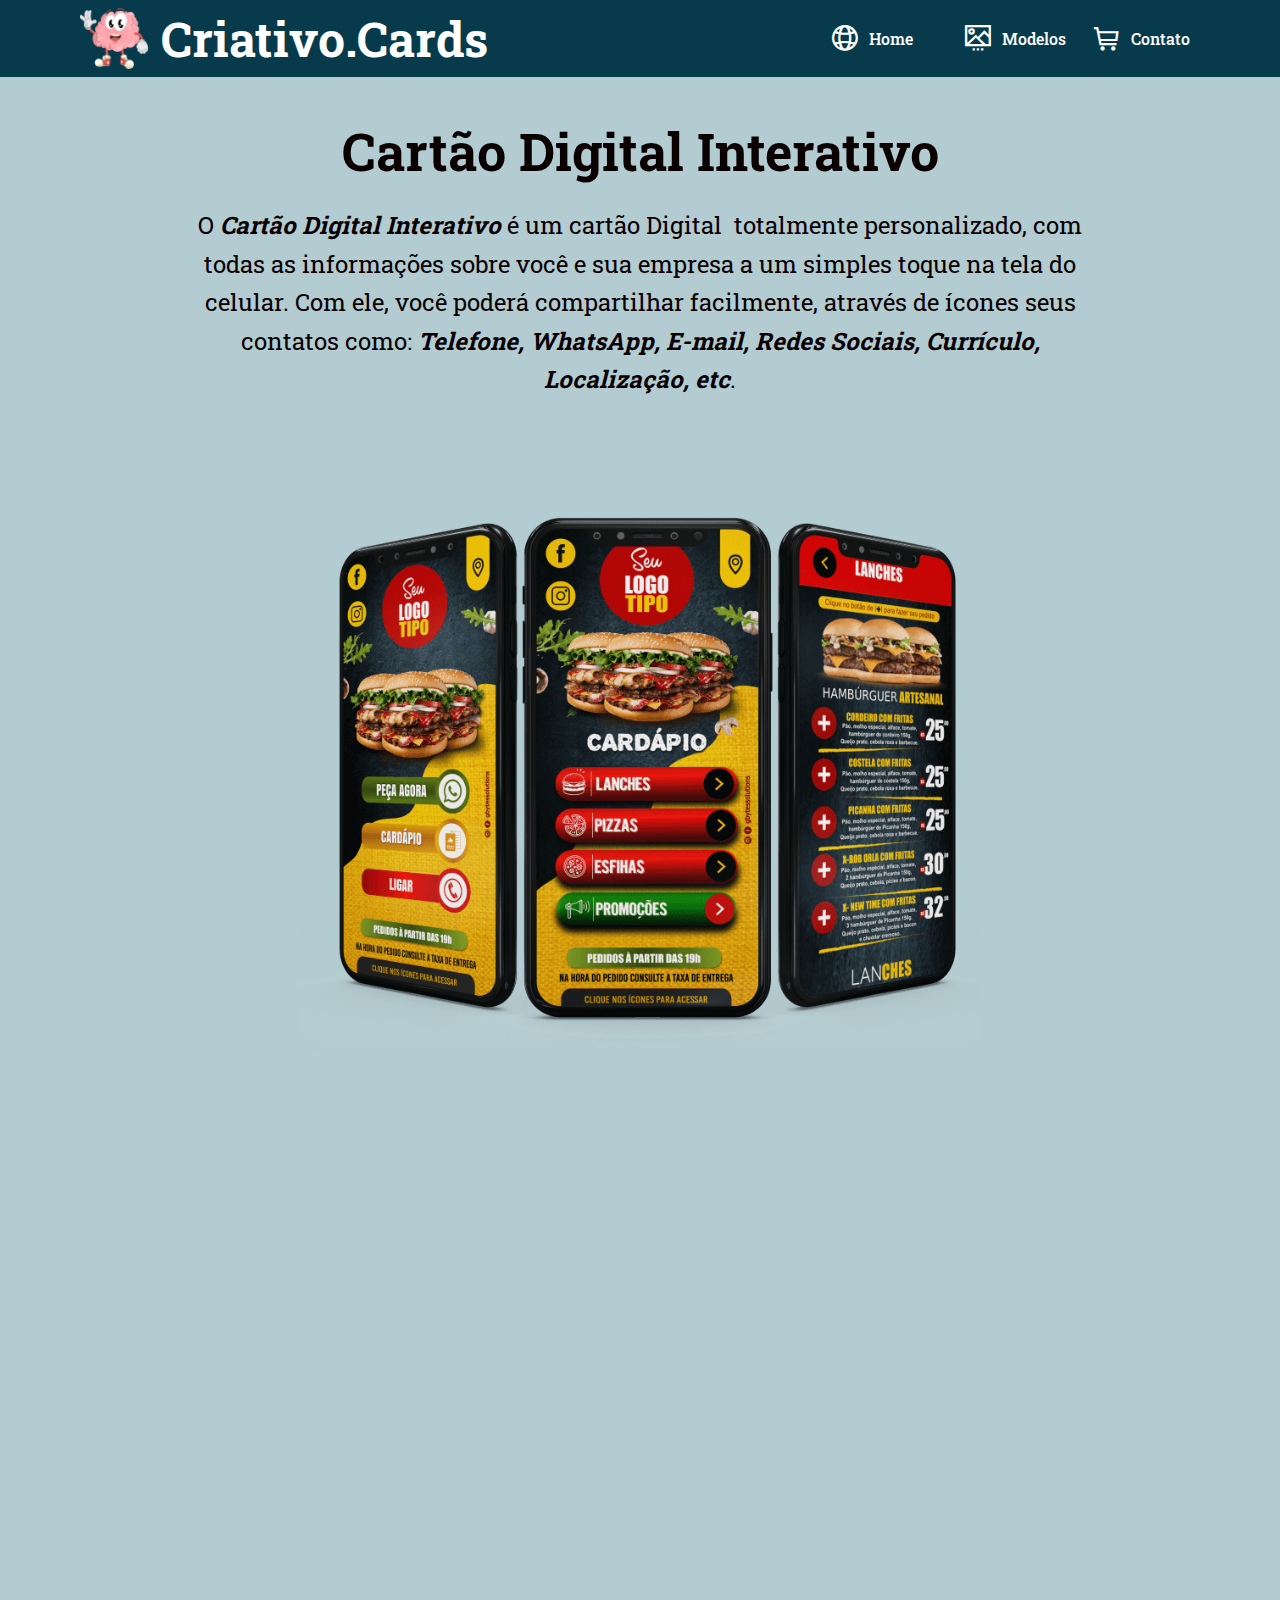
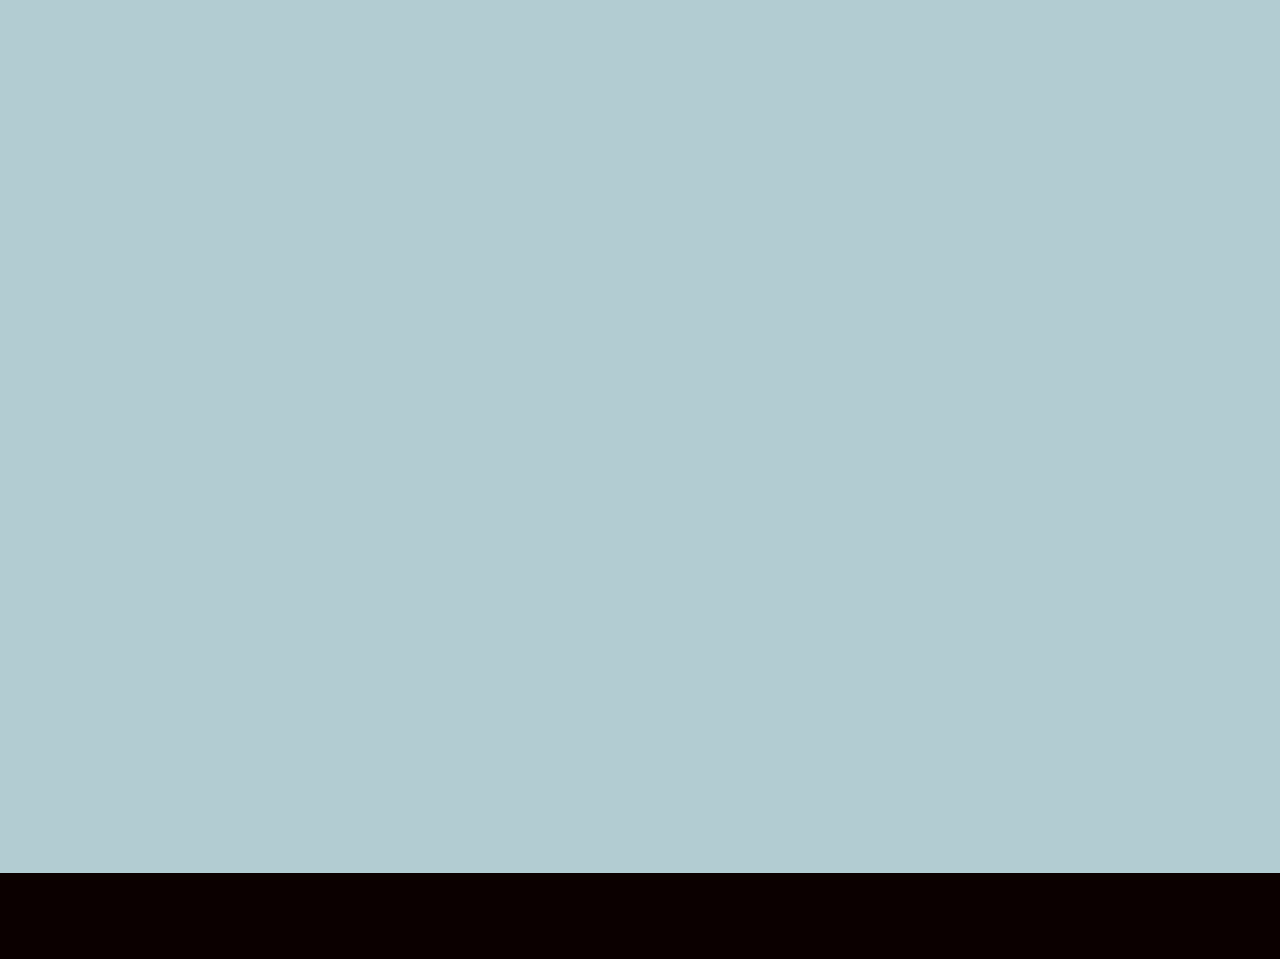
<file: index.html>
<!DOCTYPE html>
<html  >
<head>
  <!-- Site made with Mobirise Website Builder v5.0.16, https://mobirise.com -->
  <meta charset="UTF-8">
  <meta http-equiv="X-UA-Compatible" content="IE=edge">
  <meta name="generator" content="Mobirise v5.0.16, mobirise.com">
  <meta name="viewport" content="width=device-width, initial-scale=1, minimum-scale=1">
  <link rel="shortcut icon" href="assets/images/mbr-144x128.png" type="image/x-icon">
  <meta name="description" content="">
  
  
  <title>Home</title>
  <link rel="stylesheet" href="assets/web/assets/mobirise-icons2/mobirise2.css">
  <link rel="stylesheet" href="assets/web/assets/mobirise-icons/mobirise-icons.css">
  <link rel="stylesheet" href="assets/bootstrap/css/bootstrap.min.css">
  <link rel="stylesheet" href="assets/bootstrap/css/bootstrap-grid.min.css">
  <link rel="stylesheet" href="assets/bootstrap/css/bootstrap-reboot.min.css">
  <link rel="stylesheet" href="assets/facebook-plugin/style.css">
  <link rel="stylesheet" href="assets/tether/tether.min.css">
  <link rel="stylesheet" href="assets/dropdown/css/style.css">
  <link rel="stylesheet" href="assets/animatecss/animate.min.css">
  <link rel="stylesheet" href="assets/socicon/css/styles.css">
  <link rel="stylesheet" href="assets/theme/css/style.css">
  <link rel="preload" as="style" href="assets/mobirise/css/mbr-additional.css"><link rel="stylesheet" href="assets/mobirise/css/mbr-additional.css" type="text/css">
  
  
  
  
</head>
<body>
  
  <section class="menu cid-s5ROgLyLba" once="menu" id="menu1-n">

    

    <nav class="navbar navbar-expand beta-menu navbar-dropdown align-items-center navbar-fixed-top navbar-toggleable-sm">
        <button class="navbar-toggler navbar-toggler-right" type="button" data-toggle="collapse" data-target="#navbarSupportedContent" aria-controls="navbarSupportedContent" aria-expanded="false" aria-label="Toggle navigation">
            <div class="hamburger">
                <span></span>
                <span></span>
                <span></span>
                <span></span>
            </div>
        </button>
        <div class="menu-logo">
            <div class="navbar-brand">
                <span class="navbar-logo">
                    <a href="index.html">
                         <img src="assets/images/mbr-144x128.png" alt="Mobirise" title="" style="height: 3.8rem;">
                    </a>
                </span>
                <span class="navbar-caption-wrap"><a class="navbar-caption text-white display-2" href="index.html">Criativo.Cards&nbsp; &nbsp; &nbsp; &nbsp; &nbsp; &nbsp; &nbsp; &nbsp; &nbsp; &nbsp; &nbsp;</a></span>
            </div>
        </div>
        <div class="collapse navbar-collapse" id="navbarSupportedContent">
            <ul class="navbar-nav nav-dropdown nav-right" data-app-modern-menu="true"><li class="nav-item">
                    <a class="nav-link link text-white display-4" href="index.html"><span class="mobi-mbri mobi-mbri-globe-2 mbr-iconfont mbr-iconfont-btn"></span>
                        
                        Home&nbsp; &nbsp; &nbsp; &nbsp;&nbsp;</a>
                </li>
                <li class="nav-item">
                    <a class="nav-link link text-white display-4" href="page1.html"><span class="mobi-mbri mobi-mbri-image-slider mbr-iconfont mbr-iconfont-btn"></span>
                        
                        Modelos&nbsp;&nbsp;</a>
                </li><li class="nav-item"><a class="nav-link link text-white display-4" href="page2.html"><span class="mobi-mbri mobi-mbri-shopping-cart mbr-iconfont mbr-iconfont-btn"></span>
                        
                        Contato</a></li></ul>
            
        </div>
    </nav>
</section>

<section class="engine"><a href="https://mobirise.info/k">develop own website</a></section><section class="header4 cid-s5Sf8uXDOY" id="header4-15">

    

    

    <div class="container">
        <div class="row justify-content-md-center">
            <div class="media-content col-md-10">
                <h1 class="mbr-section-title align-center mbr-white pb-3 mbr-bold mbr-fonts-style display-1">Cartão&nbsp;Digital Interativo</h1>
                
                <div class="mbr-text align-center mbr-white pb-3">
                    <p class="mbr-text mbr-fonts-style display-5">O <strong><em>Cartão Digital Interativo</em></strong> é um cartão Digital&nbsp; totalmente personalizado, com todas as informações sobre você e sua empresa a um simples toque na tela do celular. Com ele, você poderá compartilhar facilmente, através de ícones seus contatos como: <strong><em>Telefone, WhatsApp, E-mail, Redes Sociais, Currículo, Localização, etc</em></strong>.</p>
                </div>
                
            </div>
            <div class="mbr-figure pt-5">
                <img src="assets/images/cardapio-min-807x675.png" alt="Mobirise" title="" style="width: 60%;">
            </div>
        </div>
    </div>
</section>

<section class="header1 cid-s5ScFsnEKM" id="header16-14">

    

    

    <div class="container">
        <div class="row justify-content-md-center">
            <div class="col-md-10 align-center">
                
                
                <p class="mbr-text pb-3 mbr-fonts-style display-5"><strong>Cartão de visitas digital
</strong><br>O cartão de visitas digital é ideal para&nbsp; &nbsp;qualquer profissional da atualidade!
Desenvolvido para substituir os antigos formatos físicos, o cartão de visitas digital alinha tecnologia, qualidade e credibilidade, fatores essenciais para quem deseja se destacar frente à concorrência.
<br>O item é distribuído de maneira ilimitada, já que é desenvolvido em formato digital, com suporte para IOS, Android e Windows, podendo ser visualizado a qualquer momento!
<br>Além disso, o cartão de visitas conta com ícones interativos que, quando pressionados, redirecionam para perfis de redes sociais, vídeos, apresentações e muito mais.
<br>Quem pode contar com o cartão de visitas digital? Feito de acordo com a área de atuação de cada profissional, alinhando design moderno e atrativo, o cartão de visitas pode ser usado por:
<br>• Empreendedores;
<br>• Profissionais formais ou informais;
<br>• Gerentes;
<br>• Supervisores;
<br>• Diretores;
<br>• Entre outros.
<br>É vasta a lista de profissionais e organizações que devem contar com o cartão de visitas em formato digital, uma vez que a solução alinha muito mais praticidade na hora de demonstrar as habilidades, competências e experiência de um profissional.
<br>Quando falamos em cartão de visitas, é importante destacar que o item deve demonstrar o que o profissional/empresa tem a oferecer. Dessa maneira, o modelo digital pode agregar ainda mais benefícios, pois é interativo e facilita a visualização em qualquer plataforma.<br>
Veja como ter o seu cartão de visitas digital&nbsp;<br>Para ter acesso à novidade, entre em contato com a equipe da Criativo.cards agora mesmo.</p>
                <div class="mbr-section-btn"><a class="btn btn-md btn-secondary display-4" href="page1.html">Veja os Nossos<br>Modelos</a> <a class="btn btn-md btn-primary display-4" href="https://api.whatsapp.com/send?phone=5585992063661&text=Ol%C3%A1!%20Gostaria%20de%20Maiores%20informa%C3%A7%C3%B5es%20de%20Como%20fazer%20meu%20Cart%C3%A3o%20Digital(meu%20nome)"><span class="socicon socicon-whatsapp mbr-iconfont mbr-iconfont-btn"></span>Whatsapp</a></div>
            </div>
        </div>
    </div>

</section>

<section once="footers" class="cid-s5S1fllPWT" id="footer6-y">

    

    

    <div class="container">
        <div class="media-container-row align-center mbr-white">
            <div class="col-12">
                <p class="mbr-text mb-0 mbr-fonts-style display-7">
                    © Copyright 2020 - Criativo.Cards - All Rights Reserved
                </p>
            </div>
        </div>
    </div>
</section>


  <script src="assets/web/assets/jquery/jquery.min.js"></script>
  <script src="assets/popper/popper.min.js"></script>
  <script src="assets/bootstrap/js/bootstrap.min.js"></script>
  <script src="https://connect.facebook.net/en_US/sdk.js#xfbml=1&version=v2.5"></script>
  <script src="https://apis.google.com/js/plusone.js"></script>
  <script src="assets/facebook-plugin/facebook-script.js"></script>
  <script src="assets/tether/tether.min.js"></script>
  <script src="assets/smoothscroll/smooth-scroll.js"></script>
  <script src="assets/dropdown/js/nav-dropdown.js"></script>
  <script src="assets/dropdown/js/navbar-dropdown.js"></script>
  <script src="assets/touchswipe/jquery.touch-swipe.min.js"></script>
  <script src="assets/viewportchecker/jquery.viewportchecker.js"></script>
  <script src="assets/theme/js/script.js"></script>
  
  
  
  <input name="animation" type="hidden">
  </body>
</html>
</file>
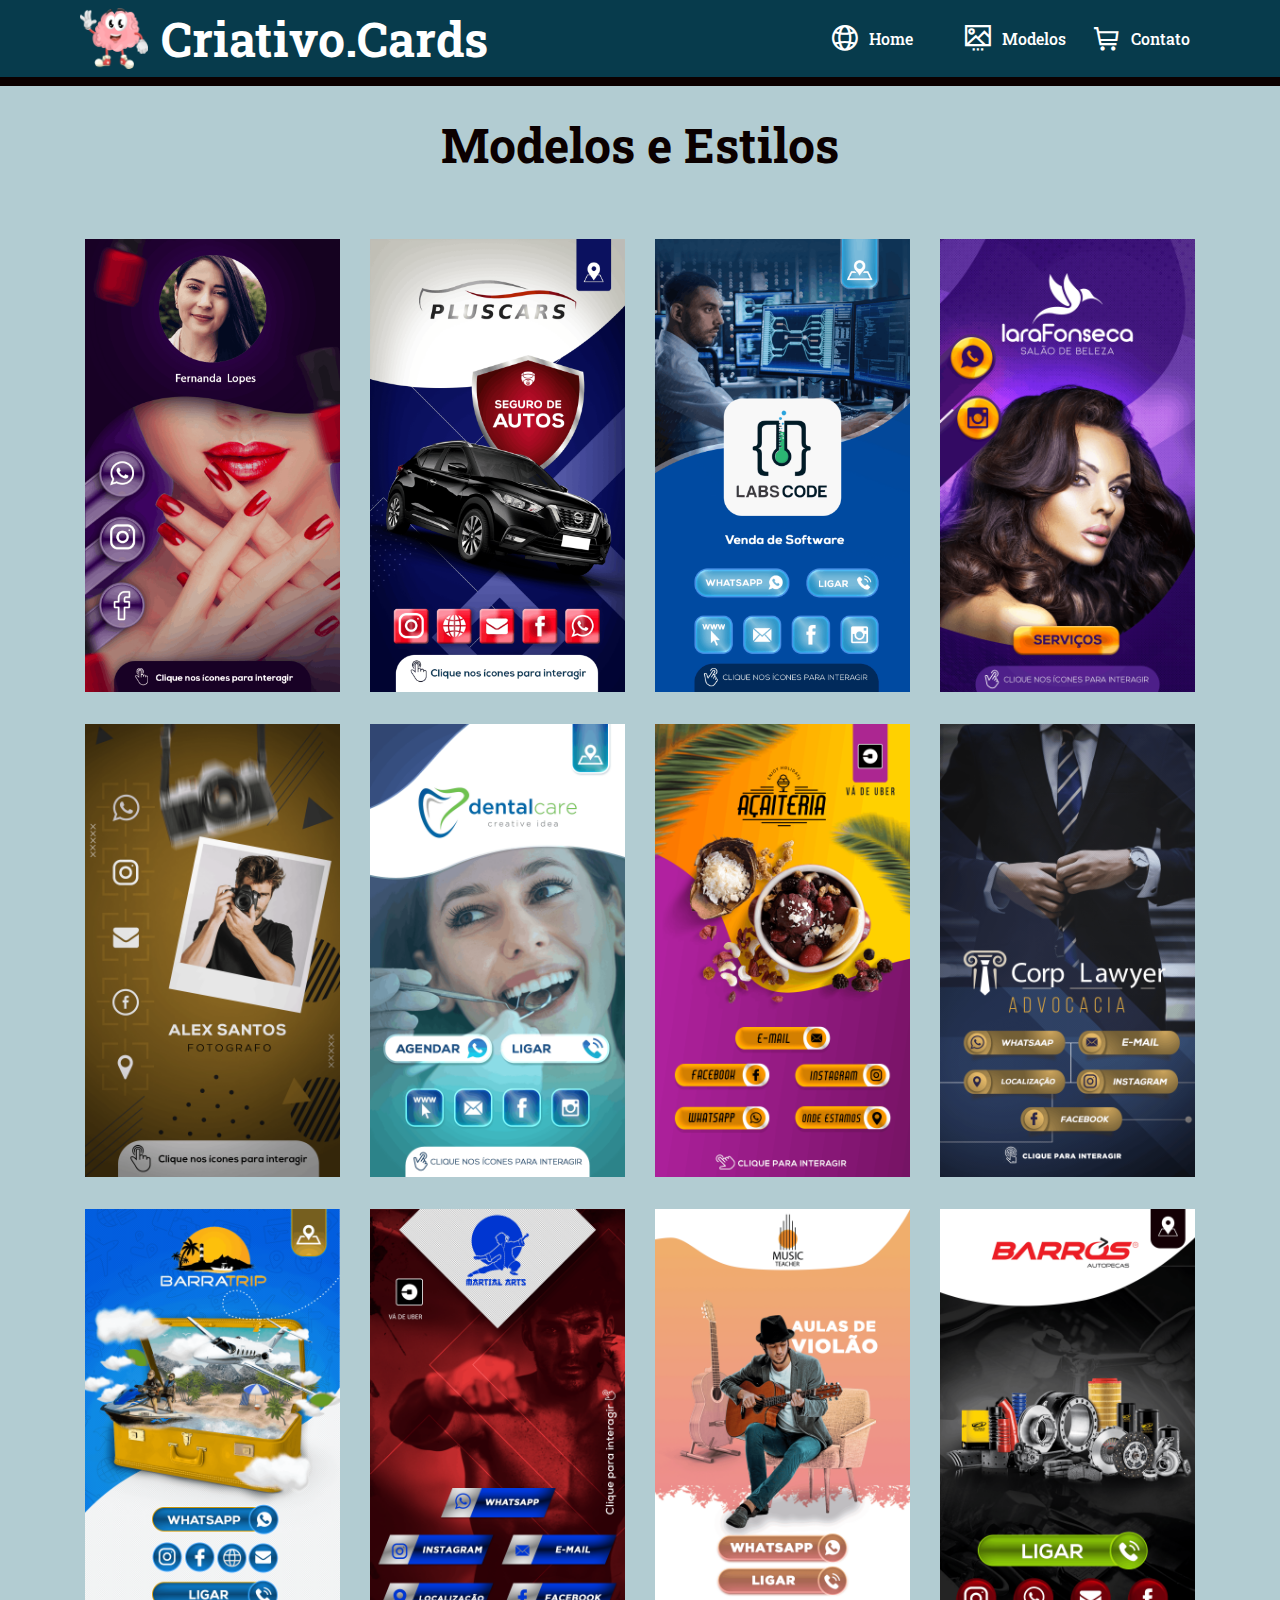
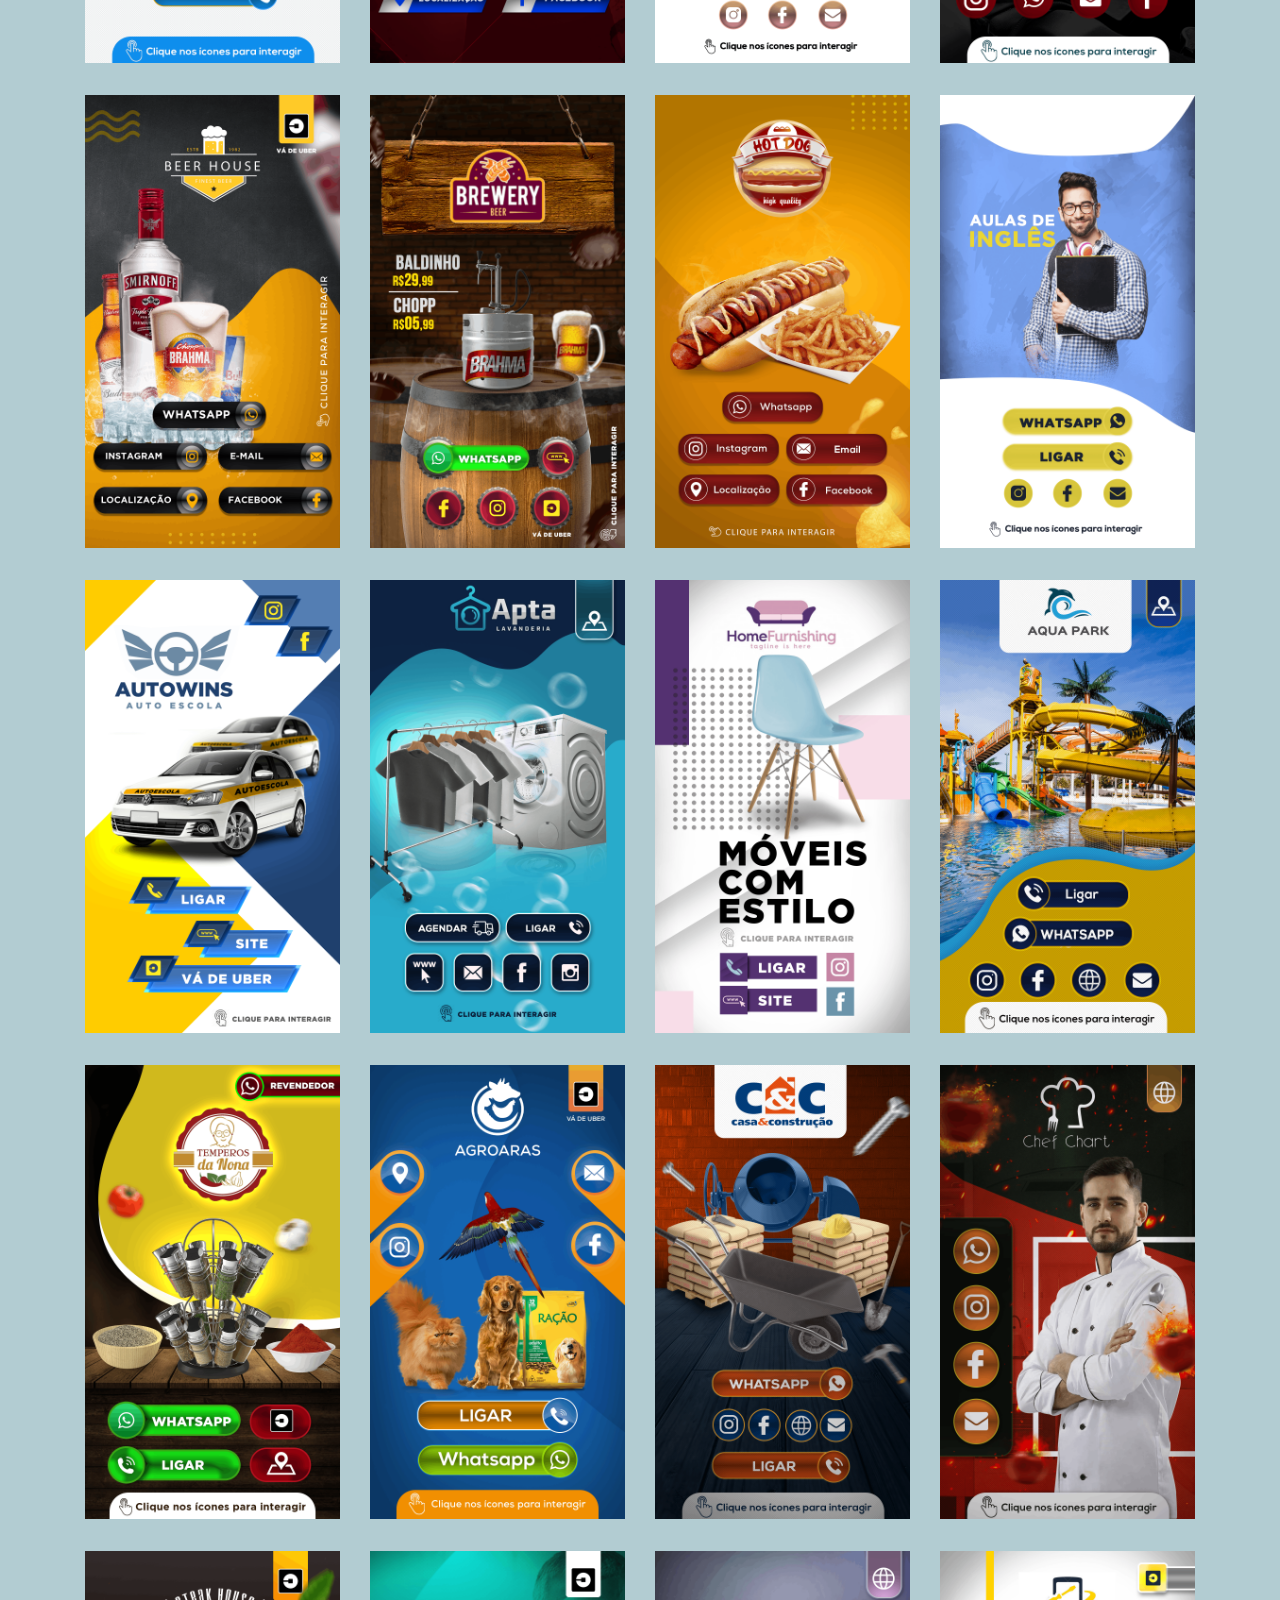
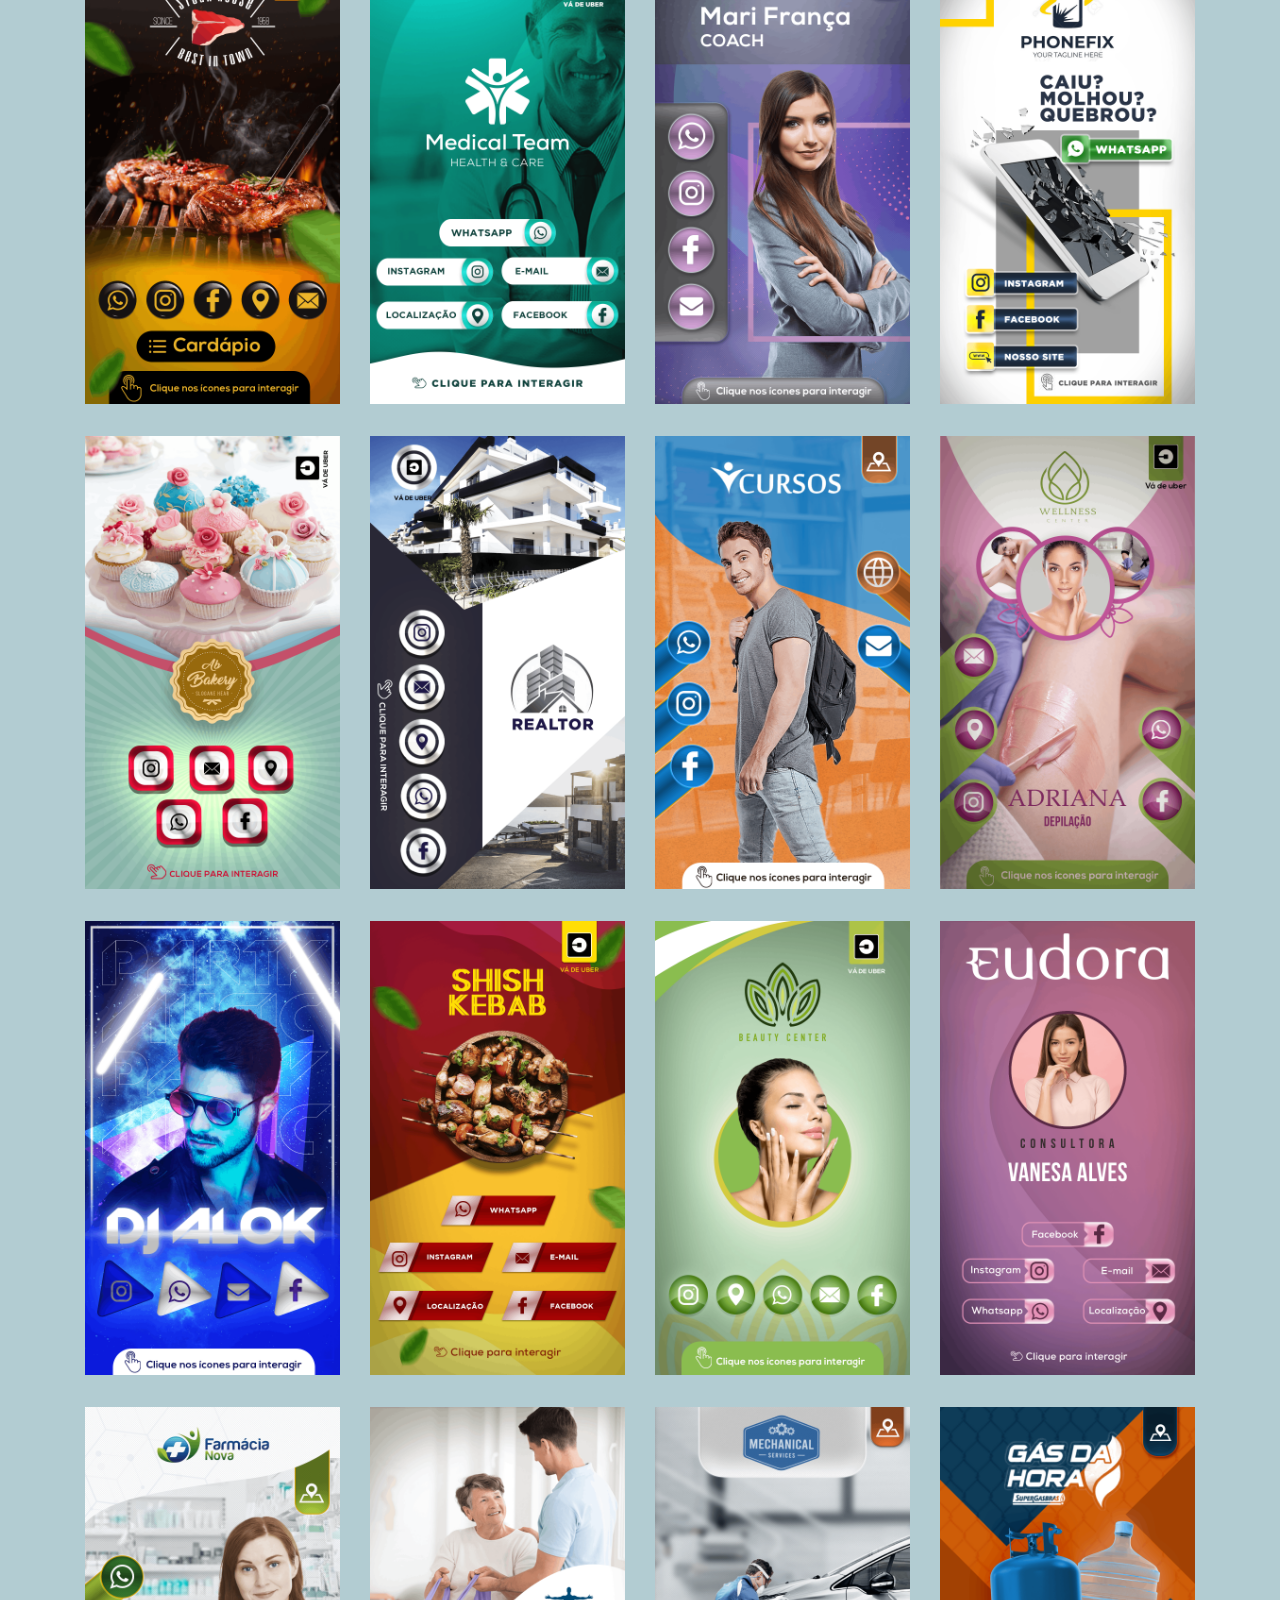
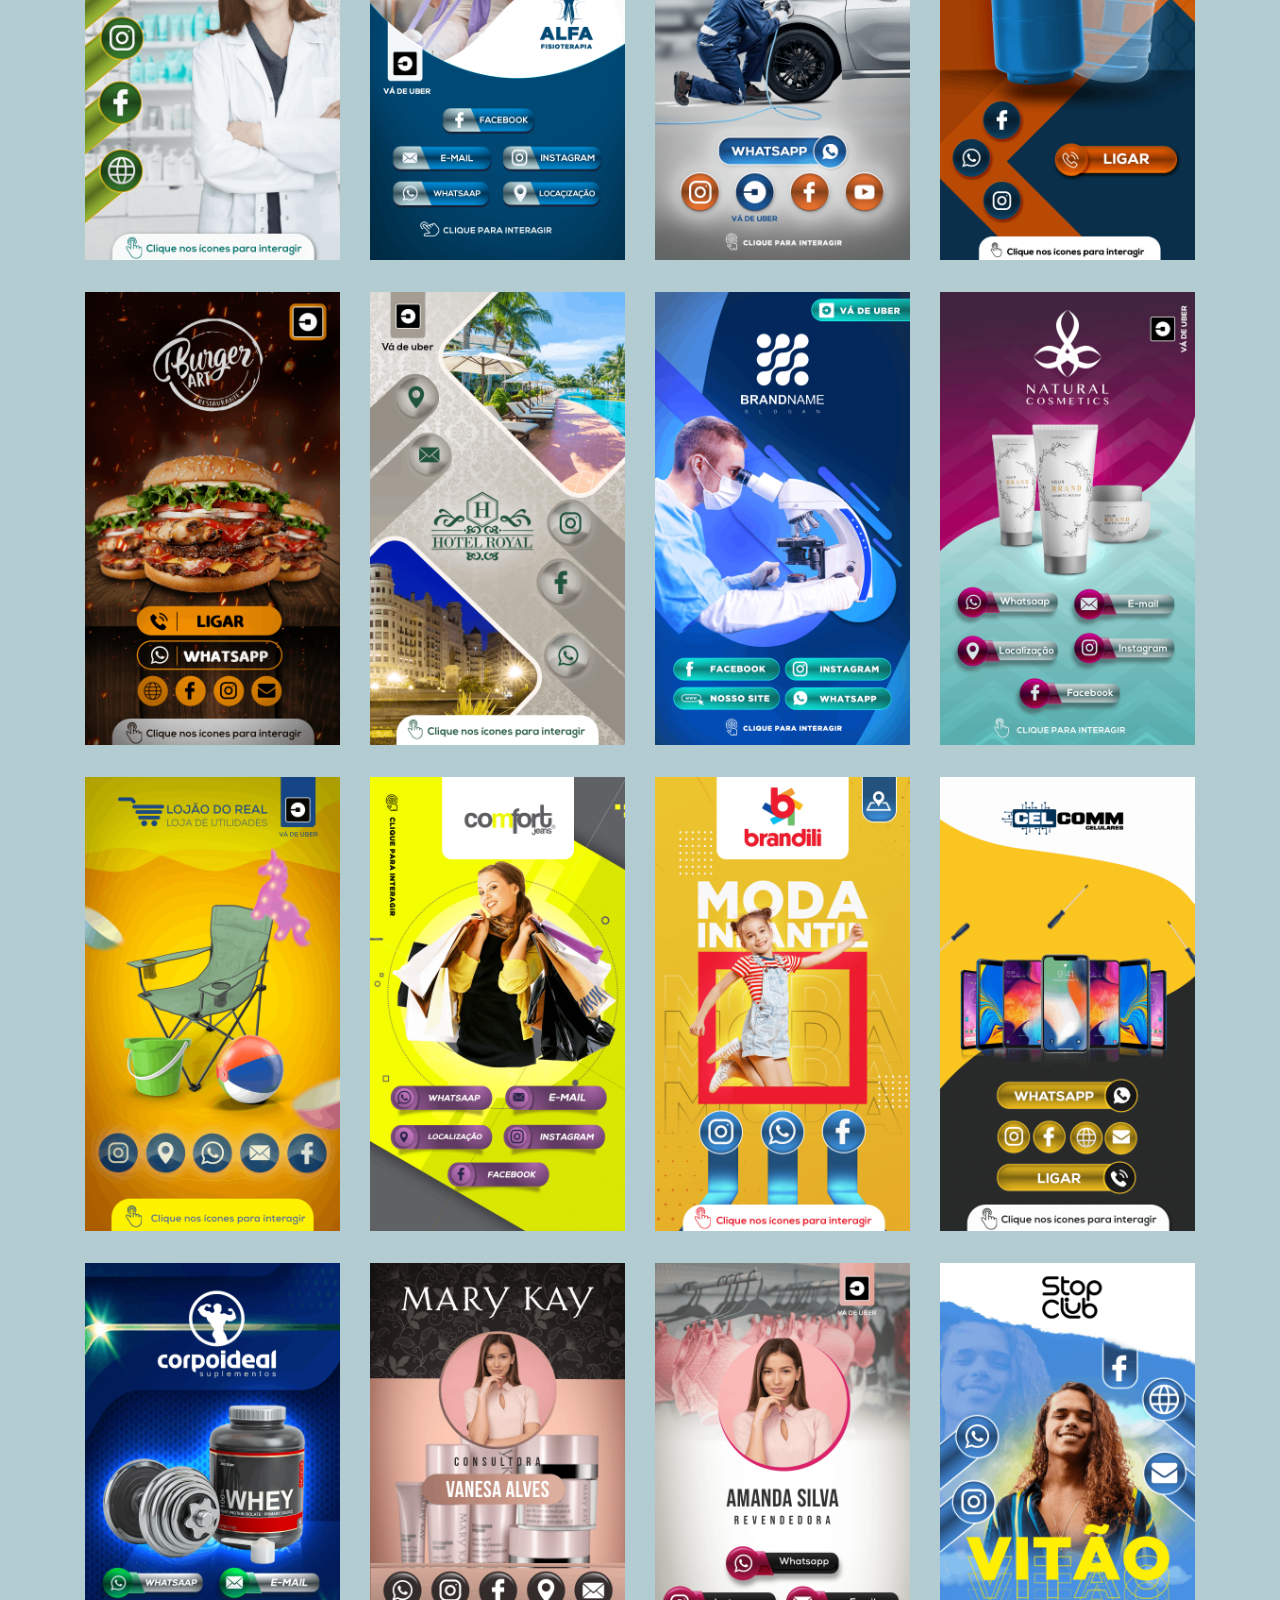
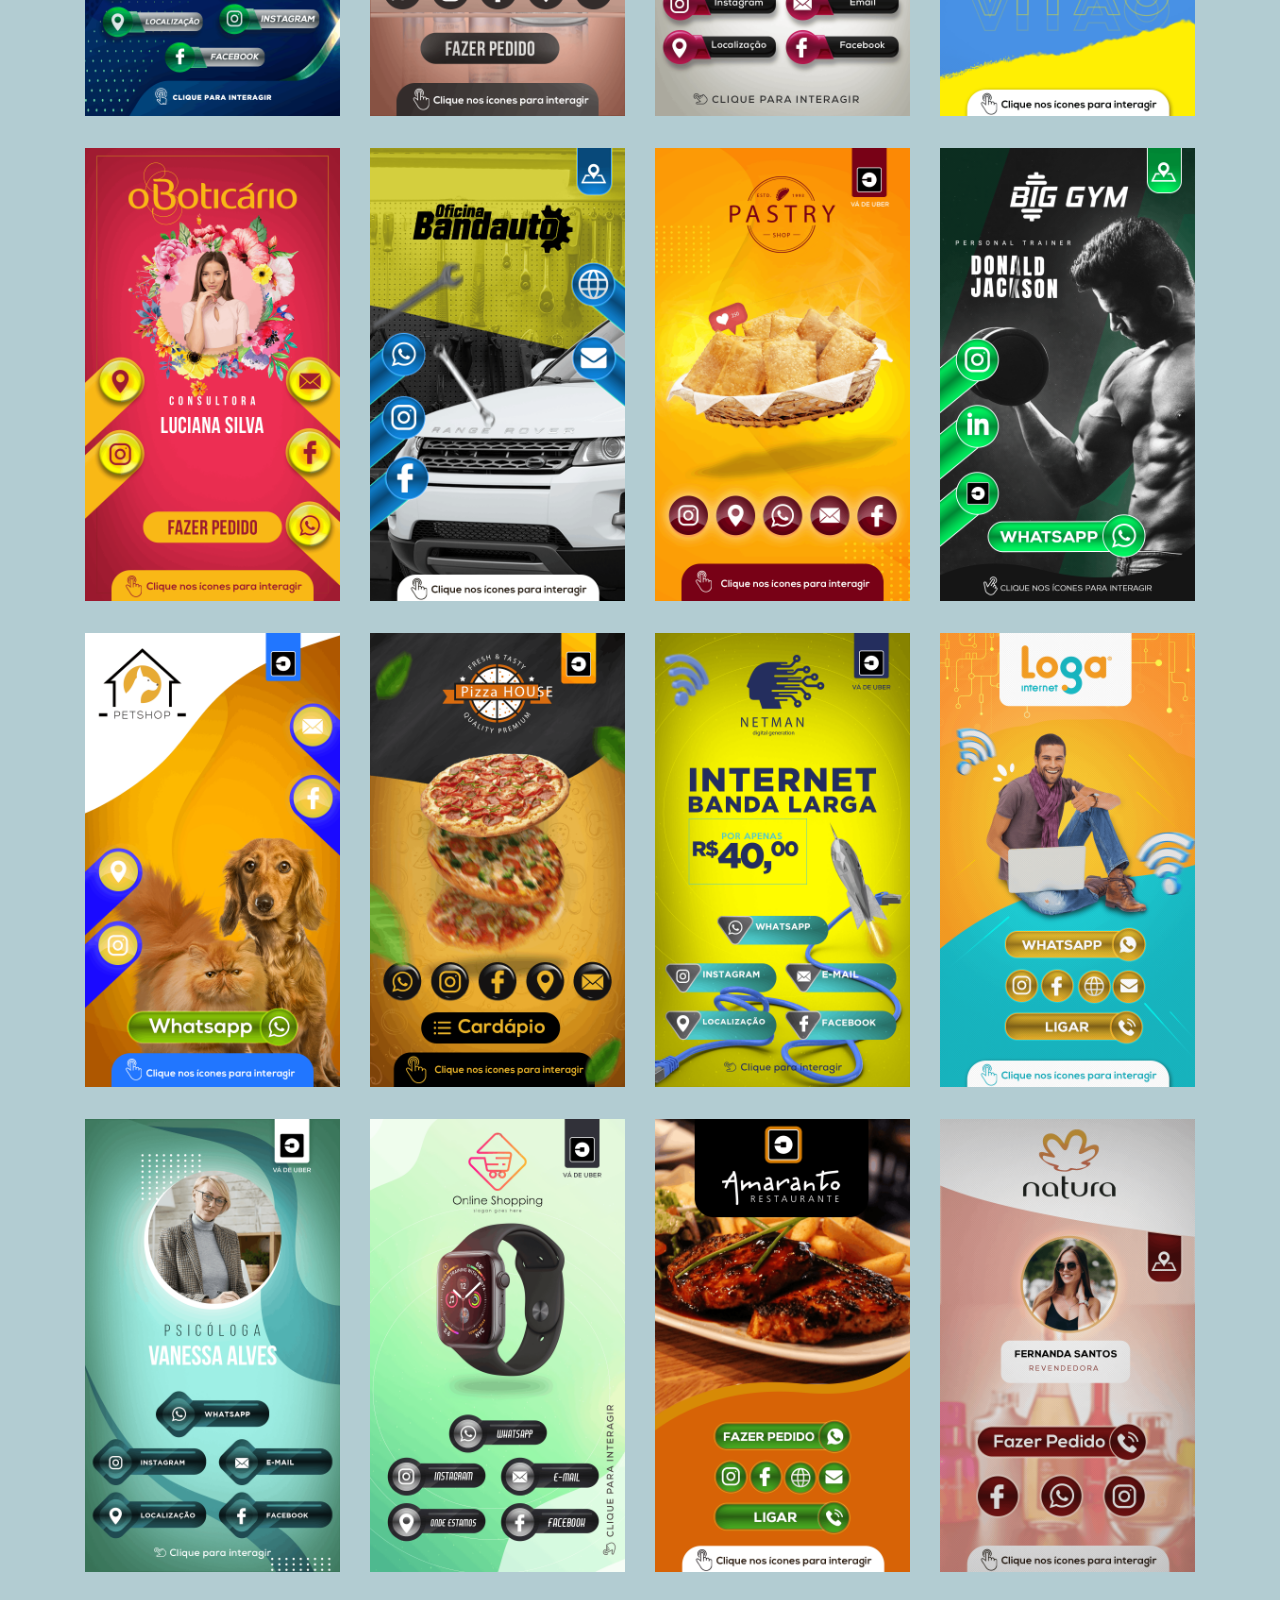
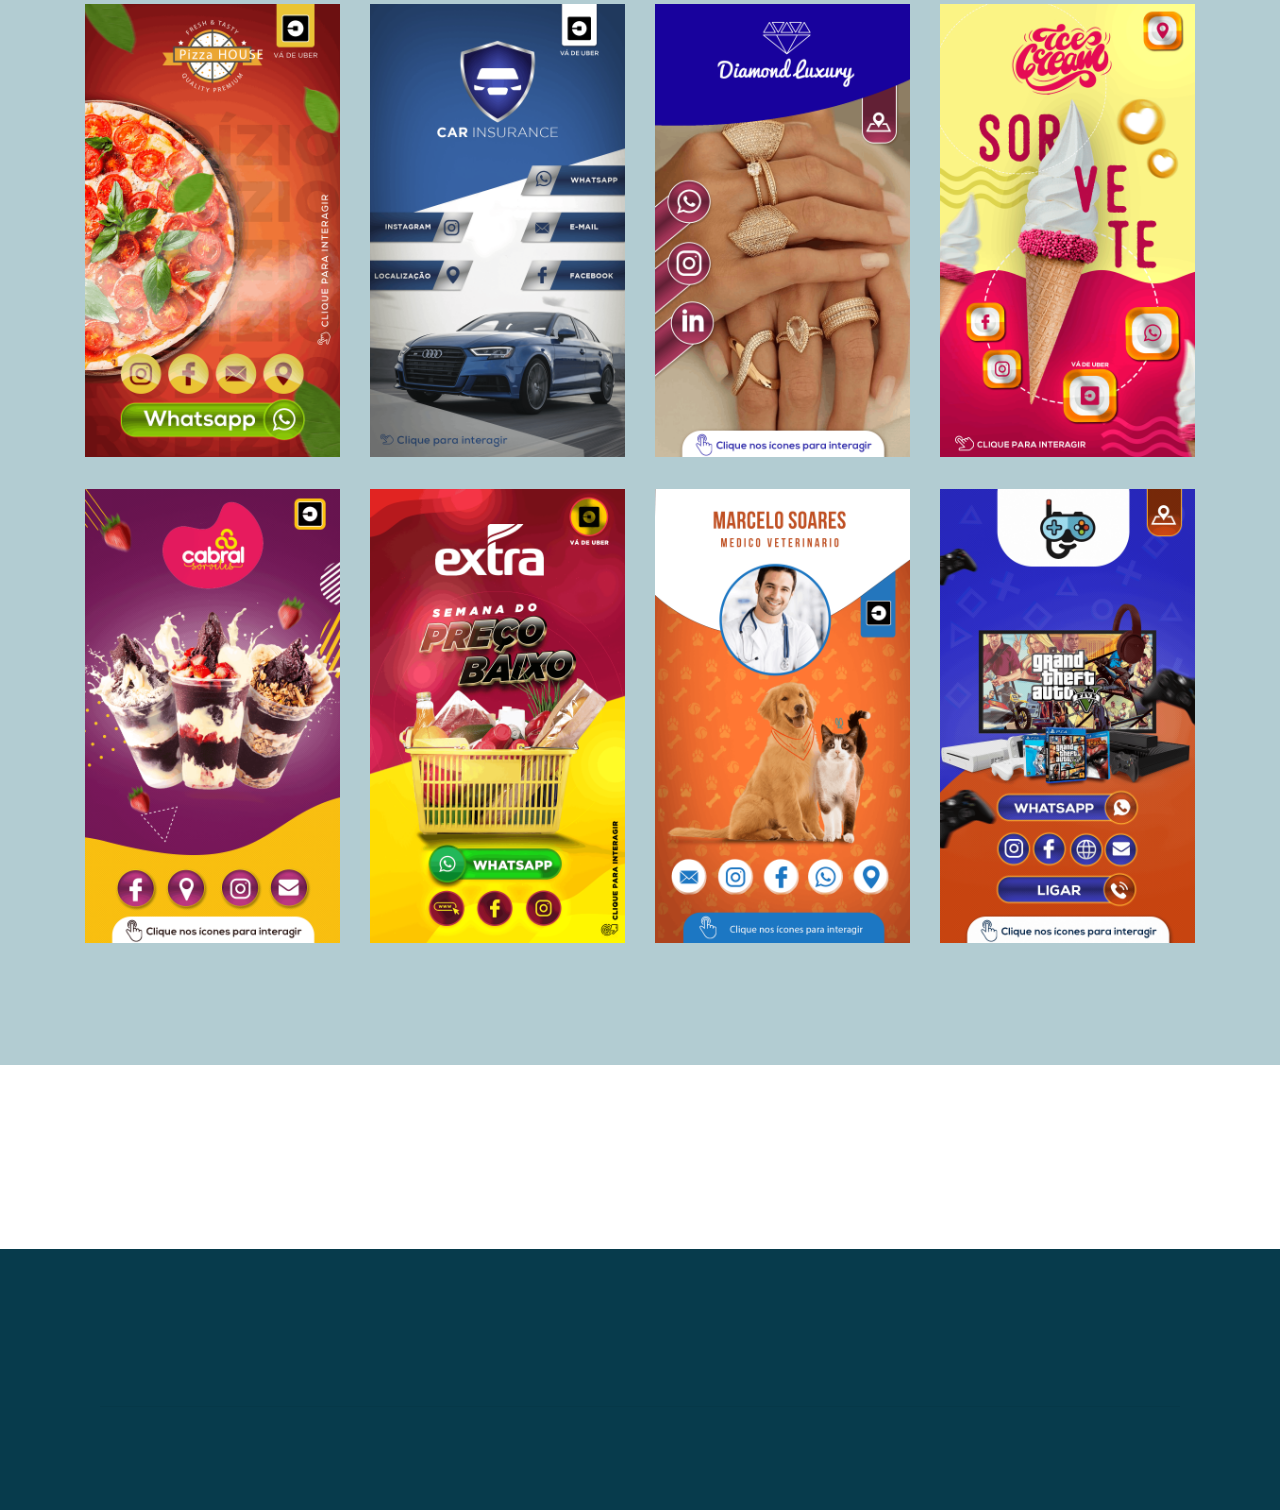
<file: page1.html>
<!DOCTYPE html>
<html  >
<head>
  <!-- Site made with Mobirise Website Builder v5.0.16, https://mobirise.com -->
  <meta charset="UTF-8">
  <meta http-equiv="X-UA-Compatible" content="IE=edge">
  <meta name="generator" content="Mobirise v5.0.16, mobirise.com">
  <meta name="viewport" content="width=device-width, initial-scale=1, minimum-scale=1">
  <link rel="shortcut icon" href="assets/images/mbr-144x128.png" type="image/x-icon">
  <meta name="description" content="Web Builder Description">
  
  
  <title>Modelos</title>
  <link rel="stylesheet" href="assets/web/assets/mobirise-icons2/mobirise2.css">
  <link rel="stylesheet" href="assets/web/assets/mobirise-icons/mobirise-icons.css">
  <link rel="stylesheet" href="assets/bootstrap/css/bootstrap.min.css">
  <link rel="stylesheet" href="assets/bootstrap/css/bootstrap-grid.min.css">
  <link rel="stylesheet" href="assets/bootstrap/css/bootstrap-reboot.min.css">
  <link rel="stylesheet" href="assets/facebook-plugin/style.css">
  <link rel="stylesheet" href="assets/tether/tether.min.css">
  <link rel="stylesheet" href="assets/dropdown/css/style.css">
  <link rel="stylesheet" href="assets/animatecss/animate.min.css">
  <link rel="stylesheet" href="assets/socicon/css/styles.css">
  <link rel="stylesheet" href="assets/theme/css/style.css">
  <link rel="preload" as="style" href="assets/mobirise/css/mbr-additional.css"><link rel="stylesheet" href="assets/mobirise/css/mbr-additional.css" type="text/css">
  
  
  
  
</head>
<body>
  
  <section class="menu cid-s5ROgLyLba" once="menu" id="menu1-16">

    

    <nav class="navbar navbar-expand beta-menu navbar-dropdown align-items-center navbar-fixed-top navbar-toggleable-sm">
        <button class="navbar-toggler navbar-toggler-right" type="button" data-toggle="collapse" data-target="#navbarSupportedContent" aria-controls="navbarSupportedContent" aria-expanded="false" aria-label="Toggle navigation">
            <div class="hamburger">
                <span></span>
                <span></span>
                <span></span>
                <span></span>
            </div>
        </button>
        <div class="menu-logo">
            <div class="navbar-brand">
                <span class="navbar-logo">
                    <a href="index.html">
                         <img src="assets/images/mbr-144x128.png" alt="Mobirise" title="" style="height: 3.8rem;">
                    </a>
                </span>
                <span class="navbar-caption-wrap"><a class="navbar-caption text-white display-2" href="index.html">Criativo.Cards&nbsp; &nbsp; &nbsp; &nbsp; &nbsp; &nbsp; &nbsp; &nbsp; &nbsp; &nbsp; &nbsp;</a></span>
            </div>
        </div>
        <div class="collapse navbar-collapse" id="navbarSupportedContent">
            <ul class="navbar-nav nav-dropdown nav-right" data-app-modern-menu="true"><li class="nav-item">
                    <a class="nav-link link text-white display-4" href="index.html"><span class="mobi-mbri mobi-mbri-globe-2 mbr-iconfont mbr-iconfont-btn"></span>
                        
                        Home&nbsp; &nbsp; &nbsp; &nbsp;&nbsp;</a>
                </li>
                <li class="nav-item">
                    <a class="nav-link link text-white display-4" href="page1.html"><span class="mobi-mbri mobi-mbri-image-slider mbr-iconfont mbr-iconfont-btn"></span>
                        
                        Modelos&nbsp;&nbsp;</a>
                </li><li class="nav-item"><a class="nav-link link text-white display-4" href="page2.html"><span class="mobi-mbri mobi-mbri-shopping-cart mbr-iconfont mbr-iconfont-btn"></span>
                        
                        Contato</a></li></ul>
            
        </div>
    </nav>
</section>

<section class="engine"><a href="https://mobirise.info/r">free bootstrap templates</a></section><section once="footers" class="cid-s5S1fllPWT" id="footer6-17">

    

    

    <div class="container">
        <div class="media-container-row align-center mbr-white">
            <div class="col-12">
                <p class="mbr-text mb-0 mbr-fonts-style display-7">
                    © Copyright 2020 - Criativo.Cards - All Rights Reserved
                </p>
            </div>
        </div>
    </div>
</section>

<section class="mbr-gallery gallery5 cid-s5SnwRvBsp" id="gallery5-1c">

    

    

    <div class="container">
        <h3 class="mbr-section-title align-center mbr-fonts-style display-2"><strong>Modelos e Estilos</strong><br><strong><br></strong></h3>
        
        <div class="row mbr-gallery" data-toggle="modal" data-target="#s5TfnwVQrf">
            
            
            
            <div class="col-sm-6 col-md-4 col-lg-3 item gallery-image">
                <div class="item-wrapper">
                    <a href="https://api.whatsapp.com/send?phone=5585992063661&text=Ol%C3%A1!%20Gostaria%20de%20Maiores%20informa%C3%A7%C3%B5es%20de%20Como%20fazer%20meu%20Cart%C3%A3o%20Digital(meu%20nome)" target="_blank"><img class="w-100" src="assets/images/manicure-1080x1920-800x1422.png" alt="" data-slide-to="0" title="" data-target="#s5TfnwVxLu"></a>
                </div>
            </div><div class="col-sm-6 col-md-4 col-lg-3 item gallery-image">
                <div class="item-wrapper">
                    <a href="https://api.whatsapp.com/send?phone=5585992063661&text=Ol%C3%A1!%20Gostaria%20de%20Maiores%20informa%C3%A7%C3%B5es%20de%20Como%20fazer%20meu%20Cart%C3%A3o%20Digital(meu%20nome)"><img class="w-100" src="assets/images/seguro-de-carro-1080x1920-800x1422.png" alt="" data-slide-to="1" title="" data-target="#s5TfnwVxLu"></a>
                </div>
            </div><div class="col-sm-6 col-md-4 col-lg-3 item gallery-image">
                <div class="item-wrapper">
                    <a href="https://api.whatsapp.com/send?phone=5585992063661&text=Ol%C3%A1!%20Gostaria%20de%20Maiores%20informa%C3%A7%C3%B5es%20de%20Como%20fazer%20meu%20Cart%C3%A3o%20Digital(meu%20nome)"><img class="w-100" src="assets/images/software-800x1422.png" alt="" data-slide-to="2" title="" data-target="#s5TfnwVxLu"></a>
                </div>
            </div><div class="col-sm-6 col-md-4 col-lg-3 item gallery-image">
                <div class="item-wrapper">
                    <a href="https://api.whatsapp.com/send?phone=5585992063661&text=Ol%C3%A1!%20Gostaria%20de%20Maiores%20informa%C3%A7%C3%B5es%20de%20Como%20fazer%20meu%20Cart%C3%A3o%20Digital(meu%20nome)"><img class="w-100" src="assets/images/salo-1080x1920.png" alt="" data-slide-to="3" title="" data-target="#s5TfnwVxLu"></a>
                </div>
            </div><div class="col-sm-6 col-md-4 col-lg-3 item gallery-image">
                <div class="item-wrapper">
                    <img class="w-100" src="assets/images/fotografo-1080x1920.png" alt="" data-slide-to="4" data-target="#s5TfnwVxLu">
                </div>
            </div><div class="col-sm-6 col-md-4 col-lg-3 item gallery-image">
                <div class="item-wrapper">
                    <img class="w-100" src="assets/images/dentista-2-1080x1920.png" alt="" data-slide-to="5" data-target="#s5TfnwVxLu">
                </div>
            </div><div class="col-sm-6 col-md-4 col-lg-3 item gallery-image">
                <div class="item-wrapper">
                    <img class="w-100" src="assets/images/aaiteria-png-1080x1920.png" alt="" data-slide-to="6" data-target="#s5TfnwVxLu">
                </div>
            </div><div class="col-sm-6 col-md-4 col-lg-3 item gallery-image">
                <div class="item-wrapper">
                    <img class="w-100" src="assets/images/advocacia-1-1080x1920.png" alt="" data-slide-to="7" data-target="#s5TfnwVxLu">
                </div>
            </div><div class="col-sm-6 col-md-4 col-lg-3 item gallery-image">
                <div class="item-wrapper">
                    <img class="w-100" src="assets/images/agncia-de-viagens-1080x1920.png" alt="" data-slide-to="8" data-target="#s5TfnwVxLu">
                </div>
            </div><div class="col-sm-6 col-md-4 col-lg-3 item gallery-image">
                <div class="item-wrapper">
                    <img class="w-100" src="assets/images/artes-marciais-png-1080x1920.png" alt="" data-slide-to="9" data-target="#s5TfnwVxLu">
                </div>
            </div><div class="col-sm-6 col-md-4 col-lg-3 item gallery-image">
                <div class="item-wrapper">
                    <img class="w-100" src="assets/images/aula-de-violo-png-1080x1920.png" alt="" data-slide-to="10" data-target="#s5TfnwVxLu">
                </div>
            </div><div class="col-sm-6 col-md-4 col-lg-3 item gallery-image">
                <div class="item-wrapper">
                    <img class="w-100" src="assets/images/auto-peas-1080x1920.png" alt="" data-slide-to="11" data-target="#s5TfnwVxLu">
                </div>
            </div><div class="col-sm-6 col-md-4 col-lg-3 item gallery-image">
                <div class="item-wrapper">
                    <img class="w-100" src="assets/images/bar-2-1080x1920.png" alt="" data-slide-to="12" data-target="#s5TfnwVxLu">
                </div>
            </div><div class="col-sm-6 col-md-4 col-lg-3 item gallery-image">
                <div class="item-wrapper">
                    <img class="w-100" src="assets/images/bar-1-1080x1920.png" alt="" data-slide-to="13" data-target="#s5TfnwVxLu">
                </div>
            </div><div class="col-sm-6 col-md-4 col-lg-3 item gallery-image">
                <div class="item-wrapper">
                    <img class="w-100" src="assets/images/cachorro-quente-png-1080x1920.png" alt="" data-slide-to="14" data-target="#s5TfnwVxLu">
                </div>
            </div><div class="col-sm-6 col-md-4 col-lg-3 item gallery-image">
                <div class="item-wrapper">
                    <img class="w-100" src="assets/images/carto-aulas-de-ingles-1080x1920.png" alt="" data-slide-to="15" data-target="#s5TfnwVxLu">
                </div>
            </div><div class="col-sm-6 col-md-4 col-lg-3 item gallery-image">
                <div class="item-wrapper">
                    <img class="w-100" src="assets/images/cartao-auto-escola-1-1080x1920.png" alt="" data-slide-to="16" data-target="#s5TfnwVxLu">
                </div>
            </div><div class="col-sm-6 col-md-4 col-lg-3 item gallery-image">
                <div class="item-wrapper">
                    <img class="w-100" src="assets/images/carto-lavanderia-1080x1920.png" alt="" data-slide-to="17" data-target="#s5TfnwVxLu">
                </div>
            </div><div class="col-sm-6 col-md-4 col-lg-3 item gallery-image">
                <div class="item-wrapper">
                    <img class="w-100" src="assets/images/cartao-moveis-1-1080x1920.png" alt="" data-slide-to="18" data-target="#s5TfnwVxLu">
                </div>
            </div><div class="col-sm-6 col-md-4 col-lg-3 item gallery-image">
                <div class="item-wrapper">
                    <img class="w-100" src="assets/images/carto-parque-aquatico-1080x1920.png" alt="" data-slide-to="19" data-target="#s5TfnwVxLu">
                </div>
            </div><div class="col-sm-6 col-md-4 col-lg-3 item gallery-image">
                <div class="item-wrapper">
                    <img class="w-100" src="assets/images/carto-temperos-1080x1920.png" alt="" data-slide-to="20" data-target="#s5TfnwVxLu">
                </div>
            </div><div class="col-sm-6 col-md-4 col-lg-3 item gallery-image">
                <div class="item-wrapper">
                    <img class="w-100" src="assets/images/casa-de-rao-1080x1920.png" alt="" data-slide-to="21" data-target="#s5TfnwVxLu">
                </div>
            </div><div class="col-sm-6 col-md-4 col-lg-3 item gallery-image">
                <div class="item-wrapper">
                    <img class="w-100" src="assets/images/casa-de-construo-1080x1920.png" alt="" data-slide-to="22" data-target="#s5TfnwVxLu">
                </div>
            </div><div class="col-sm-6 col-md-4 col-lg-3 item gallery-image">
                <div class="item-wrapper">
                    <img class="w-100" src="assets/images/chef-de-cozinha-1080x1920.png" alt="" data-slide-to="23" data-target="#s5TfnwVxLu">
                </div>
            </div><div class="col-sm-6 col-md-4 col-lg-3 item gallery-image">
                <div class="item-wrapper">
                    <img class="w-100" src="assets/images/churrascaria-1-1080x1920.png" alt="" data-slide-to="24" data-target="#s5TfnwVxLu">
                </div>
            </div><div class="col-sm-6 col-md-4 col-lg-3 item gallery-image">
                <div class="item-wrapper">
                    <img class="w-100" src="assets/images/clinica-medica-1080x1920.png" alt="" data-slide-to="25" data-target="#s5TfnwVxLu">
                </div>
            </div><div class="col-sm-6 col-md-4 col-lg-3 item gallery-image">
                <div class="item-wrapper">
                    <img class="w-100" src="assets/images/coach-1-1080x1920.png" alt="" data-slide-to="26" data-target="#s5TfnwVxLu">
                </div>
            </div><div class="col-sm-6 col-md-4 col-lg-3 item gallery-image">
                <div class="item-wrapper">
                    <img class="w-100" src="assets/images/concerto-de-celular-1-1080x1920.png" alt="" data-slide-to="27" data-target="#s5TfnwVxLu">
                </div>
            </div><div class="col-sm-6 col-md-4 col-lg-3 item gallery-image">
                <div class="item-wrapper">
                    <img class="w-100" src="assets/images/confeitaria-1-1080x1920.png" alt="" data-slide-to="28" data-target="#s5TfnwVxLu">
                </div>
            </div><div class="col-sm-6 col-md-4 col-lg-3 item gallery-image">
                <div class="item-wrapper">
                    <img class="w-100" src="assets/images/corretor-de-imoveis-1080x1920.png" alt="" data-slide-to="29" data-target="#s5TfnwVxLu">
                </div>
            </div><div class="col-sm-6 col-md-4 col-lg-3 item gallery-image">
                <div class="item-wrapper">
                    <img class="w-100" src="assets/images/cursos-profissionalizantes-1-1080x1920.png" alt="" data-slide-to="30" data-target="#s5TfnwVxLu">
                </div>
            </div><div class="col-sm-6 col-md-4 col-lg-3 item gallery-image">
                <div class="item-wrapper">
                    <img class="w-100" src="assets/images/depiladora-png-1080x1920.png" alt="" data-slide-to="31" data-target="#s5TfnwVxLu">
                </div>
            </div><div class="col-sm-6 col-md-4 col-lg-3 item gallery-image">
                <div class="item-wrapper">
                    <img class="w-100" src="assets/images/dj-1-1080x1920.png" alt="" data-slide-to="32" data-target="#s5TfnwVxLu">
                </div>
            </div><div class="col-sm-6 col-md-4 col-lg-3 item gallery-image">
                <div class="item-wrapper">
                    <img class="w-100" src="assets/images/espetinho-1080x1920.png" alt="" data-slide-to="33" data-target="#s5TfnwVxLu">
                </div>
            </div><div class="col-sm-6 col-md-4 col-lg-3 item gallery-image">
                <div class="item-wrapper">
                    <img class="w-100" src="assets/images/estetica-1-1080x1920.png" alt="" data-slide-to="34" data-target="#s5TfnwVxLu">
                </div>
            </div><div class="col-sm-6 col-md-4 col-lg-3 item gallery-image">
                <div class="item-wrapper">
                    <img class="w-100" src="assets/images/eudora-1-1080x1920.png" alt="" data-slide-to="35" data-target="#s5TfnwVxLu">
                </div>
            </div><div class="col-sm-6 col-md-4 col-lg-3 item gallery-image">
                <div class="item-wrapper">
                    <img class="w-100" src="assets/images/farmacia-1-1080x1920.png" alt="" data-slide-to="36" data-target="#s5TfnwVxLu">
                </div>
            </div><div class="col-sm-6 col-md-4 col-lg-3 item gallery-image">
                <div class="item-wrapper">
                    <img class="w-100" src="assets/images/fisioterapeuta-1080x1920.png" alt="" data-slide-to="37" data-target="#s5TfnwVxLu">
                </div>
            </div><div class="col-sm-6 col-md-4 col-lg-3 item gallery-image">
                <div class="item-wrapper">
                    <img class="w-100" src="assets/images/funilaria-1-1080x1920.png" alt="" data-slide-to="38" data-target="#s5TfnwVxLu">
                </div>
            </div><div class="col-sm-6 col-md-4 col-lg-3 item gallery-image">
                <div class="item-wrapper">
                    <img class="w-100" src="assets/images/gs-1080x1920.png" alt="" data-slide-to="39" data-target="#s5TfnwVxLu">
                </div>
            </div><div class="col-sm-6 col-md-4 col-lg-3 item gallery-image">
                <div class="item-wrapper">
                    <img class="w-100" src="assets/images/hamburguer-1-1080x1920.png" alt="" data-slide-to="40" data-target="#s5TfnwVxLu">
                </div>
            </div><div class="col-sm-6 col-md-4 col-lg-3 item gallery-image">
                <div class="item-wrapper">
                    <img class="w-100" src="assets/images/hotelaria-1-1080x1920.png" alt="" data-slide-to="41" data-target="#s5TfnwVxLu">
                </div>
            </div><div class="col-sm-6 col-md-4 col-lg-3 item gallery-image">
                <div class="item-wrapper">
                    <img class="w-100" src="assets/images/laboratorio-1-1080x1920.png" alt="" data-slide-to="42" data-target="#s5TfnwVxLu">
                </div>
            </div><div class="col-sm-6 col-md-4 col-lg-3 item gallery-image">
                <div class="item-wrapper">
                    <img class="w-100" src="assets/images/loja-de-cosmetico-1080x1920.png" alt="" data-slide-to="43" data-target="#s5TfnwVxLu">
                </div>
            </div><div class="col-sm-6 col-md-4 col-lg-3 item gallery-image">
                <div class="item-wrapper">
                    <img class="w-100" src="assets/images/loja-de-utilidades-1080x1920.png" alt="" data-slide-to="44" data-target="#s5TfnwVxLu">
                </div>
            </div><div class="col-sm-6 col-md-4 col-lg-3 item gallery-image">
                <div class="item-wrapper">
                    <img class="w-100" src="assets/images/loja-de-roupas-1-1080x1920.png" alt="" data-slide-to="45" data-target="#s5TfnwVxLu">
                </div>
            </div><div class="col-sm-6 col-md-4 col-lg-3 item gallery-image">
                <div class="item-wrapper">
                    <img class="w-100" src="assets/images/loja-de-roupas-infantil-1-1080x1920.png" alt="" data-slide-to="46" data-target="#s5TfnwVxLu">
                </div>
            </div><div class="col-sm-6 col-md-4 col-lg-3 item gallery-image">
                <div class="item-wrapper">
                    <img class="w-100" src="assets/images/loja-de-smartphone-1-1080x1920.png" alt="" data-slide-to="47" data-target="#s5TfnwVxLu">
                </div>
            </div><div class="col-sm-6 col-md-4 col-lg-3 item gallery-image">
                <div class="item-wrapper">
                    <img class="w-100" src="assets/images/loja-de-suplementos-1-1080x1920.png" alt="" data-slide-to="48" data-target="#s5TfnwVxLu">
                </div>
            </div><div class="col-sm-6 col-md-4 col-lg-3 item gallery-image">
                <div class="item-wrapper">
                    <img class="w-100" src="assets/images/mary-kay-1080x1920.png" alt="" data-slide-to="49" data-target="#s5TfnwVxLu">
                </div>
            </div><div class="col-sm-6 col-md-4 col-lg-3 item gallery-image">
                <div class="item-wrapper">
                    <img class="w-100" src="assets/images/moda-intima-1080x1920.png" alt="" data-slide-to="50" data-target="#s5TfnwVxLu">
                </div>
            </div><div class="col-sm-6 col-md-4 col-lg-3 item gallery-image">
                <div class="item-wrapper">
                    <img class="w-100" src="assets/images/musico-1080x1920.png" alt="" data-slide-to="51" data-target="#s5TfnwVxLu">
                </div>
            </div><div class="col-sm-6 col-md-4 col-lg-3 item gallery-image">
                <div class="item-wrapper">
                    <img class="w-100" src="assets/images/o-boticario-1080x1920.png" alt="" data-slide-to="52" data-target="#s5TfnwVxLu">
                </div>
            </div><div class="col-sm-6 col-md-4 col-lg-3 item gallery-image">
                <div class="item-wrapper">
                    <img class="w-100" src="assets/images/oficina-1080x1920.png" alt="" data-slide-to="53" data-target="#s5TfnwVxLu">
                </div>
            </div><div class="col-sm-6 col-md-4 col-lg-3 item gallery-image">
                <div class="item-wrapper">
                    <img class="w-100" src="assets/images/pastelaria-1-1080x1920.png" alt="" data-slide-to="54" data-target="#s5TfnwVxLu">
                </div>
            </div><div class="col-sm-6 col-md-4 col-lg-3 item gallery-image">
                <div class="item-wrapper">
                    <img class="w-100" src="assets/images/personal-trainer-1-1080x1920.png" alt="" data-slide-to="55" data-target="#s5TfnwVxLu">
                </div>
            </div><div class="col-sm-6 col-md-4 col-lg-3 item gallery-image">
                <div class="item-wrapper">
                    <img class="w-100" src="assets/images/pet-shop-1080x1920.png" alt="" data-slide-to="56" data-target="#s5TfnwVxLu">
                </div>
            </div><div class="col-sm-6 col-md-4 col-lg-3 item gallery-image">
                <div class="item-wrapper">
                    <img class="w-100" src="assets/images/pizza-1-1080x1920.png" alt="" data-slide-to="57" data-target="#s5TfnwVxLu">
                </div>
            </div><div class="col-sm-6 col-md-4 col-lg-3 item gallery-image">
                <div class="item-wrapper">
                    <img class="w-100" src="assets/images/provedor-de-internet-1080x1920.png" alt="" data-slide-to="58" data-target="#s5TfnwVxLu">
                </div>
            </div><div class="col-sm-6 col-md-4 col-lg-3 item gallery-image">
                <div class="item-wrapper">
                    <img class="w-100" src="assets/images/provedor-de-internet-1-1080x1920.png" alt="" data-slide-to="59" data-target="#s5TfnwVxLu">
                </div>
            </div><div class="col-sm-6 col-md-4 col-lg-3 item gallery-image">
                <div class="item-wrapper">
                    <img class="w-100" src="assets/images/psicloga-1080x1920.png" alt="" data-slide-to="60" data-target="#s5TfnwVxLu">
                </div>
            </div><div class="col-sm-6 col-md-4 col-lg-3 item gallery-image">
                <div class="item-wrapper">
                    <img class="w-100" src="assets/images/relojoaria-1-1080x1920.png" alt="" data-slide-to="61" data-target="#s5TfnwVxLu">
                </div>
            </div><div class="col-sm-6 col-md-4 col-lg-3 item gallery-image">
                <div class="item-wrapper">
                    <img class="w-100" src="assets/images/restaurante-1-1080x1920.png" alt="" data-slide-to="62" data-target="#s5TfnwVxLu">
                </div>
            </div><div class="col-sm-6 col-md-4 col-lg-3 item gallery-image">
                <div class="item-wrapper">
                    <img class="w-100" src="assets/images/revendedor-natura-1-1080x1920.png" alt="" data-slide-to="63" data-target="#s5TfnwVxLu">
                </div>
            </div><div class="col-sm-6 col-md-4 col-lg-3 item gallery-image">
                <div class="item-wrapper">
                    <img class="w-100" src="assets/images/rodizio-de-pizzas-1-1080x1920.png" alt="" data-slide-to="64" data-target="#s5TfnwVxLu">
                </div>
            </div><div class="col-sm-6 col-md-4 col-lg-3 item gallery-image">
                <div class="item-wrapper">
                    <img class="w-100" src="assets/images/seguro-de-carro-1080x1920.png" alt="" data-slide-to="65" data-target="#s5TfnwVxLu">
                </div>
            </div><div class="col-sm-6 col-md-4 col-lg-3 item gallery-image">
                <div class="item-wrapper">
                    <img class="w-100" src="assets/images/semi-joias-1-1080x1920.png" alt="" data-slide-to="66" data-target="#s5TfnwVxLu">
                </div>
            </div><div class="col-sm-6 col-md-4 col-lg-3 item gallery-image">
                <div class="item-wrapper">
                    <img class="w-100" src="assets/images/sorvete-3-1080x1920.png" alt="" data-slide-to="67" data-target="#s5TfnwVxLu">
                </div>
            </div><div class="col-sm-6 col-md-4 col-lg-3 item gallery-image">
                <div class="item-wrapper">
                    <img class="w-100" src="assets/images/sorveteria-1-1080x1920.png" alt="" data-slide-to="68" data-target="#s5TfnwVxLu">
                </div>
            </div><div class="col-sm-6 col-md-4 col-lg-3 item gallery-image">
                <div class="item-wrapper">
                    <img class="w-100" src="assets/images/supermercado-1080x1920.png" alt="" data-slide-to="69" data-target="#s5TfnwVxLu">
                </div>
            </div><div class="col-sm-6 col-md-4 col-lg-3 item gallery-image">
                <div class="item-wrapper">
                    <img class="w-100" src="assets/images/veterinario-1-1080x1920.png" alt="" data-slide-to="70" data-target="#s5TfnwVxLu">
                </div>
            </div><div class="col-sm-6 col-md-4 col-lg-3 item gallery-image">
                <div class="item-wrapper">
                    <img class="w-100" src="assets/images/video-game-1080x1920.png" alt="" data-slide-to="71" data-target="#s5TfnwVxLu">
                </div>
            </div>
        </div>

        <div class="modal mbr-slider fade" tabindex="-1" role="dialog" aria-hidden="true" id="s5TfnwVQrf">
            <div class="modal-dialog" role="document">
                <div class="modal-content">
                    <div class="modal-body">
                        <div class="carousel slide" data-ride="carousel" id="s5TfnwVxLu">
                            <div class="carousel-inner">
                                
                                
                                
                                <div class="carousel-item active">
                                    <img class="d-block w-100" src="assets/images/manicure-1080x1920-800x1422.png" alt="" title="">
                                </div><div class="carousel-item">
                                    <img class="d-block w-100" src="assets/images/seguro-de-carro-1080x1920-800x1422.png" alt="">
                                </div><div class="carousel-item">
                                    <img class="d-block w-100" src="assets/images/software-800x1422.png" alt="">
                                </div><div class="carousel-item">
                                    <img class="d-block w-100" src="assets/images/salo-1080x1920.png" alt="">
                                </div><div class="carousel-item">
                                    <img class="d-block w-100" src="assets/images/fotografo-1080x1920.png" alt="">
                                </div><div class="carousel-item">
                                    <img class="d-block w-100" src="assets/images/dentista-2-1080x1920.png" alt="">
                                </div><div class="carousel-item">
                                    <img class="d-block w-100" src="assets/images/aaiteria-png-1080x1920.png" alt="">
                                </div><div class="carousel-item">
                                    <img class="d-block w-100" src="assets/images/advocacia-1-1080x1920.png" alt="">
                                </div><div class="carousel-item">
                                    <img class="d-block w-100" src="assets/images/agncia-de-viagens-1080x1920.png" alt="">
                                </div><div class="carousel-item">
                                    <img class="d-block w-100" src="assets/images/artes-marciais-png-1080x1920.png" alt="">
                                </div><div class="carousel-item">
                                    <img class="d-block w-100" src="assets/images/aula-de-violo-png-1080x1920.png" alt="">
                                </div><div class="carousel-item">
                                    <img class="d-block w-100" src="assets/images/auto-peas-1080x1920.png" alt="">
                                </div><div class="carousel-item">
                                    <img class="d-block w-100" src="assets/images/bar-2-1080x1920.png" alt="">
                                </div><div class="carousel-item">
                                    <img class="d-block w-100" src="assets/images/bar-1-1080x1920.png" alt="">
                                </div><div class="carousel-item">
                                    <img class="d-block w-100" src="assets/images/cachorro-quente-png-1080x1920.png" alt="">
                                </div><div class="carousel-item">
                                    <img class="d-block w-100" src="assets/images/carto-aulas-de-ingles-1080x1920.png" alt="">
                                </div><div class="carousel-item">
                                    <img class="d-block w-100" src="assets/images/cartao-auto-escola-1-1080x1920.png" alt="">
                                </div><div class="carousel-item">
                                    <img class="d-block w-100" src="assets/images/carto-lavanderia-1080x1920.png" alt="">
                                </div><div class="carousel-item">
                                    <img class="d-block w-100" src="assets/images/cartao-moveis-1-1080x1920.png" alt="">
                                </div><div class="carousel-item">
                                    <img class="d-block w-100" src="assets/images/carto-parque-aquatico-1080x1920.png" alt="">
                                </div><div class="carousel-item">
                                    <img class="d-block w-100" src="assets/images/carto-temperos-1080x1920.png" alt="">
                                </div><div class="carousel-item">
                                    <img class="d-block w-100" src="assets/images/casa-de-rao-1080x1920.png" alt="">
                                </div><div class="carousel-item">
                                    <img class="d-block w-100" src="assets/images/casa-de-construo-1080x1920.png" alt="">
                                </div><div class="carousel-item">
                                    <img class="d-block w-100" src="assets/images/chef-de-cozinha-1080x1920.png" alt="">
                                </div><div class="carousel-item">
                                    <img class="d-block w-100" src="assets/images/churrascaria-1-1080x1920.png" alt="">
                                </div><div class="carousel-item">
                                    <img class="d-block w-100" src="assets/images/clinica-medica-1080x1920.png" alt="">
                                </div><div class="carousel-item">
                                    <img class="d-block w-100" src="assets/images/coach-1-1080x1920.png" alt="">
                                </div><div class="carousel-item">
                                    <img class="d-block w-100" src="assets/images/concerto-de-celular-1-1080x1920.png" alt="">
                                </div><div class="carousel-item">
                                    <img class="d-block w-100" src="assets/images/confeitaria-1-1080x1920.png" alt="">
                                </div><div class="carousel-item">
                                    <img class="d-block w-100" src="assets/images/corretor-de-imoveis-1080x1920.png" alt="">
                                </div><div class="carousel-item">
                                    <img class="d-block w-100" src="assets/images/cursos-profissionalizantes-1-1080x1920.png" alt="">
                                </div><div class="carousel-item">
                                    <img class="d-block w-100" src="assets/images/depiladora-png-1080x1920.png" alt="">
                                </div><div class="carousel-item">
                                    <img class="d-block w-100" src="assets/images/dj-1-1080x1920.png" alt="">
                                </div><div class="carousel-item">
                                    <img class="d-block w-100" src="assets/images/espetinho-1080x1920.png" alt="">
                                </div><div class="carousel-item">
                                    <img class="d-block w-100" src="assets/images/estetica-1-1080x1920.png" alt="">
                                </div><div class="carousel-item">
                                    <img class="d-block w-100" src="assets/images/eudora-1-1080x1920.png" alt="">
                                </div><div class="carousel-item">
                                    <img class="d-block w-100" src="assets/images/farmacia-1-1080x1920.png" alt="">
                                </div><div class="carousel-item">
                                    <img class="d-block w-100" src="assets/images/fisioterapeuta-1080x1920.png" alt="">
                                </div><div class="carousel-item">
                                    <img class="d-block w-100" src="assets/images/funilaria-1-1080x1920.png" alt="">
                                </div><div class="carousel-item">
                                    <img class="d-block w-100" src="assets/images/gs-1080x1920.png" alt="">
                                </div><div class="carousel-item">
                                    <img class="d-block w-100" src="assets/images/hamburguer-1-1080x1920.png" alt="">
                                </div><div class="carousel-item">
                                    <img class="d-block w-100" src="assets/images/hotelaria-1-1080x1920.png" alt="">
                                </div><div class="carousel-item">
                                    <img class="d-block w-100" src="assets/images/laboratorio-1-1080x1920.png" alt="">
                                </div><div class="carousel-item">
                                    <img class="d-block w-100" src="assets/images/loja-de-cosmetico-1080x1920.png" alt="">
                                </div><div class="carousel-item">
                                    <img class="d-block w-100" src="assets/images/loja-de-utilidades-1080x1920.png" alt="">
                                </div><div class="carousel-item">
                                    <img class="d-block w-100" src="assets/images/loja-de-roupas-1-1080x1920.png" alt="">
                                </div><div class="carousel-item">
                                    <img class="d-block w-100" src="assets/images/loja-de-roupas-infantil-1-1080x1920.png" alt="">
                                </div><div class="carousel-item">
                                    <img class="d-block w-100" src="assets/images/loja-de-smartphone-1-1080x1920.png" alt="">
                                </div><div class="carousel-item">
                                    <img class="d-block w-100" src="assets/images/loja-de-suplementos-1-1080x1920.png" alt="">
                                </div><div class="carousel-item">
                                    <img class="d-block w-100" src="assets/images/mary-kay-1080x1920.png" alt="">
                                </div><div class="carousel-item">
                                    <img class="d-block w-100" src="assets/images/moda-intima-1080x1920.png" alt="">
                                </div><div class="carousel-item">
                                    <img class="d-block w-100" src="assets/images/musico-1080x1920.png" alt="">
                                </div><div class="carousel-item">
                                    <img class="d-block w-100" src="assets/images/o-boticario-1080x1920.png" alt="">
                                </div><div class="carousel-item">
                                    <img class="d-block w-100" src="assets/images/oficina-1080x1920.png" alt="">
                                </div><div class="carousel-item">
                                    <img class="d-block w-100" src="assets/images/pastelaria-1-1080x1920.png" alt="">
                                </div><div class="carousel-item">
                                    <img class="d-block w-100" src="assets/images/personal-trainer-1-1080x1920.png" alt="">
                                </div><div class="carousel-item">
                                    <img class="d-block w-100" src="assets/images/pet-shop-1080x1920.png" alt="">
                                </div><div class="carousel-item">
                                    <img class="d-block w-100" src="assets/images/pizza-1-1080x1920.png" alt="">
                                </div><div class="carousel-item">
                                    <img class="d-block w-100" src="assets/images/provedor-de-internet-1080x1920.png" alt="">
                                </div><div class="carousel-item">
                                    <img class="d-block w-100" src="assets/images/provedor-de-internet-1-1080x1920.png" alt="">
                                </div><div class="carousel-item">
                                    <img class="d-block w-100" src="assets/images/psicloga-1080x1920.png" alt="">
                                </div><div class="carousel-item">
                                    <img class="d-block w-100" src="assets/images/relojoaria-1-1080x1920.png" alt="">
                                </div><div class="carousel-item">
                                    <img class="d-block w-100" src="assets/images/restaurante-1-1080x1920.png" alt="">
                                </div><div class="carousel-item">
                                    <img class="d-block w-100" src="assets/images/revendedor-natura-1-1080x1920.png" alt="">
                                </div><div class="carousel-item">
                                    <img class="d-block w-100" src="assets/images/rodizio-de-pizzas-1-1080x1920.png" alt="">
                                </div><div class="carousel-item">
                                    <img class="d-block w-100" src="assets/images/seguro-de-carro-1080x1920.png" alt="">
                                </div><div class="carousel-item">
                                    <img class="d-block w-100" src="assets/images/semi-joias-1-1080x1920.png" alt="">
                                </div><div class="carousel-item">
                                    <img class="d-block w-100" src="assets/images/sorvete-3-1080x1920.png" alt="">
                                </div><div class="carousel-item">
                                    <img class="d-block w-100" src="assets/images/sorveteria-1-1080x1920.png" alt="">
                                </div><div class="carousel-item">
                                    <img class="d-block w-100" src="assets/images/supermercado-1080x1920.png" alt="">
                                </div><div class="carousel-item">
                                    <img class="d-block w-100" src="assets/images/veterinario-1-1080x1920.png" alt="">
                                </div><div class="carousel-item">
                                    <img class="d-block w-100" src="assets/images/video-game-1080x1920.png" alt="">
                                </div>
                            </div>
                            <ol class="carousel-indicators">
                                <li data-slide-to="0" class="active" data-target="#s5TfnwVxLu"></li><li data-slide-to="1" class="active" data-target="#s5TfnwVxLu"></li><li data-slide-to="2" class="active" data-target="#s5TfnwVxLu"></li><li data-slide-to="3" class="active" data-target="#s5TfnwVxLu"></li><li data-slide-to="4" class="active" data-target="#s5TfnwVxLu"></li><li data-slide-to="5" class="active" data-target="#s5TfnwVxLu"></li><li data-slide-to="6" class="active" data-target="#s5TfnwVxLu"></li><li data-slide-to="7" class="active" data-target="#s5TfnwVxLu"></li><li data-slide-to="8" class="active" data-target="#s5TfnwVxLu"></li><li data-slide-to="9" class="active" data-target="#s5TfnwVxLu"></li><li data-slide-to="10" class="active" data-target="#s5TfnwVxLu"></li><li data-slide-to="11" class="active" data-target="#s5TfnwVxLu"></li><li data-slide-to="12" class="active" data-target="#s5TfnwVxLu"></li><li data-slide-to="13" class="active" data-target="#s5TfnwVxLu"></li><li data-slide-to="14" class="active" data-target="#s5TfnwVxLu"></li><li data-slide-to="15" class="active" data-target="#s5TfnwVxLu"></li><li data-slide-to="16" class="active" data-target="#s5TfnwVxLu"></li><li data-slide-to="17" class="active" data-target="#s5TfnwVxLu"></li><li data-slide-to="18" class="active" data-target="#s5TfnwVxLu"></li><li data-slide-to="19" class="active" data-target="#s5TfnwVxLu"></li><li data-slide-to="20" class="active" data-target="#s5TfnwVxLu"></li><li data-slide-to="21" class="active" data-target="#s5TfnwVxLu"></li><li data-slide-to="22" class="active" data-target="#s5TfnwVxLu"></li><li data-slide-to="23" class="active" data-target="#s5TfnwVxLu"></li><li data-slide-to="24" class="active" data-target="#s5TfnwVxLu"></li><li data-slide-to="25" class="active" data-target="#s5TfnwVxLu"></li><li data-slide-to="26" class="active" data-target="#s5TfnwVxLu"></li><li data-slide-to="27" class="active" data-target="#s5TfnwVxLu"></li><li data-slide-to="28" class="active" data-target="#s5TfnwVxLu"></li><li data-slide-to="29" class="active" data-target="#s5TfnwVxLu"></li><li data-slide-to="30" class="active" data-target="#s5TfnwVxLu"></li><li data-slide-to="31" class="active" data-target="#s5TfnwVxLu"></li><li data-slide-to="32" class="active" data-target="#s5TfnwVxLu"></li><li data-slide-to="33" class="active" data-target="#s5TfnwVxLu"></li><li data-slide-to="34" class="active" data-target="#s5TfnwVxLu"></li><li data-slide-to="35" class="active" data-target="#s5TfnwVxLu"></li><li data-slide-to="36" class="active" data-target="#s5TfnwVxLu"></li><li data-slide-to="37" class="active" data-target="#s5TfnwVxLu"></li><li data-slide-to="38" class="active" data-target="#s5TfnwVxLu"></li><li data-slide-to="39" class="active" data-target="#s5TfnwVxLu"></li><li data-slide-to="40" class="active" data-target="#s5TfnwVxLu"></li><li data-slide-to="41" class="active" data-target="#s5TfnwVxLu"></li><li data-slide-to="42" class="active" data-target="#s5TfnwVxLu"></li><li data-slide-to="43" class="active" data-target="#s5TfnwVxLu"></li><li data-slide-to="44" class="active" data-target="#s5TfnwVxLu"></li><li data-slide-to="45" class="active" data-target="#s5TfnwVxLu"></li><li data-slide-to="46" class="active" data-target="#s5TfnwVxLu"></li><li data-slide-to="47" class="active" data-target="#s5TfnwVxLu"></li><li data-slide-to="48" class="active" data-target="#s5TfnwVxLu"></li><li data-slide-to="49" class="active" data-target="#s5TfnwVxLu"></li><li data-slide-to="50" class="active" data-target="#s5TfnwVxLu"></li><li data-slide-to="51" class="active" data-target="#s5TfnwVxLu"></li><li data-slide-to="52" class="active" data-target="#s5TfnwVxLu"></li><li data-slide-to="53" class="active" data-target="#s5TfnwVxLu"></li><li data-slide-to="54" class="active" data-target="#s5TfnwVxLu"></li><li data-slide-to="55" class="active" data-target="#s5TfnwVxLu"></li><li data-slide-to="56" class="active" data-target="#s5TfnwVxLu"></li><li data-slide-to="57" class="active" data-target="#s5TfnwVxLu"></li><li data-slide-to="58" class="active" data-target="#s5TfnwVxLu"></li><li data-slide-to="59" class="active" data-target="#s5TfnwVxLu"></li><li data-slide-to="60" class="active" data-target="#s5TfnwVxLu"></li><li data-slide-to="61" class="active" data-target="#s5TfnwVxLu"></li><li data-slide-to="62" class="active" data-target="#s5TfnwVxLu"></li><li data-slide-to="63" class="active" data-target="#s5TfnwVxLu"></li><li data-slide-to="64" class="active" data-target="#s5TfnwVxLu"></li><li data-slide-to="65" class="active" data-target="#s5TfnwVxLu"></li><li data-slide-to="66" class="active" data-target="#s5TfnwVxLu"></li><li data-slide-to="67" class="active" data-target="#s5TfnwVxLu"></li><li data-slide-to="68" class="active" data-target="#s5TfnwVxLu"></li><li data-slide-to="69" class="active" data-target="#s5TfnwVxLu"></li><li data-slide-to="70" class="active" data-target="#s5TfnwVxLu"></li><li data-slide-to="71" class="active" data-target="#s5TfnwVxLu"></li>
                                
                                
                                
                            </ol>
                            <a role="button" href="" class="close" data-dismiss="modal" aria-label="Close">
                            </a>
                            <a class="carousel-control-prev carousel-control" role="button" data-slide="prev" href="#s5TfnwVxLu">
                                <span class="mbri-left mbr-iconfont" aria-hidden="true"></span>
                                <span class="sr-only">Previous</span>
                            </a>
                            <a class="carousel-control-next carousel-control" role="button" data-slide="next" href="#s5TfnwVxLu">
                                <span class="mbri-right mbr-iconfont" aria-hidden="true"></span>
                                <span class="sr-only">Next</span>
                            </a>
                        </div>
                    </div>
                </div>
            </div>
        </div>
    </div>
</section>

<section class="mbr-section content8 cid-s5SZHocpNn" id="content8-1j">

    

    <div class="container">
        <div class="media-container-row title">
            <div class="col-12 col-md-8">
                <div class="mbr-section-btn align-center"><a class="btn btn-primary display-4" href="https://api.whatsapp.com/send?phone=5585992063661&text=Ol%C3%A1!%20Gostaria%20de%20Maiores%20informa%C3%A7%C3%B5es%20de%20Como%20fazer%20meu%20Cart%C3%A3o%20Digital(meu%20nome)">Whatsapp</a>
                    <a class="btn btn-black-outline display-4" href="page2.html">Saiba Mais</a></div>
            </div>
        </div>
    </div>
</section>

<section class="cid-s5SZPdVeh2" id="footer5-1k">

    

    

    <div class="container">
        <div class="media-container-row">
            <div class="col-md-3">
                <div class="media-wrap">
                    <a href="index.html">
                       <img src="assets/images/mbr-144x128.png" alt="Mobirise" title="">
                    </a>
                </div>
            </div>
            <div class="col-md-9">
                <p class="mbr-text align-right links mbr-fonts-style display-7">
                    <a href="index.html" class="text-black">Home</a> &nbsp;&nbsp;&nbsp;&nbsp;
                    <a href="page1.html" class="text-black">Modelos</a> &nbsp;&nbsp;&nbsp;&nbsp;
                    <a href="page2.html" class="text-black">Contato</a>&nbsp; &nbsp; &nbsp;</p>
            </div>
        </div>
        <div class="footer-lower">
            <div class="media-container-row">
                <div class="col-md-12">
                    <hr>
                </div>
            </div>
            <div class="media-container-row mbr-white">
                <div class="col-md-6 copyright">
                    <p class="mbr-text mbr-fonts-style display-7">
                        © Copyright 2020 - Criativo Cards - All Rights Reserved
                    </p>
                </div>
                <div class="col-md-6">
                    
                </div>
            </div>
        </div>
    </div>
</section>


  <script src="assets/web/assets/jquery/jquery.min.js"></script>
  <script src="assets/popper/popper.min.js"></script>
  <script src="assets/bootstrap/js/bootstrap.min.js"></script>
  <script src="https://connect.facebook.net/en_US/sdk.js#xfbml=1&version=v2.5"></script>
  <script src="https://apis.google.com/js/plusone.js"></script>
  <script src="assets/facebook-plugin/facebook-script.js"></script>
  <script src="assets/tether/tether.min.js"></script>
  <script src="assets/smoothscroll/smooth-scroll.js"></script>
  <script src="assets/dropdown/js/nav-dropdown.js"></script>
  <script src="assets/dropdown/js/navbar-dropdown.js"></script>
  <script src="assets/touchswipe/jquery.touch-swipe.min.js"></script>
  <script src="assets/viewportchecker/jquery.viewportchecker.js"></script>
  <script src="assets/theme/js/script.js"></script>
  
  
  
  <input name="animation" type="hidden">
  </body>
</html>
</file>
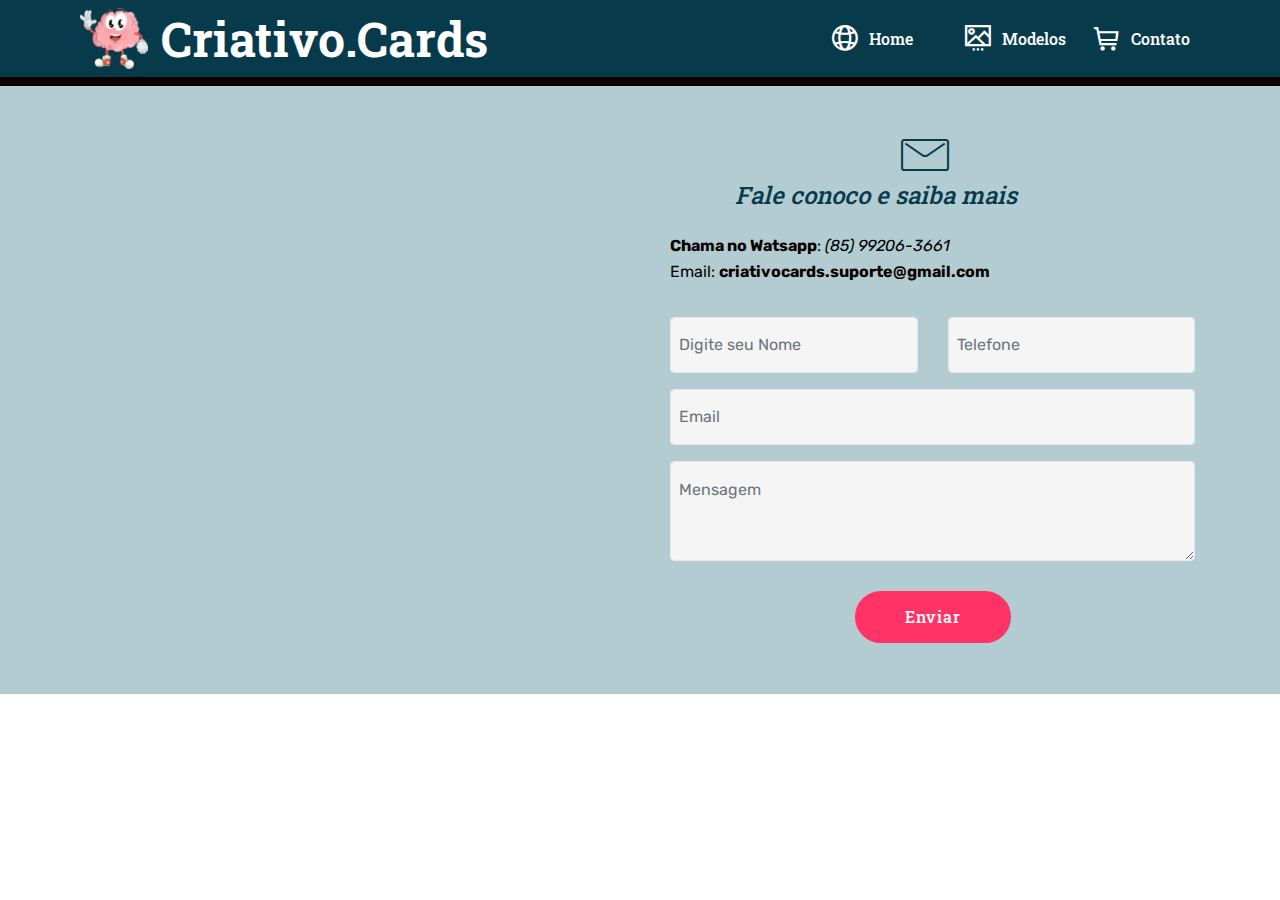
<file: page2.html>
<!DOCTYPE html>
<html  >
<head>
  <!-- Site made with Mobirise Website Builder v5.0.16, https://mobirise.com -->
  <meta charset="UTF-8">
  <meta http-equiv="X-UA-Compatible" content="IE=edge">
  <meta name="generator" content="Mobirise v5.0.16, mobirise.com">
  <meta name="viewport" content="width=device-width, initial-scale=1, minimum-scale=1">
  <link rel="shortcut icon" href="assets/images/mbr-144x128.png" type="image/x-icon">
  <meta name="description" content="Website Maker Description">
  
  
  <title>Contato</title>
  <link rel="stylesheet" href="assets/web/assets/mobirise-icons2/mobirise2.css">
  <link rel="stylesheet" href="assets/web/assets/mobirise-icons/mobirise-icons.css">
  <link rel="stylesheet" href="assets/bootstrap/css/bootstrap.min.css">
  <link rel="stylesheet" href="assets/bootstrap/css/bootstrap-grid.min.css">
  <link rel="stylesheet" href="assets/bootstrap/css/bootstrap-reboot.min.css">
  <link rel="stylesheet" href="assets/facebook-plugin/style.css">
  <link rel="stylesheet" href="assets/tether/tether.min.css">
  <link rel="stylesheet" href="assets/dropdown/css/style.css">
  <link rel="stylesheet" href="assets/animatecss/animate.min.css">
  <link rel="stylesheet" href="assets/theme/css/style.css">
  <link rel="preload" as="style" href="assets/mobirise/css/mbr-additional.css"><link rel="stylesheet" href="assets/mobirise/css/mbr-additional.css" type="text/css">
  
  
  
  
</head>
<body>
  
  <section class="menu cid-s5ROgLyLba" once="menu" id="menu1-1a">

    

    <nav class="navbar navbar-expand beta-menu navbar-dropdown align-items-center navbar-fixed-top navbar-toggleable-sm">
        <button class="navbar-toggler navbar-toggler-right" type="button" data-toggle="collapse" data-target="#navbarSupportedContent" aria-controls="navbarSupportedContent" aria-expanded="false" aria-label="Toggle navigation">
            <div class="hamburger">
                <span></span>
                <span></span>
                <span></span>
                <span></span>
            </div>
        </button>
        <div class="menu-logo">
            <div class="navbar-brand">
                <span class="navbar-logo">
                    <a href="index.html">
                         <img src="assets/images/mbr-144x128.png" alt="Mobirise" title="" style="height: 3.8rem;">
                    </a>
                </span>
                <span class="navbar-caption-wrap"><a class="navbar-caption text-white display-2" href="index.html">Criativo.Cards&nbsp; &nbsp; &nbsp; &nbsp; &nbsp; &nbsp; &nbsp; &nbsp; &nbsp; &nbsp; &nbsp;</a></span>
            </div>
        </div>
        <div class="collapse navbar-collapse" id="navbarSupportedContent">
            <ul class="navbar-nav nav-dropdown nav-right" data-app-modern-menu="true"><li class="nav-item">
                    <a class="nav-link link text-white display-4" href="index.html"><span class="mobi-mbri mobi-mbri-globe-2 mbr-iconfont mbr-iconfont-btn"></span>
                        
                        Home&nbsp; &nbsp; &nbsp; &nbsp;&nbsp;</a>
                </li>
                <li class="nav-item">
                    <a class="nav-link link text-white display-4" href="page1.html"><span class="mobi-mbri mobi-mbri-image-slider mbr-iconfont mbr-iconfont-btn"></span>
                        
                        Modelos&nbsp;&nbsp;</a>
                </li><li class="nav-item"><a class="nav-link link text-white display-4" href="page2.html"><span class="mobi-mbri mobi-mbri-shopping-cart mbr-iconfont mbr-iconfont-btn"></span>
                        
                        Contato</a></li></ul>
            
        </div>
    </nav>
</section>

<section class="engine"><a href="https://mobirise.info/k">develop own website</a></section><section once="footers" class="cid-s5S1fllPWT" id="footer6-1b">

    

    

    <div class="container">
        <div class="media-container-row align-center mbr-white">
            <div class="col-12">
                <p class="mbr-text mb-0 mbr-fonts-style display-7">
                    © Copyright 2020 - Criativo.Cards - All Rights Reserved
                </p>
            </div>
        </div>
    </div>
</section>

<section class="mbr-section form4 cid-s5SDw3bzXG" id="form4-1i">

    

    
    <div class="container">
        <div class="row">
            <div class="col-md-6">
                <div class="google-map"><iframe frameborder="0" style="border:0" src="https://www.google.com/maps/embed/v1/place?key=AIzaSyAEIpgj38KyLFELm2bK9Y7krBkz1K-cMq8&amp;q=place_id:ChIJt7S_DWRMxwcRFZplyNy5mp0" allowfullscreen=""></iframe></div>
            </div>
            <div class="col-md-6">
                
                <div>
                    <div class="icon-block pb-3 align-left">
                        <span class="icon-block__icon">
                            <span class="mbri-letter mbr-iconfont"></span>
                        </span>
                        <h4 class="icon-block__title align-left mbr-fonts-style display-5">&nbsp; &nbsp; &nbsp; Fale conoco e saiba mais&nbsp; &nbsp; &nbsp; &nbsp; &nbsp; &nbsp; &nbsp; &nbsp; &nbsp; &nbsp; &nbsp; &nbsp; &nbsp;</h4>
                    </div>
                    <div class="icon-contacts pb-3">
                        
                        <p class="mbr-text align-left mbr-fonts-style display-7"><strong>Chama no Watsapp<a href="https://api.whatsapp.com/send?phone=5585992063661&text=Ol%C3%A1!%20Gostaria%20de%20Maiores%20informa%C3%A7%C3%B5es%20de%20Como%20fazer%20meu%20Cart%C3%A3o%20Digital(meu%20nome)" class="text-black">: <em>(85) 99206-3661</em></a></strong><a href="https://api.whatsapp.com/send?phone=5585992063661&text=Ol%C3%A1!%20Gostaria%20de%20Maiores%20informa%C3%A7%C3%B5es%20de%20Como%20fazer%20meu%20Cart%C3%A3o%20Digital(meu%20nome)"><em>&nbsp;</em></a><br>
                            Email: <strong>criativocards.suporte@gmail.com</strong></p>
                    </div>
                </div>
                <div data-form-type="formoid">
                    <!---Formbuilder Form--->
                    <form action="https://mobirise.eu/" method="POST" class="mbr-form form-with-styler" data-form-title="Mobirise Form"><input type="hidden" name="email" data-form-email="true" value="HxcljoDYEB4/740ylCnzm7A6bizEQYscFZAE1L3IuvGwFW5MFlwGIfXVFdul335wR7tg1CzjxN3HzBkFAd57uhcfRR19sR22BVQ+h+kW4/HMjnEu+v05xnF1EWtunBTi">
                        <div class="row">
                            <div hidden="hidden" data-form-alert="" class="alert alert-success col-12">Obrigado por sua mensagem! Em breve entraremos em Contato.</div>
                            <div hidden="hidden" data-form-alert-danger="" class="alert alert-danger col-12">
                            </div>
                        </div>
                        <div class="dragArea row">
                            <div class="col-md-6  form-group" data-for="name">
                                <input type="text" name="name" placeholder="Digite seu Nome" data-form-field="Name" required="required" class="form-control input display-7" id="name-form4-1i">
                            </div>
                            <div class="col-md-6  form-group" data-for="phone">
                                <input type="text" name="phone" placeholder="Telefone" data-form-field="Phone" required="required" class="form-control input display-7" id="phone-form4-1i">
                            </div>
                            <div data-for="email" class="col-md-12  form-group">
                                <input type="text" name="email" placeholder="Email" data-form-field="Email" class="form-control input display-7" required="required" id="email-form4-1i">
                            </div>
                            <div data-for="message" class="col-md-12  form-group">
                                <textarea name="message" placeholder="Mensagem" data-form-field="Message" class="form-control input display-7" id="message-form4-1i"></textarea>
                            </div>
                            <div class="col-md-12 input-group-btn mt-2 align-center"><button type="submit" class="btn btn-form btn-secondary display-4" href="mailto:criativocards.suporte@gmail.com">Enviar</button></div>
                        </div>
                    </form><!---Formbuilder Form--->
                </div>
            </div>
        </div>
    </div>
</section>


  <script src="assets/web/assets/jquery/jquery.min.js"></script>
  <script src="assets/popper/popper.min.js"></script>
  <script src="assets/bootstrap/js/bootstrap.min.js"></script>
  <script src="https://connect.facebook.net/en_US/sdk.js#xfbml=1&version=v2.5"></script>
  <script src="https://apis.google.com/js/plusone.js"></script>
  <script src="assets/facebook-plugin/facebook-script.js"></script>
  <script src="assets/tether/tether.min.js"></script>
  <script src="assets/smoothscroll/smooth-scroll.js"></script>
  <script src="assets/dropdown/js/nav-dropdown.js"></script>
  <script src="assets/dropdown/js/navbar-dropdown.js"></script>
  <script src="assets/touchswipe/jquery.touch-swipe.min.js"></script>
  <script src="assets/viewportchecker/jquery.viewportchecker.js"></script>
  <script src="assets/theme/js/script.js"></script>
  <script src="assets/formoid/formoid.min.js"></script>
  
  
  
  <input name="animation" type="hidden">
  </body>
</html>
</file>
<file: assets/web/assets/mobirise-icons2/mobirise2.css>
@font-face {
  font-family: 'Moririse2';
  font-display: swap;
  src:  url('mobirise2.eot?f2bix4');
  src:  url('mobirise2.eot?f2bix4#iefix') format('embedded-opentype'),
    url('mobirise2.ttf?f2bix4') format('truetype'),
    url('mobirise2.woff?f2bix4') format('woff'),
    url('mobirise2.svg?f2bix4#mobirise2') format('svg');
  font-weight: normal;
  font-style: normal;
}

[class^="mobi-"], [class*=" mobi-"] {
  /* use !important to prevent issues with browser extensions that change fonts */
  font-family: 'Moririse2' !important;
  speak: none;
  font-style: normal;
  font-weight: normal;
  font-variant: normal;
  text-transform: none;
  line-height: 1;

  /* Better Font Rendering =========== */
  -webkit-font-smoothing: antialiased;
  -moz-osx-font-smoothing: grayscale;
}

.mobi-mbri-add-submenu:before {
  content: "\e900";
}
.mobi-mbri-alert:before {
  content: "\e901";
}
.mobi-mbri-align-center:before {
  content: "\e902";
}
.mobi-mbri-align-justify:before {
  content: "\e903";
}
.mobi-mbri-align-left:before {
  content: "\e904";
}
.mobi-mbri-align-right:before {
  content: "\e905";
}
.mobi-mbri-android:before {
  content: "\e906";
}
.mobi-mbri-apple:before {
  content: "\e907";
}
.mobi-mbri-arrow-down:before {
  content: "\e908";
}
.mobi-mbri-arrow-next:before {
  content: "\e909";
}
.mobi-mbri-arrow-prev:before {
  content: "\e90a";
}
.mobi-mbri-arrow-up:before {
  content: "\e90b";
}
.mobi-mbri-bold:before {
  content: "\e90c";
}
.mobi-mbri-bookmark:before {
  content: "\e90d";
}
.mobi-mbri-bootstrap:before {
  content: "\e90e";
}
.mobi-mbri-briefcase:before {
  content: "\e90f";
}
.mobi-mbri-browse:before {
  content: "\e910";
}
.mobi-mbri-bulleted-list:before {
  content: "\e911";
}
.mobi-mbri-calendar:before {
  content: "\e912";
}
.mobi-mbri-camera:before {
  content: "\e913";
}
.mobi-mbri-cart-add:before {
  content: "\e914";
}
.mobi-mbri-cart-full:before {
  content: "\e915";
}
.mobi-mbri-cash:before {
  content: "\e916";
}
.mobi-mbri-change-style:before {
  content: "\e917";
}
.mobi-mbri-chat:before {
  content: "\e918";
}
.mobi-mbri-clock:before {
  content: "\e919";
}
.mobi-mbri-close:before {
  content: "\e91a";
}
.mobi-mbri-cloud:before {
  content: "\e91b";
}
.mobi-mbri-code:before {
  content: "\e91c";
}
.mobi-mbri-contact-form:before {
  content: "\e91d";
}
.mobi-mbri-credit-card:before {
  content: "\e91e";
}
.mobi-mbri-cursor-click:before {
  content: "\e91f";
}
.mobi-mbri-cust-feedback:before {
  content: "\e920";
}
.mobi-mbri-database:before {
  content: "\e921";
}
.mobi-mbri-delivery:before {
  content: "\e922";
}
.mobi-mbri-desktop:before {
  content: "\e923";
}
.mobi-mbri-devices:before {
  content: "\e924";
}
.mobi-mbri-down:before {
  content: "\e925";
}
.mobi-mbri-download-2:before {
  content: "\e926";
}
.mobi-mbri-download:before {
  content: "\e927";
}
.mobi-mbri-drag-n-drop-2:before {
  content: "\e928";
}
.mobi-mbri-drag-n-drop:before {
  content: "\e929";
}
.mobi-mbri-edit-2:before {
  content: "\e92a";
}
.mobi-mbri-edit:before {
  content: "\e92b";
}
.mobi-mbri-error:before {
  content: "\e92c";
}
.mobi-mbri-extension:before {
  content: "\e92d";
}
.mobi-mbri-features:before {
  content: "\e92e";
}
.mobi-mbri-file:before {
  content: "\e92f";
}
.mobi-mbri-flag:before {
  content: "\e930";
}
.mobi-mbri-folder:before {
  content: "\e931";
}
.mobi-mbri-gift:before {
  content: "\e932";
}
.mobi-mbri-github:before {
  content: "\e933";
}
.mobi-mbri-globe-2:before {
  content: "\e934";
}
.mobi-mbri-globe:before {
  content: "\e935";
}
.mobi-mbri-growing-chart:before {
  content: "\e936";
}
.mobi-mbri-hearth:before {
  content: "\e937";
}
.mobi-mbri-help:before {
  content: "\e938";
}
.mobi-mbri-home:before {
  content: "\e939";
}
.mobi-mbri-hot-cup:before {
  content: "\e93a";
}
.mobi-mbri-idea:before {
  content: "\e93b";
}
.mobi-mbri-image-gallery:before {
  content: "\e93c";
}
.mobi-mbri-image-slider:before {
  content: "\e93d";
}
.mobi-mbri-info:before {
  content: "\e93e";
}
.mobi-mbri-italic:before {
  content: "\e93f";
}
.mobi-mbri-key:before {
  content: "\e940";
}
.mobi-mbri-laptop:before {
  content: "\e941";
}
.mobi-mbri-layers:before {
  content: "\e942";
}
.mobi-mbri-left-right:before {
  content: "\e943";
}
.mobi-mbri-left:before {
  content: "\e944";
}
.mobi-mbri-letter:before {
  content: "\e945";
}
.mobi-mbri-like:before {
  content: "\e946";
}
.mobi-mbri-link:before {
  content: "\e947";
}
.mobi-mbri-lock:before {
  content: "\e948";
}
.mobi-mbri-login:before {
  content: "\e949";
}
.mobi-mbri-logout:before {
  content: "\e94a";
}
.mobi-mbri-magic-stick:before {
  content: "\e94b";
}
.mobi-mbri-map-pin:before {
  content: "\e94c";
}
.mobi-mbri-menu:before {
  content: "\e94d";
}
.mobi-mbri-mobile-2:before {
  content: "\e94e";
}
.mobi-mbri-mobile-horizontal:before {
  content: "\e94f";
}
.mobi-mbri-mobile:before {
  content: "\e950";
}
.mobi-mbri-mobirise:before {
  content: "\e951";
}
.mobi-mbri-more-horizontal:before {
  content: "\e952";
}
.mobi-mbri-more-vertical:before {
  content: "\e953";
}
.mobi-mbri-music:before {
  content: "\e954";
}
.mobi-mbri-new-file:before {
  content: "\e955";
}
.mobi-mbri-numbered-list:before {
  content: "\e956";
}
.mobi-mbri-opened-folder:before {
  content: "\e957";
}
.mobi-mbri-pages:before {
  content: "\e958";
}
.mobi-mbri-paper-plane:before {
  content: "\e959";
}
.mobi-mbri-paperclip:before {
  content: "\e95a";
}
.mobi-mbri-phone:before {
  content: "\e95b";
}
.mobi-mbri-photo:before {
  content: "\e95c";
}
.mobi-mbri-photos:before {
  content: "\e95d";
}
.mobi-mbri-pin:before {
  content: "\e95e";
}
.mobi-mbri-play:before {
  content: "\e95f";
}
.mobi-mbri-plus:before {
  content: "\e960";
}
.mobi-mbri-preview:before {
  content: "\e961";
}
.mobi-mbri-print:before {
  content: "\e962";
}
.mobi-mbri-protect:before {
  content: "\e963";
}
.mobi-mbri-question:before {
  content: "\e964";
}
.mobi-mbri-quote-left:before {
  content: "\e965";
}
.mobi-mbri-quote-right:before {
  content: "\e966";
}
.mobi-mbri-redo:before {
  content: "\e967";
}
.mobi-mbri-refresh:before {
  content: "\e968";
}
.mobi-mbri-responsive-2:before {
  content: "\e969";
}
.mobi-mbri-responsive:before {
  content: "\e96a";
}
.mobi-mbri-right:before {
  content: "\e96b";
}
.mobi-mbri-rocket:before {
  content: "\e96c";
}
.mobi-mbri-sad-face:before {
  content: "\e96d";
}
.mobi-mbri-sale:before {
  content: "\e96e";
}
.mobi-mbri-save:before {
  content: "\e96f";
}
.mobi-mbri-search:before {
  content: "\e970";
}
.mobi-mbri-setting-2:before {
  content: "\e971";
}
.mobi-mbri-setting-3:before {
  content: "\e972";
}
.mobi-mbri-setting:before {
  content: "\e973";
}
.mobi-mbri-share:before {
  content: "\e974";
}
.mobi-mbri-shopping-bag:before {
  content: "\e975";
}
.mobi-mbri-shopping-basket:before {
  content: "\e976";
}
.mobi-mbri-shopping-cart:before {
  content: "\e977";
}
.mobi-mbri-sites:before {
  content: "\e978";
}
.mobi-mbri-smile-face:before {
  content: "\e979";
}
.mobi-mbri-speed:before {
  content: "\e97a";
}
.mobi-mbri-star:before {
  content: "\e97b";
}
.mobi-mbri-success:before {
  content: "\e97c";
}
.mobi-mbri-sun:before {
  content: "\e97d";
}
.mobi-mbri-sun2:before {
  content: "\e97e";
}
.mobi-mbri-tablet-vertical:before {
  content: "\e97f";
}
.mobi-mbri-tablet:before {
  content: "\e980";
}
.mobi-mbri-target:before {
  content: "\e981";
}
.mobi-mbri-timer:before {
  content: "\e982";
}
.mobi-mbri-to-ftp:before {
  content: "\e983";
}
.mobi-mbri-to-local-drive:before {
  content: "\e984";
}
.mobi-mbri-touch-swipe:before {
  content: "\e985";
}
.mobi-mbri-touch:before {
  content: "\e986";
}
.mobi-mbri-trash:before {
  content: "\e987";
}
.mobi-mbri-underline:before {
  content: "\e988";
}
.mobi-mbri-undo:before {
  content: "\e989";
}
.mobi-mbri-unlink:before {
  content: "\e98a";
}
.mobi-mbri-unlock:before {
  content: "\e98b";
}
.mobi-mbri-up-down:before {
  content: "\e98c";
}
.mobi-mbri-up:before {
  content: "\e98d";
}
.mobi-mbri-update:before {
  content: "\e98e";
}
.mobi-mbri-upload-2:before {
  content: "\e98f";
}
.mobi-mbri-upload:before {
  content: "\e990";
}
.mobi-mbri-user-2:before {
  content: "\e991";
}
.mobi-mbri-user:before {
  content: "\e992";
}
.mobi-mbri-users:before {
  content: "\e993";
}
.mobi-mbri-video-play:before {
  content: "\e994";
}
.mobi-mbri-video:before {
  content: "\e995";
}
.mobi-mbri-watch:before {
  content: "\e996";
}
.mobi-mbri-website-theme-2:before {
  content: "\e997";
}
.mobi-mbri-website-theme:before {
  content: "\e998";
}
.mobi-mbri-wifi:before {
  content: "\e999";
}
.mobi-mbri-windows:before {
  content: "\e99a";
}
.mobi-mbri-zoom-in:before {
  content: "\e99b";
}
.mobi-mbri-zoom-out:before {
  content: "\e99c";
}
</file>
<file: assets/web/assets/mobirise-icons/mobirise-icons.css>
@font-face {
  font-family: 'MobiriseIcons';
  src:  url('mobirise-icons.eot?spat4u');
  src:  url('mobirise-icons.eot?spat4u#iefix') format('embedded-opentype'),
    url('mobirise-icons.ttf?spat4u') format('truetype'),
    url('mobirise-icons.woff?spat4u') format('woff'),
    url('mobirise-icons.svg?spat4u#MobiriseIcons') format('svg');
  font-weight: normal;
  font-style: normal;
  font-display: swap;
}

[class^="mbri-"], [class*=" mbri-"] {
  /* use !important to prevent issues with browser extensions that change fonts */
  font-family: MobiriseIcons !important;
  speak: none;
  font-style: normal;
  font-weight: normal;
  font-variant: normal;
  text-transform: none;
  line-height: 1;

  /* Better Font Rendering =========== */
  -webkit-font-smoothing: antialiased;
  -moz-osx-font-smoothing: grayscale;
}

.mbri-add-submenu:before {
  content: "\e900";
}
.mbri-alert:before {
  content: "\e901";
}
.mbri-align-center:before {
  content: "\e902";
}
.mbri-align-justify:before {
  content: "\e903";
}
.mbri-align-left:before {
  content: "\e904";
}
.mbri-align-right:before {
  content: "\e905";
}
.mbri-android:before {
  content: "\e906";
}
.mbri-apple:before {
  content: "\e907";
}
.mbri-arrow-down:before {
  content: "\e908";
}
.mbri-arrow-next:before {
  content: "\e909";
}
.mbri-arrow-prev:before {
  content: "\e90a";
}
.mbri-arrow-up:before {
  content: "\e90b";
}
.mbri-bold:before {
  content: "\e90c";
}
.mbri-bookmark:before {
  content: "\e90d";
}
.mbri-bootstrap:before {
  content: "\e90e";
}
.mbri-briefcase:before {
  content: "\e90f";
}
.mbri-browse:before {
  content: "\e910";
}
.mbri-bulleted-list:before {
  content: "\e911";
}
.mbri-calendar:before {
  content: "\e912";
}
.mbri-camera:before {
  content: "\e913";
}
.mbri-cart-add:before {
  content: "\e914";
}
.mbri-cart-full:before {
  content: "\e915";
}
.mbri-cash:before {
  content: "\e916";
}
.mbri-change-style:before {
  content: "\e917";
}
.mbri-chat:before {
  content: "\e918";
}
.mbri-clock:before {
  content: "\e919";
}
.mbri-close:before {
  content: "\e91a";
}
.mbri-cloud:before {
  content: "\e91b";
}
.mbri-code:before {
  content: "\e91c";
}
.mbri-contact-form:before {
  content: "\e91d";
}
.mbri-credit-card:before {
  content: "\e91e";
}
.mbri-cursor-click:before {
  content: "\e91f";
}
.mbri-cust-feedback:before {
  content: "\e920";
}
.mbri-database:before {
  content: "\e921";
}
.mbri-delivery:before {
  content: "\e922";
}
.mbri-desktop:before {
  content: "\e923";
}
.mbri-devices:before {
  content: "\e924";
}
.mbri-down:before {
  content: "\e925";
}
.mbri-download:before {
  content: "\e989";
}
.mbri-drag-n-drop:before {
  content: "\e927";
}
.mbri-drag-n-drop2:before {
  content: "\e928";
}
.mbri-edit:before {
  content: "\e929";
}
.mbri-edit2:before {
  content: "\e92a";
}
.mbri-error:before {
  content: "\e92b";
}
.mbri-extension:before {
  content: "\e92c";
}
.mbri-features:before {
  content: "\e92d";
}
.mbri-file:before {
  content: "\e92e";
}
.mbri-flag:before {
  content: "\e92f";
}
.mbri-folder:before {
  content: "\e930";
}
.mbri-gift:before {
  content: "\e931";
}
.mbri-github:before {
  content: "\e932";
}
.mbri-globe:before {
  content: "\e933";
}
.mbri-globe-2:before {
  content: "\e934";
}
.mbri-growing-chart:before {
  content: "\e935";
}
.mbri-hearth:before {
  content: "\e936";
}
.mbri-help:before {
  content: "\e937";
}
.mbri-home:before {
  content: "\e938";
}
.mbri-hot-cup:before {
  content: "\e939";
}
.mbri-idea:before {
  content: "\e93a";
}
.mbri-image-gallery:before {
  content: "\e93b";
}
.mbri-image-slider:before {
  content: "\e93c";
}
.mbri-info:before {
  content: "\e93d";
}
.mbri-italic:before {
  content: "\e93e";
}
.mbri-key:before {
  content: "\e93f";
}
.mbri-laptop:before {
  content: "\e940";
}
.mbri-layers:before {
  content: "\e941";
}
.mbri-left-right:before {
  content: "\e942";
}
.mbri-left:before {
  content: "\e943";
}
.mbri-letter:before {
  content: "\e944";
}
.mbri-like:before {
  content: "\e945";
}
.mbri-link:before {
  content: "\e946";
}
.mbri-lock:before {
  content: "\e947";
}
.mbri-login:before {
  content: "\e948";
}
.mbri-logout:before {
  content: "\e949";
}
.mbri-magic-stick:before {
  content: "\e94a";
}
.mbri-map-pin:before {
  content: "\e94b";
}
.mbri-menu:before {
  content: "\e94c";
}
.mbri-mobile:before {
  content: "\e94d";
}
.mbri-mobile2:before {
  content: "\e94e";
}
.mbri-mobirise:before {
  content: "\e94f";
}
.mbri-more-horizontal:before {
  content: "\e950";
}
.mbri-more-vertical:before {
  content: "\e951";
}
.mbri-music:before {
  content: "\e952";
}
.mbri-new-file:before {
  content: "\e953";
}
.mbri-numbered-list:before {
  content: "\e954";
}
.mbri-opened-folder:before {
  content: "\e955";
}
.mbri-pages:before {
  content: "\e956";
}
.mbri-paper-plane:before {
  content: "\e957";
}
.mbri-paperclip:before {
  content: "\e958";
}
.mbri-photo:before {
  content: "\e959";
}
.mbri-photos:before {
  content: "\e95a";
}
.mbri-pin:before {
  content: "\e95b";
}
.mbri-play:before {
  content: "\e95c";
}
.mbri-plus:before {
  content: "\e95d";
}
.mbri-preview:before {
  content: "\e95e";
}
.mbri-print:before {
  content: "\e95f";
}
.mbri-protect:before {
  content: "\e960";
}
.mbri-question:before {
  content: "\e961";
}
.mbri-quote-left:before {
  content: "\e962";
}
.mbri-quote-right:before {
  content: "\e963";
}
.mbri-refresh:before {
  content: "\e964";
}
.mbri-responsive:before {
  content: "\e965";
}
.mbri-right:before {
  content: "\e966";
}
.mbri-rocket:before {
  content: "\e967";
}
.mbri-sad-face:before {
  content: "\e968";
}
.mbri-sale:before {
  content: "\e969";
}
.mbri-save:before {
  content: "\e96a";
}
.mbri-search:before {
  content: "\e96b";
}
.mbri-setting:before {
  content: "\e96c";
}
.mbri-setting2:before {
  content: "\e96d";
}
.mbri-setting3:before {
  content: "\e96e";
}
.mbri-share:before {
  content: "\e96f";
}
.mbri-shopping-bag:before {
  content: "\e970";
}
.mbri-shopping-basket:before {
  content: "\e971";
}
.mbri-shopping-cart:before {
  content: "\e972";
}
.mbri-sites:before {
  content: "\e973";
}
.mbri-smile-face:before {
  content: "\e974";
}
.mbri-speed:before {
  content: "\e975";
}
.mbri-star:before {
  content: "\e976";
}
.mbri-success:before {
  content: "\e977";
}
.mbri-sun:before {
  content: "\e978";
}
.mbri-sun2:before {
  content: "\e979";
}
.mbri-tablet:before {
  content: "\e97a";
}
.mbri-tablet-vertical:before {
  content: "\e97b";
}
.mbri-target:before {
  content: "\e97c";
}
.mbri-timer:before {
  content: "\e97d";
}
.mbri-to-ftp:before {
  content: "\e97e";
}
.mbri-to-local-drive:before {
  content: "\e97f";
}
.mbri-touch-swipe:before {
  content: "\e980";
}
.mbri-touch:before {
  content: "\e981";
}
.mbri-trash:before {
  content: "\e982";
}
.mbri-underline:before {
  content: "\e983";
}
.mbri-unlink:before {
  content: "\e984";
}
.mbri-unlock:before {
  content: "\e985";
}
.mbri-up-down:before {
  content: "\e986";
}
.mbri-up:before {
  content: "\e987";
}
.mbri-update:before {
  content: "\e988";
}
.mbri-upload:before {
 content: "\e926"; 
}
.mbri-user:before {
  content: "\e98a";
}
.mbri-user2:before {
  content: "\e98b";
}
.mbri-users:before {
  content: "\e98c";
}
.mbri-video:before {
  content: "\e98d";
}
.mbri-video-play:before {
  content: "\e98e";
}
.mbri-watch:before {
  content: "\e98f";
}
.mbri-website-theme:before {
  content: "\e990";
}
.mbri-wifi:before {
  content: "\e991";
}
.mbri-windows:before {
  content: "\e992";
}
.mbri-zoom-out:before {
  content: "\e993";
}
.mbri-redo:before {
  content: "\e994";
}
.mbri-undo:before {
  content: "\e995";
}
</file>
<file: assets/facebook-plugin/style.css>
.mbr-section.mbr-section__comments{
    position: relative;
}
.mbr-section__comments{
    background-size: cover;
}
.addons-container {
  position: relative;
  margin-left: auto;
  margin-right: auto;
  padding-right: 15px;
  padding-left: 15px; }
  @media (min-width: 576px) {
    .addons-container {
      padding-right: 15px;
      padding-left: 15px; } }
  @media (min-width: 768px) {
    .addons-container {
      padding-right: 15px;
      padding-left: 15px; } }
  @media (min-width: 992px) {
    .addons-container {
      padding-right: 15px;
      padding-left: 15px; } }
  @media (min-width: 1200px) {
    .addons-container {
      padding-right: 15px;
      padding-left: 15px; } }
  @media (min-width: 576px) {
    .addons-container {
      width: 540px;
      max-width: 100%; } }
  @media (min-width: 768px) {
    .addons-container {
      width: 720px;
      max-width: 100%; } }
  @media (min-width: 992px) {
    .addons-container {
      width: 960px;
      max-width: 100%; } }
  @media (min-width: 1200px) {
    .addons-container {
      width: 1140px;
      max-width: 100%; } }

.addons-container-inner{
    position: relative;
    width: 100%;
    min-height: 1px;
    padding-right: 15px;
    padding-left: 15px;
}
@media (min-width: 567px) {
    .addons-container-inner{
        -ms-flex: 0 0 66.666667%;
        flex: 0 0 66.666667%;
        max-width: 66.666667%;
    }
}
.addons-row{
    display: flex;
    justify-content:center;
}
</file>
<file: assets/dropdown/css/style.css>
.navbar-dropdown {
  left: 0;
  padding: 0;
  position: absolute;
  right: 0;
  top: 0;
  transition: all 0.45s ease;
  z-index: 1030;
  background: #282828; }
  .navbar-dropdown .navbar-logo {
    margin-right: 0.8rem;
    transition: margin 0.3s ease-in-out;
    vertical-align: middle; }
    .navbar-dropdown .navbar-logo img {
      height: 3.125rem;
      transition: all 0.3s ease-in-out; }
    .navbar-dropdown .navbar-logo.mbr-iconfont {
      font-size: 3.125rem;
      line-height: 3.125rem; }
  .navbar-dropdown .navbar-caption {
    font-weight: 700;
    white-space: normal;
    vertical-align: -4px;
    line-height: 3.125rem !important; }
    .navbar-dropdown .navbar-caption, .navbar-dropdown .navbar-caption:hover {
      color: inherit;
      text-decoration: none; }
  .navbar-dropdown .mbr-iconfont + .navbar-caption {
    vertical-align: -1px; }
  .navbar-dropdown.navbar-fixed-top {
    position: fixed; }
  .navbar-dropdown .navbar-brand span {
    vertical-align: -4px; }
  .navbar-dropdown.bg-color.transparent {
    background: none; }
  .navbar-dropdown.navbar-short .navbar-brand {
    padding: 0.625rem 0; }
    .navbar-dropdown.navbar-short .navbar-brand span {
      vertical-align: -1px; }
  .navbar-dropdown.navbar-short .navbar-caption {
    line-height: 2.375rem !important;
    vertical-align: -2px; }
  .navbar-dropdown.navbar-short .navbar-logo {
    margin-right: 0.5rem; }
    .navbar-dropdown.navbar-short .navbar-logo img {
      height: 2.375rem; }
    .navbar-dropdown.navbar-short .navbar-logo.mbr-iconfont {
      font-size: 2.375rem;
      line-height: 2.375rem; }
  .navbar-dropdown.navbar-short .mbr-table-cell {
    height: 3.625rem; }
  .navbar-dropdown .navbar-close {
    left: 0.6875rem;
    position: fixed;
    top: 0.75rem;
    z-index: 1000; }
  .navbar-dropdown .hamburger-icon {
    content: "";
    display: inline-block;
    vertical-align: middle;
    width: 16px;
    -webkit-box-shadow: 0 -6px 0 1px #282828,0 0 0 1px #282828,0 6px 0 1px #282828;
    -moz-box-shadow: 0 -6px 0 1px #282828,0 0 0 1px #282828,0 6px 0 1px #282828;
    box-shadow: 0 -6px 0 1px #282828,0 0 0 1px #282828,0 6px 0 1px #282828; }

.dropdown-menu .dropdown-toggle[data-toggle="dropdown-submenu"]::after {
  border-bottom: 0.35em solid transparent;
  border-left: 0.35em solid;
  border-right: 0;
  border-top: 0.35em solid transparent;
  margin-left: 0.3rem; }

.dropdown-menu .dropdown-item:focus {
  outline: 0; }

.nav-dropdown {
  font-size: 0.75rem;
  font-weight: 500;
  height: auto !important; }
  .nav-dropdown .nav-btn {
    padding-left: 1rem; }
  .nav-dropdown .link {
    margin: .667em 1.667em;
    font-weight: 500;
    padding: 0;
    transition: color .2s ease-in-out; }
    .nav-dropdown .link.dropdown-toggle {
      margin-right: 2.583em; }
      .nav-dropdown .link.dropdown-toggle::after {
        margin-left: .25rem;
        border-top: 0.35em solid;
        border-right: 0.35em solid transparent;
        border-left: 0.35em solid transparent;
        border-bottom: 0; }
      .nav-dropdown .link.dropdown-toggle[aria-expanded="true"] {
        margin: 0;
        padding: 0.667em 3.263em  0.667em 1.667em; }
  .nav-dropdown .link::after,
  .nav-dropdown .dropdown-item::after {
    color: inherit; }
  .nav-dropdown .btn {
    font-size: 0.75rem;
    font-weight: 700;
    letter-spacing: 0;
    margin-bottom: 0;
    padding-left: 1.25rem;
    padding-right: 1.25rem; }
  .nav-dropdown .dropdown-menu {
    border-radius: 0;
    border: 0;
    left: 0;
    margin: 0;
    padding-bottom: 1.25rem;
    padding-top: 1.25rem;
    position: relative; }
  .nav-dropdown .dropdown-submenu {
    margin-left: 0.125rem;
    top: 0; }
  .nav-dropdown .dropdown-item {
    font-weight: 500;
    line-height: 2;
    padding: 0.3846em 4.615em 0.3846em 1.5385em;
    position: relative;
    transition: color .2s ease-in-out, background-color .2s ease-in-out; }
    .nav-dropdown .dropdown-item::after {
      margin-top: -0.3077em;
      position: absolute;
      right: 1.1538em;
      top: 50%; }
    .nav-dropdown .dropdown-item:focus, .nav-dropdown .dropdown-item:hover {
      background: none; }

@media (max-width: 767px) {
  .nav-dropdown.navbar-toggleable-sm {
    bottom: 0;
    display: none;
    left: 0;
    overflow-x: hidden;
    position: fixed;
    top: 0;
    transform: translateX(-100%);
    -ms-transform: translateX(-100%);
    -webkit-transform: translateX(-100%);
    width: 18.75rem;
    z-index: 999; } }
.nav-dropdown.navbar-toggleable-xl {
  bottom: 0;
  display: none;
  left: 0;
  overflow-x: hidden;
  position: fixed;
  top: 0;
  transform: translateX(-100%);
  -ms-transform: translateX(-100%);
  -webkit-transform: translateX(-100%);
  width: 18.75rem;
  z-index: 999; }

.nav-dropdown-sm {
  display: block !important;
  overflow-x: hidden;
  overflow: auto;
  padding-top: 3.875rem; }
  .nav-dropdown-sm::after {
    content: "";
    display: block;
    height: 3rem;
    width: 100%; }
  .nav-dropdown-sm.collapse.in ~ .navbar-close {
    display: block !important; }
  .nav-dropdown-sm.collapsing, .nav-dropdown-sm.collapse.in {
    transform: translateX(0);
    -ms-transform: translateX(0);
    -webkit-transform: translateX(0);
    transition: all 0.25s ease-out;
    -webkit-transition: all 0.25s ease-out;
    background: #282828; }
  .nav-dropdown-sm.collapsing[aria-expanded="false"] {
    transform: translateX(-100%);
    -ms-transform: translateX(-100%);
    -webkit-transform: translateX(-100%); }
  .nav-dropdown-sm .nav-item {
    display: block;
    margin-left: 0 !important;
    padding-left: 0; }
  .nav-dropdown-sm .link,
  .nav-dropdown-sm .dropdown-item {
    border-top: 1px dotted rgba(255, 255, 255, 0.1);
    font-size: 0.8125rem;
    line-height: 1.6;
    margin: 0 !important;
    padding: 0.875rem 2.4rem 0.875rem 1.5625rem !important;
    position: relative;
    white-space: normal; }
    .nav-dropdown-sm .link:focus, .nav-dropdown-sm .link:hover,
    .nav-dropdown-sm .dropdown-item:focus,
    .nav-dropdown-sm .dropdown-item:hover {
      background: rgba(0, 0, 0, 0.2) !important;
      color: #c0a375; }
  .nav-dropdown-sm .nav-btn {
    position: relative;
    padding: 1.5625rem 1.5625rem 0 1.5625rem; }
    .nav-dropdown-sm .nav-btn::before {
      border-top: 1px dotted rgba(255, 255, 255, 0.1);
      content: "";
      left: 0;
      position: absolute;
      top: 0;
      width: 100%; }
    .nav-dropdown-sm .nav-btn + .nav-btn {
      padding-top: 0.625rem; }
      .nav-dropdown-sm .nav-btn + .nav-btn::before {
        display: none; }
  .nav-dropdown-sm .btn {
    padding: 0.625rem 0; }
  .nav-dropdown-sm .dropdown-toggle[data-toggle="dropdown-submenu"]::after {
    margin-left: .25rem;
    border-top: 0.35em solid;
    border-right: 0.35em solid transparent;
    border-left: 0.35em solid transparent;
    border-bottom: 0; }
  .nav-dropdown-sm .dropdown-toggle[data-toggle="dropdown-submenu"][aria-expanded="true"]::after {
    border-top: 0;
    border-right: 0.35em solid transparent;
    border-left: 0.35em solid transparent;
    border-bottom: 0.35em solid; }
  .nav-dropdown-sm .dropdown-menu {
    margin: 0;
    padding: 0;
    position: relative;
    top: 0;
    left: 0;
    width: 100%;
    border: 0;
    float: none;
    border-radius: 0;
    background: none; }
  .nav-dropdown-sm .dropdown-submenu {
    left: 100%;
    margin-left: 0.125rem;
    margin-top: -1.25rem;
    top: 0; }

.navbar-toggleable-sm .nav-dropdown .dropdown-menu {
  position: absolute; }

.navbar-toggleable-sm .nav-dropdown .dropdown-submenu {
  left: 100%;
  margin-left: 0.125rem;
  margin-top: -1.25rem;
  top: 0; }

.navbar-toggleable-sm.opened .nav-dropdown .dropdown-menu {
  position: relative; }

.navbar-toggleable-sm.opened .nav-dropdown .dropdown-submenu {
  left: 0;
  margin-left: 00rem;
  margin-top: 0rem;
  top: 0; }

.is-builder .nav-dropdown.collapsing {
  transition: none !important; }

/*# sourceMappingURL=style.css.map */
</file>
<file: assets/socicon/css/styles.css>
@charset "UTF-8";

@font-face {
  font-family: 'Socicon';
  src:  url('../fonts/socicon.eot');
  src:  url('../fonts/socicon.eot?#iefix') format('embedded-opentype'),
    url('../fonts/socicon.woff2') format('woff2'),
    url('../fonts/socicon.ttf') format('truetype'),
    url('../fonts/socicon.woff') format('woff'),
    url('../fonts/socicon.svg#socicon') format('svg');
  font-weight: normal;
  font-style: normal;
}

[data-icon]:before {
  font-family: "socicon" !important;
  content: attr(data-icon);
  font-style: normal !important;
  font-weight: normal !important;
  font-variant: normal !important;
  text-transform: none !important;
  speak: none;
  line-height: 1;
  -webkit-font-smoothing: antialiased;
  -moz-osx-font-smoothing: grayscale;
}

[class^="socicon-"], [class*=" socicon-"] {
  /* use !important to prevent issues with browser extensions that change fonts */
  font-family: 'Socicon' !important;
  speak: none;
  font-style: normal;
  font-weight: normal;
  font-variant: normal;
  text-transform: none;
  line-height: 1;

  /* Better Font Rendering =========== */
  -webkit-font-smoothing: antialiased;
  -moz-osx-font-smoothing: grayscale;
}

.socicon-eitaa:before {
  content: "\e97c";
}
.socicon-soroush:before {
  content: "\e97d";
}
.socicon-bale:before {
  content: "\e97e";
}
.socicon-zazzle:before {
  content: "\e97b";
}
.socicon-society6:before {
  content: "\e97a";
}
.socicon-redbubble:before {
  content: "\e979";
}
.socicon-avvo:before {
  content: "\e978";
}
.socicon-stitcher:before {
  content: "\e977";
}
.socicon-googlehangouts:before {
  content: "\e974";
}
.socicon-dlive:before {
  content: "\e975";
}
.socicon-vsco:before {
  content: "\e976";
}
.socicon-flipboard:before {
  content: "\e973";
}
.socicon-ubuntu:before {
  content: "\e958";
}
.socicon-artstation:before {
  content: "\e959";
}
.socicon-invision:before {
  content: "\e95a";
}
.socicon-torial:before {
  content: "\e95b";
}
.socicon-collectorz:before {
  content: "\e95c";
}
.socicon-seenthis:before {
  content: "\e95d";
}
.socicon-googleplaymusic:before {
  content: "\e95e";
}
.socicon-debian:before {
  content: "\e95f";
}
.socicon-filmfreeway:before {
  content: "\e960";
}
.socicon-gnome:before {
  content: "\e961";
}
.socicon-itchio:before {
  content: "\e962";
}
.socicon-jamendo:before {
  content: "\e963";
}
.socicon-mix:before {
  content: "\e964";
}
.socicon-sharepoint:before {
  content: "\e965";
}
.socicon-tinder:before {
  content: "\e966";
}
.socicon-windguru:before {
  content: "\e967";
}
.socicon-cdbaby:before {
  content: "\e968";
}
.socicon-elementaryos:before {
  content: "\e969";
}
.socicon-stage32:before {
  content: "\e96a";
}
.socicon-tiktok:before {
  content: "\e96b";
}
.socicon-gitter:before {
  content: "\e96c";
}
.socicon-letterboxd:before {
  content: "\e96d";
}
.socicon-threema:before {
  content: "\e96e";
}
.socicon-splice:before {
  content: "\e96f";
}
.socicon-metapop:before {
  content: "\e970";
}
.socicon-naver:before {
  content: "\e971";
}
.socicon-remote:before {
  content: "\e972";
}
.socicon-internet:before {
  content: "\e957";
}
.socicon-moddb:before {
  content: "\e94b";
}
.socicon-indiedb:before {
  content: "\e94c";
}
.socicon-traxsource:before {
  content: "\e94d";
}
.socicon-gamefor:before {
  content: "\e94e";
}
.socicon-pixiv:before {
  content: "\e94f";
}
.socicon-myanimelist:before {
  content: "\e950";
}
.socicon-blackberry:before {
  content: "\e951";
}
.socicon-wickr:before {
  content: "\e952";
}
.socicon-spip:before {
  content: "\e953";
}
.socicon-napster:before {
  content: "\e954";
}
.socicon-beatport:before {
  content: "\e955";
}
.socicon-hackerone:before {
  content: "\e956";
}
.socicon-hackernews:before {
  content: "\e946";
}
.socicon-smashwords:before {
  content: "\e947";
}
.socicon-kobo:before {
  content: "\e948";
}
.socicon-bookbub:before {
  content: "\e949";
}
.socicon-mailru:before {
  content: "\e94a";
}
.socicon-gitlab:before {
  content: "\e945";
}
.socicon-instructables:before {
  content: "\e944";
}
.socicon-portfolio:before {
  content: "\e943";
}
.socicon-codered:before {
  content: "\e940";
}
.socicon-origin:before {
  content: "\e941";
}
.socicon-nextdoor:before {
  content: "\e942";
}
.socicon-udemy:before {
  content: "\e93f";
}
.socicon-livemaster:before {
  content: "\e93e";
}
.socicon-crunchbase:before {
  content: "\e93b";
}
.socicon-homefy:before {
  content: "\e93c";
}
.socicon-calendly:before {
  content: "\e93d";
}
.socicon-realtor:before {
  content: "\e90f";
}
.socicon-tidal:before {
  content: "\e910";
}
.socicon-qobuz:before {
  content: "\e911";
}
.socicon-natgeo:before {
  content: "\e912";
}
.socicon-mastodon:before {
  content: "\e913";
}
.socicon-unsplash:before {
  content: "\e914";
}
.socicon-homeadvisor:before {
  content: "\e915";
}
.socicon-angieslist:before {
  content: "\e916";
}
.socicon-codepen:before {
  content: "\e917";
}
.socicon-slack:before {
  content: "\e918";
}
.socicon-openaigym:before {
  content: "\e919";
}
.socicon-logmein:before {
  content: "\e91a";
}
.socicon-fiverr:before {
  content: "\e91b";
}
.socicon-gotomeeting:before {
  content: "\e91c";
}
.socicon-aliexpress:before {
  content: "\e91d";
}
.socicon-guru:before {
  content: "\e91e";
}
.socicon-appstore:before {
  content: "\e91f";
}
.socicon-homes:before {
  content: "\e920";
}
.socicon-zoom:before {
  content: "\e921";
}
.socicon-alibaba:before {
  content: "\e922";
}
.socicon-craigslist:before {
  content: "\e923";
}
.socicon-wix:before {
  content: "\e924";
}
.socicon-redfin:before {
  content: "\e925";
}
.socicon-googlecalendar:before {
  content: "\e926";
}
.socicon-shopify:before {
  content: "\e927";
}
.socicon-freelancer:before {
  content: "\e928";
}
.socicon-seedrs:before {
  content: "\e929";
}
.socicon-bing:before {
  content: "\e92a";
}
.socicon-doodle:before {
  content: "\e92b";
}
.socicon-bonanza:before {
  content: "\e92c";
}
.socicon-squarespace:before {
  content: "\e92d";
}
.socicon-toptal:before {
  content: "\e92e";
}
.socicon-gust:before {
  content: "\e92f";
}
.socicon-ask:before {
  content: "\e930";
}
.socicon-trulia:before {
  content: "\e931";
}
.socicon-loomly:before {
  content: "\e932";
}
.socicon-ghost:before {
  content: "\e933";
}
.socicon-upwork:before {
  content: "\e934";
}
.socicon-fundable:before {
  content: "\e935";
}
.socicon-booking:before {
  content: "\e936";
}
.socicon-googlemaps:before {
  content: "\e937";
}
.socicon-zillow:before {
  content: "\e938";
}
.socicon-niconico:before {
  content: "\e939";
}
.socicon-toneden:before {
  content: "\e93a";
}
.socicon-augment:before {
  content: "\e908";
}
.socicon-bitbucket:before {
  content: "\e909";
}
.socicon-fyuse:before {
  content: "\e90a";
}
.socicon-yt-gaming:before {
  content: "\e90b";
}
.socicon-sketchfab:before {
  content: "\e90c";
}
.socicon-mobcrush:before {
  content: "\e90d";
}
.socicon-microsoft:before {
  content: "\e90e";
}
.socicon-pandora:before {
  content: "\e907";
}
.socicon-messenger:before {
  content: "\e906";
}
.socicon-gamewisp:before {
  content: "\e905";
}
.socicon-bloglovin:before {
  content: "\e904";
}
.socicon-tunein:before {
  content: "\e903";
}
.socicon-gamejolt:before {
  content: "\e901";
}
.socicon-trello:before {
  content: "\e902";
}
.socicon-spreadshirt:before {
  content: "\e900";
}
.socicon-500px:before {
  content: "\e000";
}
.socicon-8tracks:before {
  content: "\e001";
}
.socicon-airbnb:before {
  content: "\e002";
}
.socicon-alliance:before {
  content: "\e003";
}
.socicon-amazon:before {
  content: "\e004";
}
.socicon-amplement:before {
  content: "\e005";
}
.socicon-android:before {
  content: "\e006";
}
.socicon-angellist:before {
  content: "\e007";
}
.socicon-apple:before {
  content: "\e008";
}
.socicon-appnet:before {
  content: "\e009";
}
.socicon-baidu:before {
  content: "\e00a";
}
.socicon-bandcamp:before {
  content: "\e00b";
}
.socicon-battlenet:before {
  content: "\e00c";
}
.socicon-mixer:before {
  content: "\e00d";
}
.socicon-bebee:before {
  content: "\e00e";
}
.socicon-bebo:before {
  content: "\e00f";
}
.socicon-behance:before {
  content: "\e010";
}
.socicon-blizzard:before {
  content: "\e011";
}
.socicon-blogger:before {
  content: "\e012";
}
.socicon-buffer:before {
  content: "\e013";
}
.socicon-chrome:before {
  content: "\e014";
}
.socicon-coderwall:before {
  content: "\e015";
}
.socicon-curse:before {
  content: "\e016";
}
.socicon-dailymotion:before {
  content: "\e017";
}
.socicon-deezer:before {
  content: "\e018";
}
.socicon-delicious:before {
  content: "\e019";
}
.socicon-deviantart:before {
  content: "\e01a";
}
.socicon-diablo:before {
  content: "\e01b";
}
.socicon-digg:before {
  content: "\e01c";
}
.socicon-discord:before {
  content: "\e01d";
}
.socicon-disqus:before {
  content: "\e01e";
}
.socicon-douban:before {
  content: "\e01f";
}
.socicon-draugiem:before {
  content: "\e020";
}
.socicon-dribbble:before {
  content: "\e021";
}
.socicon-drupal:before {
  content: "\e022";
}
.socicon-ebay:before {
  content: "\e023";
}
.socicon-ello:before {
  content: "\e024";
}
.socicon-endomodo:before {
  content: "\e025";
}
.socicon-envato:before {
  content: "\e026";
}
.socicon-etsy:before {
  content: "\e027";
}
.socicon-facebook:before {
  content: "\e028";
}
.socicon-feedburner:before {
  content: "\e029";
}
.socicon-filmweb:before {
  content: "\e02a";
}
.socicon-firefox:before {
  content: "\e02b";
}
.socicon-flattr:before {
  content: "\e02c";
}
.socicon-flickr:before {
  content: "\e02d";
}
.socicon-formulr:before {
  content: "\e02e";
}
.socicon-forrst:before {
  content: "\e02f";
}
.socicon-foursquare:before {
  content: "\e030";
}
.socicon-friendfeed:before {
  content: "\e031";
}
.socicon-github:before {
  content: "\e032";
}
.socicon-goodreads:before {
  content: "\e033";
}
.socicon-google:before {
  content: "\e034";
}
.socicon-googlescholar:before {
  content: "\e035";
}
.socicon-googlegroups:before {
  content: "\e036";
}
.socicon-googlephotos:before {
  content: "\e037";
}
.socicon-googleplus:before {
  content: "\e038";
}
.socicon-grooveshark:before {
  content: "\e039";
}
.socicon-hackerrank:before {
  content: "\e03a";
}
.socicon-hearthstone:before {
  content: "\e03b";
}
.socicon-hellocoton:before {
  content: "\e03c";
}
.socicon-heroes:before {
  content: "\e03d";
}
.socicon-smashcast:before {
  content: "\e03e";
}
.socicon-horde:before {
  content: "\e03f";
}
.socicon-houzz:before {
  content: "\e040";
}
.socicon-icq:before {
  content: "\e041";
}
.socicon-identica:before {
  content: "\e042";
}
.socicon-imdb:before {
  content: "\e043";
}
.socicon-instagram:before {
  content: "\e044";
}
.socicon-issuu:before {
  content: "\e045";
}
.socicon-istock:before {
  content: "\e046";
}
.socicon-itunes:before {
  content: "\e047";
}
.socicon-keybase:before {
  content: "\e048";
}
.socicon-lanyrd:before {
  content: "\e049";
}
.socicon-lastfm:before {
  content: "\e04a";
}
.socicon-line:before {
  content: "\e04b";
}
.socicon-linkedin:before {
  content: "\e04c";
}
.socicon-livejournal:before {
  content: "\e04d";
}
.socicon-lyft:before {
  content: "\e04e";
}
.socicon-macos:before {
  content: "\e04f";
}
.socicon-mail:before {
  content: "\e050";
}
.socicon-medium:before {
  content: "\e051";
}
.socicon-meetup:before {
  content: "\e052";
}
.socicon-mixcloud:before {
  content: "\e053";
}
.socicon-modelmayhem:before {
  content: "\e054";
}
.socicon-mumble:before {
  content: "\e055";
}
.socicon-myspace:before {
  content: "\e056";
}
.socicon-newsvine:before {
  content: "\e057";
}
.socicon-nintendo:before {
  content: "\e058";
}
.socicon-npm:before {
  content: "\e059";
}
.socicon-odnoklassniki:before {
  content: "\e05a";
}
.socicon-openid:before {
  content: "\e05b";
}
.socicon-opera:before {
  content: "\e05c";
}
.socicon-outlook:before {
  content: "\e05d";
}
.socicon-overwatch:before {
  content: "\e05e";
}
.socicon-patreon:before {
  content: "\e05f";
}
.socicon-paypal:before {
  content: "\e060";
}
.socicon-periscope:before {
  content: "\e061";
}
.socicon-persona:before {
  content: "\e062";
}
.socicon-pinterest:before {
  content: "\e063";
}
.socicon-play:before {
  content: "\e064";
}
.socicon-player:before {
  content: "\e065";
}
.socicon-playstation:before {
  content: "\e066";
}
.socicon-pocket:before {
  content: "\e067";
}
.socicon-qq:before {
  content: "\e068";
}
.socicon-quora:before {
  content: "\e069";
}
.socicon-raidcall:before {
  content: "\e06a";
}
.socicon-ravelry:before {
  content: "\e06b";
}
.socicon-reddit:before {
  content: "\e06c";
}
.socicon-renren:before {
  content: "\e06d";
}
.socicon-researchgate:before {
  content: "\e06e";
}
.socicon-residentadvisor:before {
  content: "\e06f";
}
.socicon-reverbnation:before {
  content: "\e070";
}
.socicon-rss:before {
  content: "\e071";
}
.socicon-sharethis:before {
  content: "\e072";
}
.socicon-skype:before {
  content: "\e073";
}
.socicon-slideshare:before {
  content: "\e074";
}
.socicon-smugmug:before {
  content: "\e075";
}
.socicon-snapchat:before {
  content: "\e076";
}
.socicon-songkick:before {
  content: "\e077";
}
.socicon-soundcloud:before {
  content: "\e078";
}
.socicon-spotify:before {
  content: "\e079";
}
.socicon-stackexchange:before {
  content: "\e07a";
}
.socicon-stackoverflow:before {
  content: "\e07b";
}
.socicon-starcraft:before {
  content: "\e07c";
}
.socicon-stayfriends:before {
  content: "\e07d";
}
.socicon-steam:before {
  content: "\e07e";
}
.socicon-storehouse:before {
  content: "\e07f";
}
.socicon-strava:before {
  content: "\e080";
}
.socicon-streamjar:before {
  content: "\e081";
}
.socicon-stumbleupon:before {
  content: "\e082";
}
.socicon-swarm:before {
  content: "\e083";
}
.socicon-teamspeak:before {
  content: "\e084";
}
.socicon-teamviewer:before {
  content: "\e085";
}
.socicon-technorati:before {
  content: "\e086";
}
.socicon-telegram:before {
  content: "\e087";
}
.socicon-tripadvisor:before {
  content: "\e088";
}
.socicon-tripit:before {
  content: "\e089";
}
.socicon-triplej:before {
  content: "\e08a";
}
.socicon-tumblr:before {
  content: "\e08b";
}
.socicon-twitch:before {
  content: "\e08c";
}
.socicon-twitter:before {
  content: "\e08d";
}
.socicon-uber:before {
  content: "\e08e";
}
.socicon-ventrilo:before {
  content: "\e08f";
}
.socicon-viadeo:before {
  content: "\e090";
}
.socicon-viber:before {
  content: "\e091";
}
.socicon-viewbug:before {
  content: "\e092";
}
.socicon-vimeo:before {
  content: "\e093";
}
.socicon-vine:before {
  content: "\e094";
}
.socicon-vkontakte:before {
  content: "\e095";
}
.socicon-warcraft:before {
  content: "\e096";
}
.socicon-wechat:before {
  content: "\e097";
}
.socicon-weibo:before {
  content: "\e098";
}
.socicon-whatsapp:before {
  content: "\e099";
}
.socicon-wikipedia:before {
  content: "\e09a";
}
.socicon-windows:before {
  content: "\e09b";
}
.socicon-wordpress:before {
  content: "\e09c";
}
.socicon-wykop:before {
  content: "\e09d";
}
.socicon-xbox:before {
  content: "\e09e";
}
.socicon-xing:before {
  content: "\e09f";
}
.socicon-yahoo:before {
  content: "\e0a0";
}
.socicon-yammer:before {
  content: "\e0a1";
}
.socicon-yandex:before {
  content: "\e0a2";
}
.socicon-yelp:before {
  content: "\e0a3";
}
.socicon-younow:before {
  content: "\e0a4";
}
.socicon-youtube:before {
  content: "\e0a5";
}
.socicon-zapier:before {
  content: "\e0a6";
}
.socicon-zerply:before {
  content: "\e0a7";
}
.socicon-zomato:before {
  content: "\e0a8";
}
.socicon-zynga:before {
  content: "\e0a9";
}
</file>
<file: assets/theme/css/style.css>
/*!
 * Mobirise v4 theme (https://mobirise.com/)
 * Copyright 2017 Mobirise
 */
section {
  background-color: #eeeeee;
}

.form-control:focus {
  box-shadow: none;
}

:focus {
  outline: none;
}

body {
  font-style: normal;
  line-height: 1.5;
}

section,
.container,
.container-fluid {
  position: relative;
  word-wrap: break-word;
}

a.mbr-iconfont:hover {
  text-decoration: none;
}

.article .lead p,
.article .lead ul,
.article .lead ol,
.article .lead pre,
.article .lead blockquote {
  margin-bottom: 0;
}

ul,
ol,
pre,
blockquote {
  margin-bottom: 2.3125rem;
}

pre {
  background: #f4f4f4;
  padding: 10px 24px;
  white-space: pre-wrap;
}

.inactive {
  -webkit-user-select: none;
  -moz-user-select: none;
  -ms-user-select: none;
  user-select: none;
  pointer-events: none;
  -webkit-user-drag: none;
  user-drag: none;
}

.mbr-section__comments .row {
  justify-content: center;
  -webkit-justify-content: center;
}

a {
  font-style: normal;
  font-weight: 400;
  cursor: pointer;
}

a, a:hover {
  text-decoration: none;
}

figure {
  margin-bottom: 0;
}

body {
  color: #232323;
}

h1,
h2,
h3,
h4,
h5,
h6,
.h1,
.h2,
.h3,
.h4,
.h5,
.h6,
.display-1,
.display-2,
.display-3,
.display-4 {
  line-height: 1;
  word-break: break-word;
  word-wrap: break-word;
}

.mbr-section-title {
  font-style: normal;
  line-height: 1.2;
}

.mbr-section-subtitle {
  line-height: 1.3;
}

.mbr-text {
  font-style: normal;
  line-height: 1.6;
}

b,
strong {
  font-weight: bold;
}

blockquote {
  padding: 10px 0 10px 20px;
  position: relative;
  border-left: 2px solid;
  border-color: #ff3366;
}

input:-webkit-autofill, input:-webkit-autofill:hover, input:-webkit-autofill:focus, input:-webkit-autofill:active {
  transition-delay: 9999s;
  transition-property: background-color, color;
}

textarea[type='hidden'] {
  display: none;
}

body {
  position: relative;
}

section {
  background-position: 50% 50%;
  background-repeat: no-repeat;
  background-size: cover;
}

section .mbr-background-video,
section .mbr-background-video-preview {
  position: absolute;
  bottom: 0;
  left: 0;
  right: 0;
  top: 0;
}

.hidden {
  visibility: hidden;
}

.mbr-z-index20 {
  z-index: 20;
}

/*! Base colors */
.mbr-white {
  color: #ffffff;
}

.mbr-black {
  color: #000000;
}

.mbr-bg-white {
  background-color: #ffffff;
}

.mbr-bg-black {
  background-color: #000000;
}

/*! Text-aligns */
.align-left {
  text-align: left;
}

.align-center {
  text-align: center;
}

.align-right {
  text-align: right;
}

@media (max-width: 767px) {
  .align-left,
  .align-center,
  .align-right,
  .mbr-section-btn,
  .mbr-section-title {
    text-align: center;
  }
}

/*! Font-weight  */
.mbr-light {
  font-weight: 300;
}

.mbr-regular {
  font-weight: 400;
}

.mbr-semibold {
  font-weight: 500;
}

.mbr-bold {
  font-weight: 700;
}

/*! Media  */
.media-size-item {
  -moz-flex: 1 1 auto;
  -o-flex: 1 1 auto;
  flex: 1 1 auto;
}

.media-content {
  flex-basis: 100%;
}

.media-container-row {
  display: flex;
  flex-direction: row;
  flex-wrap: wrap;
  justify-content: center;
  align-content: center;
  align-items: start;
}

.media-container-row .media-size-item {
  width: 400px;
}

.media-container-column {
  display: flex;
  flex-direction: column;
  flex-wrap: wrap;
  justify-content: center;
  align-content: center;
  align-items: stretch;
}

.media-container-column > * {
  width: 100%;
}

@media (min-width: 992px) {
  .media-container-row {
    flex-wrap: nowrap;
  }
}

figure {
  overflow: hidden;
}

figure[mbr-media-size] {
  transition: width 0.1s;
}

.mbr-figure img,
.mbr-figure iframe {
  display: block;
  width: 100%;
}

.card {
  background-color: transparent;
  border: none;
}

.card-box {
  width: 100%;
}

.card-img {
  text-align: center;
  flex-shrink: 0;
  -webkit-flex-shrink: 0;
}

.media {
  max-width: 100%;
  margin: 0 auto;
}

.mbr-figure {
  -ms-grid-row-align: center;
  align-self: center;
}

.media-container > div {
  max-width: 100%;
}

.mbr-figure img,
.card-img img {
  width: 100%;
}

@media (max-width: 991px) {
  .media-size-item {
    width: auto !important;
  }
  .media {
    width: auto;
  }
  .mbr-figure {
    width: 100% !important;
  }
}

/*! Buttons */
.btn {
  font-weight: 500;
  border-width: 2px;
  font-style: normal;
  letter-spacing: 1px;
  margin: .4rem .8rem;
  white-space: normal;
  transition: all .3s ease-in-out;
  display: inline-flex;
  align-items: center;
  justify-content: center;
  word-break: break-word;
  -webkit-align-items: center;
  -webkit-justify-content: center;
  display: -webkit-inline-flex;
}

.btn-sm {
  font-weight: 500;
  letter-spacing: 1px;
  transition: all .3s ease-in-out;
}

.btn-md {
  font-weight: 500;
  letter-spacing: 1px;
  margin: .4rem .8rem !important;
  transition: all .3s ease-in-out;
}

.btn-lg {
  font-weight: 500;
  letter-spacing: 1px;
  margin: .4rem .8rem !important;
  transition: all .3s ease-in-out;
}

.mbr-section-btn {
  margin-left: -0.25rem;
  margin-right: -0.25rem;
  font-size: 0;
}

nav .mbr-section-btn {
  margin-left: 0rem;
  margin-right: 0rem;
}

.btn-form {
  border-radius: 0;
}

.btn-form:hover {
  cursor: pointer;
}

/*! Btn icon margin */
.btn .mbr-iconfont,
.btn.btn-sm .mbr-iconfont {
  cursor: pointer;
  margin-right: 0.5rem;
}

.btn.btn-md .mbr-iconfont,
.btn.btn-md .mbr-iconfont {
  margin-right: 0.8rem;
}

.mbr-regular {
  font-weight: 400;
}

.mbr-semibold {
  font-weight: 500;
}

.mbr-bold {
  font-weight: 700;
}

[type='submit'] {
  -webkit-appearance: none;
}

/*! Full-screen */
.mbr-fullscreen .mbr-overlay {
  min-height: 100vh;
}

.mbr-fullscreen {
  display: flex;
  display: -moz-flex;
  display: -ms-flex;
  display: -o-flex;
  align-items: center;
  -webkit-align-items: center;
  min-height: 100vh;
  padding-top: 3rem;
  padding-bottom: 3rem;
}

/*! Map */
.map {
  height: 25rem;
  position: relative;
}

.map iframe {
  width: 100%;
  height: 100%;
}

.mbr-overlay {
  background-color: #000;
  bottom: 0;
  left: 0;
  opacity: .5;
  position: absolute;
  right: 0;
  top: 0;
  z-index: 0;
  pointer-events: none;
}

/* Form */
blockquote {
  font-style: italic;
  padding: 10px 0 10px 20px;
  font-size: 1.09rem;
  position: relative;
  border-width: 3px;
}

.form-control {
  background-color: #f5f5f5;
  box-shadow: none;
  color: #565656;
  line-height: 1.43;
  min-height: 3.5em;
  padding: 1.07em .5em;
}

.form-control, .form-control:focus {
  border: 1px solid #e8e8e8;
}

.form-active .form-control:invalid {
  border-color: red;
}

.form-control-label {
  position: relative;
  cursor: pointer;
  margin-bottom: .357em;
  padding: 0;
}

.alert {
  color: #ffffff;
  border-radius: 0;
  border: 0;
  font-size: .875rem;
  line-height: 1.5;
  margin-bottom: 1.875rem;
  padding: 1.25rem;
  position: relative;
}

.alert.alert-form::after {
  background-color: inherit;
  bottom: -7px;
  content: "";
  display: block;
  height: 14px;
  left: 50%;
  margin-left: -7px;
  position: absolute;
  transform: rotate(45deg);
  width: 14px;
  -webkit-transform: rotate(45deg);
}

.form-asterisk {
  font-family: initial;
  position: absolute;
  top: -2px;
  font-weight: normal;
}

/*! Scroll to top arrow */
#scrollToTop a i:before {
  content: '';
  position: absolute;
  height: 40%;
  top: 25%;
  background: #fff;
  width: 2px;
  left: calc(50% - 1px);
}

#scrollToTop a i:after {
  content: '';
  position: absolute;
  display: block;
  border-top: 2px solid #fff;
  border-right: 2px solid #fff;
  width: 40%;
  height: 40%;
  left: 30%;
  bottom: 30%;
  transform: rotate(135deg);
  -webkit-transform: rotate(135deg);
}

.mbr-arrow-up {
  bottom: 25px;
  right: 90px;
  position: fixed;
  text-align: right;
  z-index: 5000;
  color: #ffffff;
  font-size: 32px;
  transform: rotate(180deg);
  -webkit-transform: rotate(180deg);
}

.mbr-arrow-up a {
  background: rgba(0, 0, 0, 0.2);
  border-radius: 3px;
  color: #fff;
  display: inline-block;
  height: 60px;
  width: 60px;
  outline-style: none !important;
  position: relative;
  text-decoration: none;
  transition: all 0.3s ease-in-out;
  cursor: pointer;
  text-align: center;
}

.mbr-arrow-up a:hover {
  background-color: rgba(0, 0, 0, 0.4);
}

.mbr-arrow-up a i {
  line-height: 60px;
}

.mbr-arrow-up-icon {
  display: block;
  color: #fff;
}

.mbr-arrow-up-icon::before {
  content: '\203a';
  display: inline-block;
  font-family: serif;
  font-size: 32px;
  line-height: 1;
  font-style: normal;
  position: relative;
  top: 6px;
  left: -4px;
  -webkit-transform: rotate(-90deg);
  transform: rotate(-90deg);
}

/*! Arrow Down */
.mbr-arrow {
  position: absolute;
  bottom: 45px;
  left: 50%;
  width: 60px;
  height: 60px;
  cursor: pointer;
  background-color: rgba(80, 80, 80, 0.5);
  border-radius: 50%;
  -webkit-transform: translateX(-50%);
  transform: translateX(-50%);
}

.mbr-arrow > a {
  display: inline-block;
  text-decoration: none;
  outline-style: none;
  -webkit-animation: arrowdown 1.7s ease-in-out infinite;
  animation: arrowdown 1.7s ease-in-out infinite;
}

.mbr-arrow > a > i {
  position: absolute;
  top: -2px;
  left: 15px;
  font-size: 2rem;
}

@keyframes arrowdown {
  0% {
    transform: translateY(0px);
    -webkit-transform: translateY(0px);
  }
  50% {
    transform: translateY(-5px);
    -webkit-transform: translateY(-5px);
  }
  100% {
    transform: translateY(0px);
    -webkit-transform: translateY(0px);
  }
}

@-webkit-keyframes arrowdown {
  0% {
    transform: translateY(0px);
    -webkit-transform: translateY(0px);
  }
  50% {
    transform: translateY(-5px);
    -webkit-transform: translateY(-5px);
  }
  100% {
    transform: translateY(0px);
    -webkit-transform: translateY(0px);
  }
}

@media (max-width: 500px) {
  .mbr-arrow-up {
    left: 50%;
    right: auto;
    transform: translateX(-50%) rotate(180deg);
    -webkit-transform: translateX(-50%) rotate(180deg);
  }
}

/*Gradients animation*/
@keyframes gradient-animation {
  from {
    background-position: 0% 100%;
    -webkit-animation-timing-function: ease-in-out;
            animation-timing-function: ease-in-out;
  }
  to {
    background-position: 100% 0%;
    -webkit-animation-timing-function: ease-in-out;
            animation-timing-function: ease-in-out;
  }
}

@-webkit-keyframes gradient-animation {
  from {
    background-position: 0% 100%;
    -webkit-animation-timing-function: ease-in-out;
            animation-timing-function: ease-in-out;
  }
  to {
    background-position: 100% 0%;
    -webkit-animation-timing-function: ease-in-out;
            animation-timing-function: ease-in-out;
  }
}

.bg-gradient {
  background-size: 200% 200%;
  animation: gradient-animation 5s infinite alternate;
  -webkit-animation: gradient-animation 5s infinite alternate;
}

.menu .navbar-brand {
  display: -webkit-flex;
}

.menu .navbar-brand span {
  display: flex;
  display: -webkit-flex;
}

.menu .navbar-brand .navbar-caption-wrap {
  display: -webkit-flex;
}

.menu .navbar-brand .navbar-logo img {
  display: -webkit-flex;
}

@media (min-width: 768px) and (max-width: 1023px) {
  .menu .navbar-toggleable-sm .navbar-nav {
    display: -ms-flexbox;
  }
}

@media (max-width: 1023px) {
  .menu .navbar-collapse {
    max-height: 93.5vh;
  }
  .menu .navbar-collapse.show {
    overflow: auto;
  }
}

@media (min-width: 1024px) {
  .menu .navbar-nav.nav-dropdown {
    display: -webkit-flex;
  }
  .menu .navbar-toggleable-sm .navbar-collapse {
    display: -webkit-flex !important;
  }
  .menu .collapsed .navbar-collapse {
    max-height: 93.5vh;
  }
  .menu .collapsed .navbar-collapse.show {
    overflow: auto;
  }
}

@media (max-width: 767px) {
  .menu .navbar-collapse {
    max-height: 80vh;
  }
}

/* Others*/
.note-check a[data-value=Rubik] {
  font-style: normal;
}

.mbr-arrow a {
  color: #ffffff;
}

@media (max-width: 767px) {
  .mbr-arrow {
    display: none;
  }
}

.navbar {
  display: -webkit-flex;
  -webkit-flex-wrap: wrap;
  -webkit-align-items: center;
  -webkit-justify-content: space-between;
}

.navbar-collapse {
  -webkit-flex-basis: 100%;
  -webkit-flex-grow: 1;
  -webkit-align-items: center;
}

.nav-dropdown .link {
  padding: 0.667em 1.667em !important;
  margin: 0 !important;
}

.nav {
  display: -webkit-flex;
  -webkit-flex-wrap: wrap;
}

.row {
  display: -webkit-flex;
  -webkit-flex-wrap: wrap;
}

.justify-content-center {
  -webkit-justify-content: center;
}

.form-inline {
  display: -webkit-flex;
  -webkit-align-items: center;
}

.card-wrapper {
  -webkit-flex: 1;
}

.carousel-control {
  z-index: 10;
  display: -webkit-flex;
  -webkit-align-items: center;
  -webkit-justify-content: center;
}

.carousel-controls {
  display: -webkit-flex;
}

.media {
  display: -webkit-flex;
}

.form-group:focus {
  outline: none;
}

.jq-selectbox__select {
  padding: 1.07em 0.5em;
  position: absolute;
  top: 0;
  left: 0;
  width: 100%;
}

.jq-selectbox__dropdown {
  position: absolute;
  top: 100%;
  left: 0 !important;
  width: 100% !important;
}

.jq-selectbox__trigger-arrow {
  -webkit-transform: translateY(-50%);
          transform: translateY(-50%);
}

.jq-selectbox li {
  padding: 1.07em 0.5em;
}

input[type='range'] {
  padding-left: 0 !important;
  padding-right: 0 !important;
}

.modal-dialog,
.modal-content {
  height: 100%;
}

.modal-dialog .carousel-inner {
  height: calc(100vh - 1.75rem);
}

@media (max-width: 575px) {
  .modal-dialog .carousel-inner {
    height: calc(100vh - 1rem);
  }
}

.carousel-item {
  text-align: center;
}

.carousel-item img {
  margin: auto;
}

.navbar-toggler {
  align-self: flex-start;
  padding: 0.25rem 0.75rem;
  font-size: 1.25rem;
  line-height: 1;
  background: transparent;
  border: 1px solid transparent;
  border-radius: 0.25rem;
}

.navbar-toggler:focus,
.navbar-toggler:hover {
  text-decoration: none;
}

.navbar-toggler-icon {
  display: inline-block;
  width: 1.5em;
  height: 1.5em;
  vertical-align: middle;
  content: '';
  background: no-repeat center center;
  background-size: 100% 100%;
}

.navbar-toggler-left {
  position: absolute;
  left: 1rem;
}

.navbar-toggler-right {
  position: absolute;
  right: 1rem;
}

@media (max-width: 575px) {
  .navbar-toggleable .navbar-nav .dropdown-menu {
    position: static;
    float: none;
  }
  .navbar-toggleable > .container {
    padding-right: 0;
    padding-left: 0;
  }
}

@media (min-width: 576px) {
  .navbar-toggleable {
    flex-direction: row;
    flex-wrap: nowrap;
    align-items: center;
  }
  .navbar-toggleable .navbar-nav {
    flex-direction: row;
  }
  .navbar-toggleable .navbar-nav .nav-link {
    padding-right: 0.5rem;
    padding-left: 0.5rem;
  }
  .navbar-toggleable > .container {
    display: flex;
    flex-wrap: nowrap;
    align-items: center;
  }
  .navbar-toggleable .navbar-collapse {
    display: flex !important;
    width: 100%;
  }
  .navbar-toggleable .navbar-toggler {
    display: none;
  }
}

@media (max-width: 767px) {
  .navbar-toggleable-sm .navbar-nav .dropdown-menu {
    position: static;
    float: none;
  }
  .navbar-toggleable-sm > .container {
    padding-right: 0;
    padding-left: 0;
  }
}

@media (min-width: 768px) {
  .navbar-toggleable-sm {
    flex-direction: row;
    flex-wrap: nowrap;
    align-items: center;
  }
  .navbar-toggleable-sm .navbar-nav {
    flex-direction: row;
  }
  .navbar-toggleable-sm .navbar-nav .nav-link {
    padding-right: 0.5rem;
    padding-left: 0.5rem;
  }
  .navbar-toggleable-sm > .container {
    display: flex;
    flex-wrap: nowrap;
    align-items: center;
  }
  .navbar-toggleable-sm .navbar-collapse {
    display: none;
    width: 100%;
  }
  .navbar-toggleable-sm .navbar-toggler {
    display: none;
  }
}

@media (max-width: 1023px) {
  .navbar-toggleable-md .navbar-nav .dropdown-menu {
    position: static;
    float: none;
  }
  .navbar-toggleable-md > .container {
    padding-right: 0;
    padding-left: 0;
  }
}

@media (min-width: 1024px) {
  .navbar-toggleable-md {
    flex-direction: row;
    flex-wrap: nowrap;
    align-items: center;
  }
  .navbar-toggleable-md .navbar-nav {
    flex-direction: row;
  }
  .navbar-toggleable-md .navbar-nav .nav-link {
    padding-right: 0.5rem;
    padding-left: 0.5rem;
  }
  .navbar-toggleable-md > .container {
    display: flex;
    flex-wrap: nowrap;
    align-items: center;
  }
  .navbar-toggleable-md .navbar-collapse {
    display: flex !important;
    width: 100%;
  }
  .navbar-toggleable-md .navbar-toggler {
    display: none;
  }
}

@media (max-width: 1199px) {
  .navbar-toggleable-lg .navbar-nav .dropdown-menu {
    position: static;
    float: none;
  }
  .navbar-toggleable-lg > .container {
    padding-right: 0;
    padding-left: 0;
  }
}

@media (min-width: 1200px) {
  .navbar-toggleable-lg {
    flex-direction: row;
    flex-wrap: nowrap;
    align-items: center;
  }
  .navbar-toggleable-lg .navbar-nav {
    flex-direction: row;
  }
  .navbar-toggleable-lg .navbar-nav .nav-link {
    padding-right: 0.5rem;
    padding-left: 0.5rem;
  }
  .navbar-toggleable-lg > .container {
    display: flex;
    flex-wrap: nowrap;
    align-items: center;
  }
  .navbar-toggleable-lg .navbar-collapse {
    display: flex !important;
    width: 100%;
  }
  .navbar-toggleable-lg .navbar-toggler {
    display: none;
  }
}

.navbar-toggleable-xl {
  flex-direction: row;
  flex-wrap: nowrap;
  align-items: center;
}

.navbar-toggleable-xl .navbar-nav .dropdown-menu {
  position: static;
  float: none;
}

.navbar-toggleable-xl > .container {
  padding-right: 0;
  padding-left: 0;
}

.navbar-toggleable-xl .navbar-nav {
  flex-direction: row;
}

.navbar-toggleable-xl .navbar-nav .nav-link {
  padding-right: 0.5rem;
  padding-left: 0.5rem;
}

.navbar-toggleable-xl > .container {
  display: flex;
  flex-wrap: nowrap;
  align-items: center;
}

.navbar-toggleable-xl .navbar-collapse {
  display: flex !important;
  width: 100%;
}

.navbar-toggleable-xl .navbar-toggler {
  display: none;
}

.card-img {
  width: auto;
}

.menu .navbar.collapsed:not(.beta-menu) {
  flex-direction: column;
}

.carousel-item.active,
.carousel-item-next,
.carousel-item-prev {
  display: flex;
}

.note-air-layout .dropup .dropdown-menu,
.note-air-layout .navbar-fixed-bottom .dropdown .dropdown-menu {
  bottom: initial !important;
}

html,
body {
  height: auto;
  min-height: 100vh;
}

.dropup .dropdown-toggle::after {
  display: none;
}
.engine {
	position: absolute;
	text-indent: -2400px;
	text-align: center;
	padding: 0;
	top: 0;
	left: -2400px;
}
</file>
<file: assets/mobirise/css/mbr-additional.css>
@import url(https://fonts.googleapis.com/css?family=Roboto+Slab:100,200,300,400,500,600,700,800,900&display=swap);
@import url(https://fonts.googleapis.com/css?family=Rubik:300,300i,400,400i,500,500i,700,700i,900,900i&display=swap);





body {
  font-family: Rubik;
}
.display-1 {
  font-family: 'Roboto Slab', serif;
  font-size: 3.25rem;
  font-display: swap;
}
.display-1 > .mbr-iconfont {
  font-size: 5.2rem;
}
.display-2 {
  font-family: 'Roboto Slab', serif;
  font-size: 3rem;
  font-display: swap;
}
.display-2 > .mbr-iconfont {
  font-size: 4.8rem;
}
.display-4 {
  font-family: 'Roboto Slab', serif;
  font-size: 1rem;
  font-display: swap;
}
.display-4 > .mbr-iconfont {
  font-size: 1.6rem;
}
.display-5 {
  font-family: 'Roboto Slab', serif;
  font-size: 1.5rem;
  font-display: swap;
}
.display-5 > .mbr-iconfont {
  font-size: 2.4rem;
}
.display-7 {
  font-family: 'Rubik', sans-serif;
  font-size: 1rem;
  font-display: swap;
}
.display-7 > .mbr-iconfont {
  font-size: 1.6rem;
}
/* ---- Fluid typography for mobile devices ---- */
/* 1.4 - font scale ratio ( bootstrap == 1.42857 ) */
/* 100vw - current viewport width */
/* (48 - 20)  48 == 48rem == 768px, 20 == 20rem == 320px(minimal supported viewport) */
/* 0.65 - min scale variable, may vary */
@media (max-width: 768px) {
  .display-1 {
    font-size: 2.6rem;
    font-size: calc( 1.7874999999999999rem + (3.25 - 1.7874999999999999) * ((100vw - 20rem) / (48 - 20)));
    line-height: calc( 1.4 * (1.7874999999999999rem + (3.25 - 1.7874999999999999) * ((100vw - 20rem) / (48 - 20))));
  }
  .display-2 {
    font-size: 2.4rem;
    font-size: calc( 1.7rem + (3 - 1.7) * ((100vw - 20rem) / (48 - 20)));
    line-height: calc( 1.4 * (1.7rem + (3 - 1.7) * ((100vw - 20rem) / (48 - 20))));
  }
  .display-4 {
    font-size: 0.8rem;
    font-size: calc( 1rem + (1 - 1) * ((100vw - 20rem) / (48 - 20)));
    line-height: calc( 1.4 * (1rem + (1 - 1) * ((100vw - 20rem) / (48 - 20))));
  }
  .display-5 {
    font-size: 1.2rem;
    font-size: calc( 1.175rem + (1.5 - 1.175) * ((100vw - 20rem) / (48 - 20)));
    line-height: calc( 1.4 * (1.175rem + (1.5 - 1.175) * ((100vw - 20rem) / (48 - 20))));
  }
}
/* Buttons */
.btn {
  padding: 1rem 3rem;
  border-radius: 3px;
}
.btn-sm {
  padding: 0.6rem 1.5rem;
  border-radius: 3px;
}
.btn-md {
  padding: 1rem 3rem;
  border-radius: 3px;
}
.btn-lg {
  padding: 1.2rem 3.2rem;
  border-radius: 3px;
}
.bg-primary {
  background-color: #4af78f !important;
}
.bg-success {
  background-color: #f7ed4a !important;
}
.bg-info {
  background-color: #82786e !important;
}
.bg-warning {
  background-color: #879a9f !important;
}
.bg-danger {
  background-color: #b1a374 !important;
}
.btn-primary,
.btn-primary:active {
  background-color: #4af78f !important;
  border-color: #4af78f !important;
  color: #033f1b !important;
}
.btn-primary:hover,
.btn-primary:focus,
.btn-primary.focus,
.btn-primary.active {
  color: #033f1b !important;
  background-color: #0aea64 !important;
  border-color: #0aea64 !important;
}
.btn-primary.disabled,
.btn-primary:disabled {
  color: #033f1b !important;
  background-color: #0aea64 !important;
  border-color: #0aea64 !important;
}
.btn-secondary,
.btn-secondary:active {
  background-color: #ff3366 !important;
  border-color: #ff3366 !important;
  color: #ffffff !important;
}
.btn-secondary:hover,
.btn-secondary:focus,
.btn-secondary.focus,
.btn-secondary.active {
  color: #ffffff !important;
  background-color: #e50039 !important;
  border-color: #e50039 !important;
}
.btn-secondary.disabled,
.btn-secondary:disabled {
  color: #ffffff !important;
  background-color: #e50039 !important;
  border-color: #e50039 !important;
}
.btn-info,
.btn-info:active {
  background-color: #82786e !important;
  border-color: #82786e !important;
  color: #ffffff !important;
}
.btn-info:hover,
.btn-info:focus,
.btn-info.focus,
.btn-info.active {
  color: #ffffff !important;
  background-color: #59524b !important;
  border-color: #59524b !important;
}
.btn-info.disabled,
.btn-info:disabled {
  color: #ffffff !important;
  background-color: #59524b !important;
  border-color: #59524b !important;
}
.btn-success,
.btn-success:active {
  background-color: #f7ed4a !important;
  border-color: #f7ed4a !important;
  color: #3f3c03 !important;
}
.btn-success:hover,
.btn-success:focus,
.btn-success.focus,
.btn-success.active {
  color: #3f3c03 !important;
  background-color: #eadd0a !important;
  border-color: #eadd0a !important;
}
.btn-success.disabled,
.btn-success:disabled {
  color: #3f3c03 !important;
  background-color: #eadd0a !important;
  border-color: #eadd0a !important;
}
.btn-warning,
.btn-warning:active {
  background-color: #879a9f !important;
  border-color: #879a9f !important;
  color: #ffffff !important;
}
.btn-warning:hover,
.btn-warning:focus,
.btn-warning.focus,
.btn-warning.active {
  color: #ffffff !important;
  background-color: #617479 !important;
  border-color: #617479 !important;
}
.btn-warning.disabled,
.btn-warning:disabled {
  color: #ffffff !important;
  background-color: #617479 !important;
  border-color: #617479 !important;
}
.btn-danger,
.btn-danger:active {
  background-color: #b1a374 !important;
  border-color: #b1a374 !important;
  color: #ffffff !important;
}
.btn-danger:hover,
.btn-danger:focus,
.btn-danger.focus,
.btn-danger.active {
  color: #ffffff !important;
  background-color: #8b7d4e !important;
  border-color: #8b7d4e !important;
}
.btn-danger.disabled,
.btn-danger:disabled {
  color: #ffffff !important;
  background-color: #8b7d4e !important;
  border-color: #8b7d4e !important;
}
.btn-white {
  color: #333333 !important;
}
.btn-white,
.btn-white:active {
  background-color: #ffffff !important;
  border-color: #ffffff !important;
  color: #808080 !important;
}
.btn-white:hover,
.btn-white:focus,
.btn-white.focus,
.btn-white.active {
  color: #808080 !important;
  background-color: #d9d9d9 !important;
  border-color: #d9d9d9 !important;
}
.btn-white.disabled,
.btn-white:disabled {
  color: #808080 !important;
  background-color: #d9d9d9 !important;
  border-color: #d9d9d9 !important;
}
.btn-black,
.btn-black:active {
  background-color: #333333 !important;
  border-color: #333333 !important;
  color: #ffffff !important;
}
.btn-black:hover,
.btn-black:focus,
.btn-black.focus,
.btn-black.active {
  color: #ffffff !important;
  background-color: #0d0d0d !important;
  border-color: #0d0d0d !important;
}
.btn-black.disabled,
.btn-black:disabled {
  color: #ffffff !important;
  background-color: #0d0d0d !important;
  border-color: #0d0d0d !important;
}
.btn-primary-outline,
.btn-primary-outline:active {
  background: none;
  border-color: #09d259;
  color: #09d259;
}
.btn-primary-outline:hover,
.btn-primary-outline:focus,
.btn-primary-outline.focus,
.btn-primary-outline.active {
  color: #033f1b;
  background-color: #4af78f;
  border-color: #4af78f;
}
.btn-primary-outline.disabled,
.btn-primary-outline:disabled {
  color: #033f1b !important;
  background-color: #4af78f !important;
  border-color: #4af78f !important;
}
.btn-secondary-outline,
.btn-secondary-outline:active {
  background: none;
  border-color: #cc0033;
  color: #cc0033;
}
.btn-secondary-outline:hover,
.btn-secondary-outline:focus,
.btn-secondary-outline.focus,
.btn-secondary-outline.active {
  color: #ffffff;
  background-color: #ff3366;
  border-color: #ff3366;
}
.btn-secondary-outline.disabled,
.btn-secondary-outline:disabled {
  color: #ffffff !important;
  background-color: #ff3366 !important;
  border-color: #ff3366 !important;
}
.btn-info-outline,
.btn-info-outline:active {
  background: none;
  border-color: #4b453f;
  color: #4b453f;
}
.btn-info-outline:hover,
.btn-info-outline:focus,
.btn-info-outline.focus,
.btn-info-outline.active {
  color: #ffffff;
  background-color: #82786e;
  border-color: #82786e;
}
.btn-info-outline.disabled,
.btn-info-outline:disabled {
  color: #ffffff !important;
  background-color: #82786e !important;
  border-color: #82786e !important;
}
.btn-success-outline,
.btn-success-outline:active {
  background: none;
  border-color: #d2c609;
  color: #d2c609;
}
.btn-success-outline:hover,
.btn-success-outline:focus,
.btn-success-outline.focus,
.btn-success-outline.active {
  color: #3f3c03;
  background-color: #f7ed4a;
  border-color: #f7ed4a;
}
.btn-success-outline.disabled,
.btn-success-outline:disabled {
  color: #3f3c03 !important;
  background-color: #f7ed4a !important;
  border-color: #f7ed4a !important;
}
.btn-warning-outline,
.btn-warning-outline:active {
  background: none;
  border-color: #55666b;
  color: #55666b;
}
.btn-warning-outline:hover,
.btn-warning-outline:focus,
.btn-warning-outline.focus,
.btn-warning-outline.active {
  color: #ffffff;
  background-color: #879a9f;
  border-color: #879a9f;
}
.btn-warning-outline.disabled,
.btn-warning-outline:disabled {
  color: #ffffff !important;
  background-color: #879a9f !important;
  border-color: #879a9f !important;
}
.btn-danger-outline,
.btn-danger-outline:active {
  background: none;
  border-color: #7a6e45;
  color: #7a6e45;
}
.btn-danger-outline:hover,
.btn-danger-outline:focus,
.btn-danger-outline.focus,
.btn-danger-outline.active {
  color: #ffffff;
  background-color: #b1a374;
  border-color: #b1a374;
}
.btn-danger-outline.disabled,
.btn-danger-outline:disabled {
  color: #ffffff !important;
  background-color: #b1a374 !important;
  border-color: #b1a374 !important;
}
.btn-black-outline,
.btn-black-outline:active {
  background: none;
  border-color: #000000;
  color: #000000;
}
.btn-black-outline:hover,
.btn-black-outline:focus,
.btn-black-outline.focus,
.btn-black-outline.active {
  color: #ffffff;
  background-color: #333333;
  border-color: #333333;
}
.btn-black-outline.disabled,
.btn-black-outline:disabled {
  color: #ffffff !important;
  background-color: #333333 !important;
  border-color: #333333 !important;
}
.btn-white-outline,
.btn-white-outline:active,
.btn-white-outline.active {
  background: none;
  border-color: #ffffff;
  color: #ffffff;
}
.btn-white-outline:hover,
.btn-white-outline:focus,
.btn-white-outline.focus {
  color: #333333;
  background-color: #ffffff;
  border-color: #ffffff;
}
.text-primary {
  color: #4af78f !important;
}
.text-secondary {
  color: #ff3366 !important;
}
.text-success {
  color: #f7ed4a !important;
}
.text-info {
  color: #82786e !important;
}
.text-warning {
  color: #879a9f !important;
}
.text-danger {
  color: #b1a374 !important;
}
.text-white {
  color: #ffffff !important;
}
.text-black {
  color: #000000 !important;
}
a.text-primary:hover,
a.text-primary:focus {
  color: #09d259 !important;
}
a.text-secondary:hover,
a.text-secondary:focus {
  color: #cc0033 !important;
}
a.text-success:hover,
a.text-success:focus {
  color: #d2c609 !important;
}
a.text-info:hover,
a.text-info:focus {
  color: #4b453f !important;
}
a.text-warning:hover,
a.text-warning:focus {
  color: #55666b !important;
}
a.text-danger:hover,
a.text-danger:focus {
  color: #7a6e45 !important;
}
a.text-white:hover,
a.text-white:focus {
  color: #b3b3b3 !important;
}
a.text-black:hover,
a.text-black:focus {
  color: #4d4d4d !important;
}
.alert-success {
  background-color: #70c770;
}
.alert-info {
  background-color: #82786e;
}
.alert-warning {
  background-color: #879a9f;
}
.alert-danger {
  background-color: #b1a374;
}
.mbr-section-btn a.btn:not(.btn-form) {
  border-radius: 100px;
}
.mbr-section-btn a.btn:not(.btn-form):hover,
.mbr-section-btn a.btn:not(.btn-form):focus {
  box-shadow: none !important;
}
.mbr-section-btn a.btn:not(.btn-form):hover,
.mbr-section-btn a.btn:not(.btn-form):focus {
  box-shadow: 0 10px 40px 0 rgba(0, 0, 0, 0.2) !important;
  -webkit-box-shadow: 0 10px 40px 0 rgba(0, 0, 0, 0.2) !important;
}
.mbr-gallery-filter li a {
  border-radius: 100px !important;
}
.mbr-gallery-filter li.active .btn {
  background-color: #4af78f;
  border-color: #4af78f;
  color: #045825;
}
.mbr-gallery-filter li.active .btn:focus {
  box-shadow: none;
}
.nav-tabs .nav-link {
  border-radius: 100px !important;
}
a,
a:hover {
  color: #4af78f;
}
.mbr-plan-header.bg-primary .mbr-plan-subtitle,
.mbr-plan-header.bg-primary .mbr-plan-price-desc {
  color: #ffffff;
}
.mbr-plan-header.bg-success .mbr-plan-subtitle,
.mbr-plan-header.bg-success .mbr-plan-price-desc {
  color: #ffffff;
}
.mbr-plan-header.bg-info .mbr-plan-subtitle,
.mbr-plan-header.bg-info .mbr-plan-price-desc {
  color: #beb8b2;
}
.mbr-plan-header.bg-warning .mbr-plan-subtitle,
.mbr-plan-header.bg-warning .mbr-plan-price-desc {
  color: #ced6d8;
}
.mbr-plan-header.bg-danger .mbr-plan-subtitle,
.mbr-plan-header.bg-danger .mbr-plan-price-desc {
  color: #dfd9c6;
}
/* Scroll to top button*/
.scrollToTop_wraper {
  display: none;
}
.form-control {
  font-family: 'Rubik', sans-serif;
  font-size: 1rem;
  font-display: swap;
}
.form-control > .mbr-iconfont {
  font-size: 1.6rem;
}
blockquote {
  border-color: #4af78f;
}
/* Forms */
.mbr-form .btn {
  margin: .4rem 0;
}
.mbr-form .input-group-btn a.btn {
  border-radius: 100px !important;
}
.mbr-form .input-group-btn a.btn:hover {
  box-shadow: 0 10px 40px 0 rgba(0, 0, 0, 0.2);
}
.mbr-form .input-group-btn button[type="submit"] {
  border-radius: 100px !important;
  padding: 1rem 3rem;
}
.mbr-form .input-group-btn button[type="submit"]:hover {
  box-shadow: 0 10px 40px 0 rgba(0, 0, 0, 0.2);
}
.form2 .form-control {
  border-top-left-radius: 100px;
  border-bottom-left-radius: 100px;
}
.form2 .input-group-btn a.btn {
  border-top-left-radius: 0 !important;
  border-bottom-left-radius: 0 !important;
}
.form2 .input-group-btn button[type="submit"] {
  border-top-left-radius: 0 !important;
  border-bottom-left-radius: 0 !important;
}
.form3 input[type="email"] {
  border-radius: 100px !important;
}
@media (max-width: 349px) {
  .form2 input[type="email"] {
    border-radius: 100px !important;
  }
  .form2 .input-group-btn a.btn {
    border-radius: 100px !important;
  }
  .form2 .input-group-btn button[type="submit"] {
    border-radius: 100px !important;
  }
}
@media (max-width: 767px) {
  .btn {
    font-size: .75rem !important;
  }
  .btn .mbr-iconfont {
    font-size: 1rem !important;
  }
}
/* Footer */
.mbr-footer-content li::before,
.mbr-footer .mbr-contacts li::before {
  background: #4af78f;
}
.mbr-footer-content li a:hover,
.mbr-footer .mbr-contacts li a:hover {
  color: #4af78f;
}
.footer3 input[type="email"],
.footer4 input[type="email"] {
  border-radius: 100px !important;
}
.footer3 .input-group-btn a.btn,
.footer4 .input-group-btn a.btn {
  border-radius: 100px !important;
}
.footer3 .input-group-btn button[type="submit"],
.footer4 .input-group-btn button[type="submit"] {
  border-radius: 100px !important;
}
/* Headers*/
.header13 .form-inline input[type="email"],
.header14 .form-inline input[type="email"] {
  border-radius: 100px;
}
.header13 .form-inline input[type="text"],
.header14 .form-inline input[type="text"] {
  border-radius: 100px;
}
.header13 .form-inline input[type="tel"],
.header14 .form-inline input[type="tel"] {
  border-radius: 100px;
}
.header13 .form-inline a.btn,
.header14 .form-inline a.btn {
  border-radius: 100px;
}
.header13 .form-inline button,
.header14 .form-inline button {
  border-radius: 100px !important;
}
@media screen and (-ms-high-contrast: active), (-ms-high-contrast: none) {
  .card-wrapper {
    flex: auto !important;
  }
}
.jq-selectbox li:hover,
.jq-selectbox li.selected {
  background-color: #4af78f;
  color: #000000;
}
.jq-selectbox .jq-selectbox__trigger-arrow,
.jq-number__spin.minus:after,
.jq-number__spin.plus:after {
  transition: 0.4s;
  border-top-color: currentColor;
  border-bottom-color: currentColor;
}
.jq-selectbox:hover .jq-selectbox__trigger-arrow,
.jq-number__spin.minus:hover:after,
.jq-number__spin.plus:hover:after {
  border-top-color: #4af78f;
  border-bottom-color: #4af78f;
}
.xdsoft_datetimepicker .xdsoft_calendar td.xdsoft_default,
.xdsoft_datetimepicker .xdsoft_calendar td.xdsoft_current,
.xdsoft_datetimepicker .xdsoft_timepicker .xdsoft_time_box > div > div.xdsoft_current {
  color: #000000 !important;
  background-color: #4af78f !important;
  box-shadow: none !important;
}
.xdsoft_datetimepicker .xdsoft_calendar td:hover,
.xdsoft_datetimepicker .xdsoft_timepicker .xdsoft_time_box > div > div:hover {
  color: #ffffff !important;
  background: #ff3366 !important;
  box-shadow: none !important;
}
.lazy-bg {
  background-image: none !important;
}
.lazy-placeholder:not(section),
.lazy-none {
  display: block;
  position: relative;
  padding-bottom: 56.25%;
}
iframe.lazy-placeholder,
.lazy-placeholder:after {
  content: '';
  position: absolute;
  width: 100px;
  height: 100px;
  background: transparent no-repeat center;
  background-size: contain;
  top: 50%;
  left: 50%;
  transform: translateX(-50%) translateY(-50%);
  background-image: url("data:image/svg+xml;charset=UTF-8,%3csvg width='32' height='32' viewBox='0 0 64 64' xmlns='http://www.w3.org/2000/svg' stroke='%234af78f' %3e%3cg fill='none' fill-rule='evenodd'%3e%3cg transform='translate(16 16)' stroke-width='2'%3e%3ccircle stroke-opacity='.5' cx='16' cy='16' r='16'/%3e%3cpath d='M32 16c0-9.94-8.06-16-16-16'%3e%3canimateTransform attributeName='transform' type='rotate' from='0 16 16' to='360 16 16' dur='1s' repeatCount='indefinite'/%3e%3c/path%3e%3c/g%3e%3c/g%3e%3c/svg%3e");
}
section.lazy-placeholder:after {
  opacity: 0.3;
}
.cid-s5ROgLyLba .navbar {
  padding: .5rem 0;
  background: #073b4c;
  transition: none;
  min-height: 77px;
}
.cid-s5ROgLyLba .navbar-dropdown.bg-color.transparent.opened {
  background: #073b4c;
}
.cid-s5ROgLyLba a {
  font-style: normal;
}
.cid-s5ROgLyLba .nav-item span {
  padding-right: 0.4em;
  line-height: 0.5em;
  vertical-align: text-bottom;
  position: relative;
  text-decoration: none;
}
.cid-s5ROgLyLba .nav-item a {
  display: -webkit-flex;
  align-items: center;
  justify-content: center;
  padding: 0.7rem 0 !important;
  margin: 0rem .65rem !important;
  -webkit-align-items: center;
  -webkit-justify-content: center;
}
.cid-s5ROgLyLba .nav-item:focus,
.cid-s5ROgLyLba .nav-link:focus {
  outline: none;
}
.cid-s5ROgLyLba .btn {
  padding: 0.4rem 1.5rem;
  display: -webkit-inline-flex;
  align-items: center;
  -webkit-align-items: center;
}
.cid-s5ROgLyLba .btn .mbr-iconfont {
  font-size: 1.6rem;
}
.cid-s5ROgLyLba .menu-logo {
  margin-right: auto;
}
.cid-s5ROgLyLba .menu-logo .navbar-brand {
  display: flex;
  margin-left: 5rem;
  padding: 0;
  transition: padding .2s;
  min-height: 3.8rem;
  -webkit-align-items: center;
  align-items: center;
}
.cid-s5ROgLyLba .menu-logo .navbar-brand .navbar-caption-wrap {
  display: flex;
  -webkit-align-items: center;
  align-items: center;
  word-break: break-word;
  min-width: 7rem;
  margin: .3rem 0;
}
.cid-s5ROgLyLba .menu-logo .navbar-brand .navbar-caption-wrap .navbar-caption {
  line-height: 1.2rem !important;
  padding-right: 2rem;
}
.cid-s5ROgLyLba .menu-logo .navbar-brand .navbar-logo {
  font-size: 4rem;
  transition: font-size 0.25s;
}
.cid-s5ROgLyLba .menu-logo .navbar-brand .navbar-logo img {
  display: flex;
}
.cid-s5ROgLyLba .menu-logo .navbar-brand .navbar-logo .mbr-iconfont {
  transition: font-size 0.25s;
}
.cid-s5ROgLyLba .menu-logo .navbar-brand .navbar-logo a {
  display: inline-flex;
}
.cid-s5ROgLyLba .navbar-toggleable-sm .navbar-collapse {
  justify-content: flex-end;
  -webkit-justify-content: flex-end;
  padding-right: 5rem;
  width: auto;
}
.cid-s5ROgLyLba .navbar-toggleable-sm .navbar-collapse .navbar-nav {
  flex-wrap: wrap;
  -webkit-flex-wrap: wrap;
  padding-left: 0;
}
.cid-s5ROgLyLba .navbar-toggleable-sm .navbar-collapse .navbar-nav .nav-item {
  -webkit-align-self: center;
  align-self: center;
}
.cid-s5ROgLyLba .navbar-toggleable-sm .navbar-collapse .navbar-buttons {
  padding-left: 0;
  padding-bottom: 0;
}
.cid-s5ROgLyLba .dropdown .dropdown-menu {
  background: #073b4c;
  visibility: hidden;
  display: block;
  position: absolute;
  min-width: 5rem;
  padding-top: 1.4rem;
  padding-bottom: 1.4rem;
  text-align: left;
}
.cid-s5ROgLyLba .dropdown .dropdown-menu .dropdown-item {
  width: auto;
  padding: 0.235em 1.5385em 0.235em 1.5385em !important;
}
.cid-s5ROgLyLba .dropdown .dropdown-menu .dropdown-item::after {
  right: 0.5rem;
}
.cid-s5ROgLyLba .dropdown .dropdown-menu .dropdown-submenu {
  margin: 0;
}
.cid-s5ROgLyLba .dropdown.open > .dropdown-menu {
  visibility: visible;
}
.cid-s5ROgLyLba .navbar-toggleable-sm.opened:after {
  position: absolute;
  width: 100vw;
  height: 100vh;
  content: '';
  background-color: rgba(0, 0, 0, 0.1);
  left: 0;
  bottom: 0;
  transform: translateY(100%);
  -webkit-transform: translateY(100%);
  z-index: 1000;
}
.cid-s5ROgLyLba .navbar.navbar-short {
  min-height: 60px;
  transition: all .2s;
}
.cid-s5ROgLyLba .navbar.navbar-short .navbar-toggler-right {
  top: 20px;
}
.cid-s5ROgLyLba .navbar.navbar-short .navbar-logo a {
  font-size: 2.5rem !important;
  line-height: 2.5rem;
  transition: font-size 0.25s;
}
.cid-s5ROgLyLba .navbar.navbar-short .navbar-logo a .mbr-iconfont {
  font-size: 2.5rem !important;
}
.cid-s5ROgLyLba .navbar.navbar-short .navbar-logo a img {
  height: 3rem !important;
}
.cid-s5ROgLyLba .navbar.navbar-short .navbar-brand {
  min-height: 3rem;
}
.cid-s5ROgLyLba button.navbar-toggler {
  width: 31px;
  height: 18px;
  cursor: pointer;
  transition: all .2s;
  top: 1.5rem;
  right: 1rem;
}
.cid-s5ROgLyLba button.navbar-toggler:focus {
  outline: none;
}
.cid-s5ROgLyLba button.navbar-toggler .hamburger span {
  position: absolute;
  right: 0;
  width: 30px;
  height: 2px;
  border-right: 5px;
  background-color: #ffffff;
}
.cid-s5ROgLyLba button.navbar-toggler .hamburger span:nth-child(1) {
  top: 0;
  transition: all .2s;
}
.cid-s5ROgLyLba button.navbar-toggler .hamburger span:nth-child(2) {
  top: 8px;
  transition: all .15s;
}
.cid-s5ROgLyLba button.navbar-toggler .hamburger span:nth-child(3) {
  top: 8px;
  transition: all .15s;
}
.cid-s5ROgLyLba button.navbar-toggler .hamburger span:nth-child(4) {
  top: 16px;
  transition: all .2s;
}
.cid-s5ROgLyLba nav.opened .hamburger span:nth-child(1) {
  top: 8px;
  width: 0;
  opacity: 0;
  right: 50%;
  transition: all .2s;
}
.cid-s5ROgLyLba nav.opened .hamburger span:nth-child(2) {
  -webkit-transform: rotate(45deg);
  transform: rotate(45deg);
  transition: all .25s;
}
.cid-s5ROgLyLba nav.opened .hamburger span:nth-child(3) {
  -webkit-transform: rotate(-45deg);
  transform: rotate(-45deg);
  transition: all .25s;
}
.cid-s5ROgLyLba nav.opened .hamburger span:nth-child(4) {
  top: 8px;
  width: 0;
  opacity: 0;
  right: 50%;
  transition: all .2s;
}
.cid-s5ROgLyLba .collapsed.navbar-expand {
  flex-direction: column;
  -webkit-flex-direction: column;
}
.cid-s5ROgLyLba .collapsed .btn {
  display: -webkit-flex;
}
.cid-s5ROgLyLba .collapsed .navbar-collapse {
  display: none !important;
  padding-right: 0 !important;
}
.cid-s5ROgLyLba .collapsed .navbar-collapse.collapsing,
.cid-s5ROgLyLba .collapsed .navbar-collapse.show {
  display: block !important;
}
.cid-s5ROgLyLba .collapsed .navbar-collapse.collapsing .navbar-nav,
.cid-s5ROgLyLba .collapsed .navbar-collapse.show .navbar-nav {
  display: block;
  text-align: center;
}
.cid-s5ROgLyLba .collapsed .navbar-collapse.collapsing .navbar-nav .nav-item,
.cid-s5ROgLyLba .collapsed .navbar-collapse.show .navbar-nav .nav-item {
  clear: both;
}
.cid-s5ROgLyLba .collapsed .navbar-collapse.collapsing .navbar-nav .nav-item:last-child,
.cid-s5ROgLyLba .collapsed .navbar-collapse.show .navbar-nav .nav-item:last-child {
  margin-bottom: 1rem;
}
.cid-s5ROgLyLba .collapsed .navbar-collapse.collapsing .navbar-buttons,
.cid-s5ROgLyLba .collapsed .navbar-collapse.show .navbar-buttons {
  text-align: center;
}
.cid-s5ROgLyLba .collapsed .navbar-collapse.collapsing .navbar-buttons:last-child,
.cid-s5ROgLyLba .collapsed .navbar-collapse.show .navbar-buttons:last-child {
  margin-bottom: 1rem;
}
@media (min-width: 1024px) {
  .cid-s5ROgLyLba .collapsed:not(.navbar-short) .navbar-collapse {
    max-height: calc(98.5vh - 3.8rem);
  }
}
.cid-s5ROgLyLba .collapsed button.navbar-toggler {
  display: block;
}
.cid-s5ROgLyLba .collapsed .navbar-brand {
  margin-left: 1rem !important;
}
.cid-s5ROgLyLba .collapsed .navbar-toggleable-sm {
  flex-direction: column;
  -webkit-flex-direction: column;
}
.cid-s5ROgLyLba .collapsed .dropdown .dropdown-menu {
  width: 100%;
  text-align: center;
  position: relative;
  opacity: 0;
  overflow: hidden;
  display: block;
  height: 0;
  visibility: hidden;
  padding: 0;
  transition-duration: .5s;
  transition-property: opacity,padding,height;
}
.cid-s5ROgLyLba .collapsed .dropdown.open > .dropdown-menu {
  position: relative;
  opacity: 1;
  height: auto;
  padding: 1.4rem 0;
  visibility: visible;
}
.cid-s5ROgLyLba .collapsed .dropdown .dropdown-submenu {
  left: 0;
  text-align: center;
  width: 100%;
}
.cid-s5ROgLyLba .collapsed .dropdown .dropdown-toggle[data-toggle="dropdown-submenu"]::after {
  margin-top: 0;
  position: inherit;
  right: 0;
  top: 50%;
  display: inline-block;
  width: 0;
  height: 0;
  margin-left: .3em;
  vertical-align: middle;
  content: "";
  border-top: .30em solid;
  border-right: .30em solid transparent;
  border-left: .30em solid transparent;
}
@media (max-width: 1023px) {
  .cid-s5ROgLyLba .navbar-expand {
    flex-direction: column;
    -webkit-flex-direction: column;
  }
  .cid-s5ROgLyLba img {
    height: 3.8rem !important;
  }
  .cid-s5ROgLyLba .btn {
    display: -webkit-flex;
  }
  .cid-s5ROgLyLba button.navbar-toggler {
    display: block;
  }
  .cid-s5ROgLyLba .navbar-brand {
    margin-left: 1rem !important;
  }
  .cid-s5ROgLyLba .navbar-toggleable-sm {
    flex-direction: column;
    -webkit-flex-direction: column;
  }
  .cid-s5ROgLyLba .navbar-collapse {
    display: none !important;
    padding-right: 0 !important;
  }
  .cid-s5ROgLyLba .navbar-collapse.collapsing,
  .cid-s5ROgLyLba .navbar-collapse.show {
    display: block !important;
  }
  .cid-s5ROgLyLba .navbar-collapse.collapsing .navbar-nav,
  .cid-s5ROgLyLba .navbar-collapse.show .navbar-nav {
    display: block;
    text-align: center;
  }
  .cid-s5ROgLyLba .navbar-collapse.collapsing .navbar-nav .nav-item,
  .cid-s5ROgLyLba .navbar-collapse.show .navbar-nav .nav-item {
    clear: both;
  }
  .cid-s5ROgLyLba .navbar-collapse.collapsing .navbar-nav .nav-item:last-child,
  .cid-s5ROgLyLba .navbar-collapse.show .navbar-nav .nav-item:last-child {
    margin-bottom: 1rem;
  }
  .cid-s5ROgLyLba .navbar-collapse.collapsing .navbar-buttons,
  .cid-s5ROgLyLba .navbar-collapse.show .navbar-buttons {
    text-align: center;
  }
  .cid-s5ROgLyLba .navbar-collapse.collapsing .navbar-buttons:last-child,
  .cid-s5ROgLyLba .navbar-collapse.show .navbar-buttons:last-child {
    margin-bottom: 1rem;
  }
  .cid-s5ROgLyLba .dropdown .dropdown-menu {
    width: 100%;
    text-align: center;
    position: relative;
    opacity: 0;
    overflow: hidden;
    display: block;
    height: 0;
    visibility: hidden;
    padding: 0;
    transition-duration: .5s;
    transition-property: opacity,padding,height;
  }
  .cid-s5ROgLyLba .dropdown.open > .dropdown-menu {
    position: relative;
    opacity: 1;
    height: auto;
    padding: 1.4rem 0;
    visibility: visible;
  }
  .cid-s5ROgLyLba .dropdown .dropdown-submenu {
    left: 0;
    text-align: center;
    width: 100%;
  }
  .cid-s5ROgLyLba .dropdown .dropdown-toggle[data-toggle="dropdown-submenu"]::after {
    margin-top: 0;
    position: inherit;
    right: 0;
    top: 50%;
    display: inline-block;
    width: 0;
    height: 0;
    margin-left: .3em;
    vertical-align: middle;
    content: "";
    border-top: .30em solid;
    border-right: .30em solid transparent;
    border-left: .30em solid transparent;
  }
}
@media (min-width: 767px) {
  .cid-s5ROgLyLba .menu-logo {
    flex-shrink: 0;
    -webkit-flex-shrink: 0;
  }
}
.cid-s5ROgLyLba .navbar-collapse {
  flex-basis: auto;
  -webkit-flex-basis: auto;
}
.cid-s5ROgLyLba .nav-link:hover,
.cid-s5ROgLyLba .dropdown-item:hover {
  color: #c1c1c1 !important;
}
.cid-s5Sf8uXDOY {
  padding-top: 120px;
  padding-bottom: 0px;
  background-color: #b2ccd2;
}
.cid-s5Sf8uXDOY .mbr-figure {
  margin: 0 auto;
  width: 100%;
  display: -webkit-flex;
  justify-content: center;
  -webkit-justify-content: center;
}
.cid-s5Sf8uXDOY .mbr-figure img {
  height: 100%;
  margin: 0 auto;
}
@media (max-width: 991px) {
  .cid-s5Sf8uXDOY .mbr-figure img {
    width: 100% !important;
  }
}
.cid-s5Sf8uXDOY .mbr-text,
.cid-s5Sf8uXDOY .mbr-section-btn {
  color: #0b0000;
}
.cid-s5Sf8uXDOY H1 {
  color: #0b0000;
}
.cid-s5ScFsnEKM {
  padding-top: 30px;
  padding-bottom: 90px;
  background-color: #b2ccd2;
}
.cid-s5ScFsnEKM P {
  color: #767676;
}
.cid-s5ScFsnEKM .mbr-text,
.cid-s5ScFsnEKM .mbr-section-btn {
  text-align: center;
  color: #0b0000;
}
.cid-s5ScFsnEKM H1 {
  color: #f7ed4a;
}
.cid-s5S1fllPWT {
  padding-top: 30px;
  padding-bottom: 30px;
  background-color: #073b4c;
}
.cid-s5S1fllPWT .media-container-row .mbr-text {
  text-align: center;
}
.cid-s5ROgLyLba .navbar {
  padding: .5rem 0;
  background: #073b4c;
  transition: none;
  min-height: 77px;
}
.cid-s5ROgLyLba .navbar-dropdown.bg-color.transparent.opened {
  background: #073b4c;
}
.cid-s5ROgLyLba a {
  font-style: normal;
}
.cid-s5ROgLyLba .nav-item span {
  padding-right: 0.4em;
  line-height: 0.5em;
  vertical-align: text-bottom;
  position: relative;
  text-decoration: none;
}
.cid-s5ROgLyLba .nav-item a {
  display: -webkit-flex;
  align-items: center;
  justify-content: center;
  padding: 0.7rem 0 !important;
  margin: 0rem .65rem !important;
  -webkit-align-items: center;
  -webkit-justify-content: center;
}
.cid-s5ROgLyLba .nav-item:focus,
.cid-s5ROgLyLba .nav-link:focus {
  outline: none;
}
.cid-s5ROgLyLba .btn {
  padding: 0.4rem 1.5rem;
  display: -webkit-inline-flex;
  align-items: center;
  -webkit-align-items: center;
}
.cid-s5ROgLyLba .btn .mbr-iconfont {
  font-size: 1.6rem;
}
.cid-s5ROgLyLba .menu-logo {
  margin-right: auto;
}
.cid-s5ROgLyLba .menu-logo .navbar-brand {
  display: flex;
  margin-left: 5rem;
  padding: 0;
  transition: padding .2s;
  min-height: 3.8rem;
  -webkit-align-items: center;
  align-items: center;
}
.cid-s5ROgLyLba .menu-logo .navbar-brand .navbar-caption-wrap {
  display: flex;
  -webkit-align-items: center;
  align-items: center;
  word-break: break-word;
  min-width: 7rem;
  margin: .3rem 0;
}
.cid-s5ROgLyLba .menu-logo .navbar-brand .navbar-caption-wrap .navbar-caption {
  line-height: 1.2rem !important;
  padding-right: 2rem;
}
.cid-s5ROgLyLba .menu-logo .navbar-brand .navbar-logo {
  font-size: 4rem;
  transition: font-size 0.25s;
}
.cid-s5ROgLyLba .menu-logo .navbar-brand .navbar-logo img {
  display: flex;
}
.cid-s5ROgLyLba .menu-logo .navbar-brand .navbar-logo .mbr-iconfont {
  transition: font-size 0.25s;
}
.cid-s5ROgLyLba .menu-logo .navbar-brand .navbar-logo a {
  display: inline-flex;
}
.cid-s5ROgLyLba .navbar-toggleable-sm .navbar-collapse {
  justify-content: flex-end;
  -webkit-justify-content: flex-end;
  padding-right: 5rem;
  width: auto;
}
.cid-s5ROgLyLba .navbar-toggleable-sm .navbar-collapse .navbar-nav {
  flex-wrap: wrap;
  -webkit-flex-wrap: wrap;
  padding-left: 0;
}
.cid-s5ROgLyLba .navbar-toggleable-sm .navbar-collapse .navbar-nav .nav-item {
  -webkit-align-self: center;
  align-self: center;
}
.cid-s5ROgLyLba .navbar-toggleable-sm .navbar-collapse .navbar-buttons {
  padding-left: 0;
  padding-bottom: 0;
}
.cid-s5ROgLyLba .dropdown .dropdown-menu {
  background: #073b4c;
  visibility: hidden;
  display: block;
  position: absolute;
  min-width: 5rem;
  padding-top: 1.4rem;
  padding-bottom: 1.4rem;
  text-align: left;
}
.cid-s5ROgLyLba .dropdown .dropdown-menu .dropdown-item {
  width: auto;
  padding: 0.235em 1.5385em 0.235em 1.5385em !important;
}
.cid-s5ROgLyLba .dropdown .dropdown-menu .dropdown-item::after {
  right: 0.5rem;
}
.cid-s5ROgLyLba .dropdown .dropdown-menu .dropdown-submenu {
  margin: 0;
}
.cid-s5ROgLyLba .dropdown.open > .dropdown-menu {
  visibility: visible;
}
.cid-s5ROgLyLba .navbar-toggleable-sm.opened:after {
  position: absolute;
  width: 100vw;
  height: 100vh;
  content: '';
  background-color: rgba(0, 0, 0, 0.1);
  left: 0;
  bottom: 0;
  transform: translateY(100%);
  -webkit-transform: translateY(100%);
  z-index: 1000;
}
.cid-s5ROgLyLba .navbar.navbar-short {
  min-height: 60px;
  transition: all .2s;
}
.cid-s5ROgLyLba .navbar.navbar-short .navbar-toggler-right {
  top: 20px;
}
.cid-s5ROgLyLba .navbar.navbar-short .navbar-logo a {
  font-size: 2.5rem !important;
  line-height: 2.5rem;
  transition: font-size 0.25s;
}
.cid-s5ROgLyLba .navbar.navbar-short .navbar-logo a .mbr-iconfont {
  font-size: 2.5rem !important;
}
.cid-s5ROgLyLba .navbar.navbar-short .navbar-logo a img {
  height: 3rem !important;
}
.cid-s5ROgLyLba .navbar.navbar-short .navbar-brand {
  min-height: 3rem;
}
.cid-s5ROgLyLba button.navbar-toggler {
  width: 31px;
  height: 18px;
  cursor: pointer;
  transition: all .2s;
  top: 1.5rem;
  right: 1rem;
}
.cid-s5ROgLyLba button.navbar-toggler:focus {
  outline: none;
}
.cid-s5ROgLyLba button.navbar-toggler .hamburger span {
  position: absolute;
  right: 0;
  width: 30px;
  height: 2px;
  border-right: 5px;
  background-color: #ffffff;
}
.cid-s5ROgLyLba button.navbar-toggler .hamburger span:nth-child(1) {
  top: 0;
  transition: all .2s;
}
.cid-s5ROgLyLba button.navbar-toggler .hamburger span:nth-child(2) {
  top: 8px;
  transition: all .15s;
}
.cid-s5ROgLyLba button.navbar-toggler .hamburger span:nth-child(3) {
  top: 8px;
  transition: all .15s;
}
.cid-s5ROgLyLba button.navbar-toggler .hamburger span:nth-child(4) {
  top: 16px;
  transition: all .2s;
}
.cid-s5ROgLyLba nav.opened .hamburger span:nth-child(1) {
  top: 8px;
  width: 0;
  opacity: 0;
  right: 50%;
  transition: all .2s;
}
.cid-s5ROgLyLba nav.opened .hamburger span:nth-child(2) {
  -webkit-transform: rotate(45deg);
  transform: rotate(45deg);
  transition: all .25s;
}
.cid-s5ROgLyLba nav.opened .hamburger span:nth-child(3) {
  -webkit-transform: rotate(-45deg);
  transform: rotate(-45deg);
  transition: all .25s;
}
.cid-s5ROgLyLba nav.opened .hamburger span:nth-child(4) {
  top: 8px;
  width: 0;
  opacity: 0;
  right: 50%;
  transition: all .2s;
}
.cid-s5ROgLyLba .collapsed.navbar-expand {
  flex-direction: column;
  -webkit-flex-direction: column;
}
.cid-s5ROgLyLba .collapsed .btn {
  display: -webkit-flex;
}
.cid-s5ROgLyLba .collapsed .navbar-collapse {
  display: none !important;
  padding-right: 0 !important;
}
.cid-s5ROgLyLba .collapsed .navbar-collapse.collapsing,
.cid-s5ROgLyLba .collapsed .navbar-collapse.show {
  display: block !important;
}
.cid-s5ROgLyLba .collapsed .navbar-collapse.collapsing .navbar-nav,
.cid-s5ROgLyLba .collapsed .navbar-collapse.show .navbar-nav {
  display: block;
  text-align: center;
}
.cid-s5ROgLyLba .collapsed .navbar-collapse.collapsing .navbar-nav .nav-item,
.cid-s5ROgLyLba .collapsed .navbar-collapse.show .navbar-nav .nav-item {
  clear: both;
}
.cid-s5ROgLyLba .collapsed .navbar-collapse.collapsing .navbar-nav .nav-item:last-child,
.cid-s5ROgLyLba .collapsed .navbar-collapse.show .navbar-nav .nav-item:last-child {
  margin-bottom: 1rem;
}
.cid-s5ROgLyLba .collapsed .navbar-collapse.collapsing .navbar-buttons,
.cid-s5ROgLyLba .collapsed .navbar-collapse.show .navbar-buttons {
  text-align: center;
}
.cid-s5ROgLyLba .collapsed .navbar-collapse.collapsing .navbar-buttons:last-child,
.cid-s5ROgLyLba .collapsed .navbar-collapse.show .navbar-buttons:last-child {
  margin-bottom: 1rem;
}
@media (min-width: 1024px) {
  .cid-s5ROgLyLba .collapsed:not(.navbar-short) .navbar-collapse {
    max-height: calc(98.5vh - 3.8rem);
  }
}
.cid-s5ROgLyLba .collapsed button.navbar-toggler {
  display: block;
}
.cid-s5ROgLyLba .collapsed .navbar-brand {
  margin-left: 1rem !important;
}
.cid-s5ROgLyLba .collapsed .navbar-toggleable-sm {
  flex-direction: column;
  -webkit-flex-direction: column;
}
.cid-s5ROgLyLba .collapsed .dropdown .dropdown-menu {
  width: 100%;
  text-align: center;
  position: relative;
  opacity: 0;
  overflow: hidden;
  display: block;
  height: 0;
  visibility: hidden;
  padding: 0;
  transition-duration: .5s;
  transition-property: opacity,padding,height;
}
.cid-s5ROgLyLba .collapsed .dropdown.open > .dropdown-menu {
  position: relative;
  opacity: 1;
  height: auto;
  padding: 1.4rem 0;
  visibility: visible;
}
.cid-s5ROgLyLba .collapsed .dropdown .dropdown-submenu {
  left: 0;
  text-align: center;
  width: 100%;
}
.cid-s5ROgLyLba .collapsed .dropdown .dropdown-toggle[data-toggle="dropdown-submenu"]::after {
  margin-top: 0;
  position: inherit;
  right: 0;
  top: 50%;
  display: inline-block;
  width: 0;
  height: 0;
  margin-left: .3em;
  vertical-align: middle;
  content: "";
  border-top: .30em solid;
  border-right: .30em solid transparent;
  border-left: .30em solid transparent;
}
@media (max-width: 1023px) {
  .cid-s5ROgLyLba .navbar-expand {
    flex-direction: column;
    -webkit-flex-direction: column;
  }
  .cid-s5ROgLyLba img {
    height: 3.8rem !important;
  }
  .cid-s5ROgLyLba .btn {
    display: -webkit-flex;
  }
  .cid-s5ROgLyLba button.navbar-toggler {
    display: block;
  }
  .cid-s5ROgLyLba .navbar-brand {
    margin-left: 1rem !important;
  }
  .cid-s5ROgLyLba .navbar-toggleable-sm {
    flex-direction: column;
    -webkit-flex-direction: column;
  }
  .cid-s5ROgLyLba .navbar-collapse {
    display: none !important;
    padding-right: 0 !important;
  }
  .cid-s5ROgLyLba .navbar-collapse.collapsing,
  .cid-s5ROgLyLba .navbar-collapse.show {
    display: block !important;
  }
  .cid-s5ROgLyLba .navbar-collapse.collapsing .navbar-nav,
  .cid-s5ROgLyLba .navbar-collapse.show .navbar-nav {
    display: block;
    text-align: center;
  }
  .cid-s5ROgLyLba .navbar-collapse.collapsing .navbar-nav .nav-item,
  .cid-s5ROgLyLba .navbar-collapse.show .navbar-nav .nav-item {
    clear: both;
  }
  .cid-s5ROgLyLba .navbar-collapse.collapsing .navbar-nav .nav-item:last-child,
  .cid-s5ROgLyLba .navbar-collapse.show .navbar-nav .nav-item:last-child {
    margin-bottom: 1rem;
  }
  .cid-s5ROgLyLba .navbar-collapse.collapsing .navbar-buttons,
  .cid-s5ROgLyLba .navbar-collapse.show .navbar-buttons {
    text-align: center;
  }
  .cid-s5ROgLyLba .navbar-collapse.collapsing .navbar-buttons:last-child,
  .cid-s5ROgLyLba .navbar-collapse.show .navbar-buttons:last-child {
    margin-bottom: 1rem;
  }
  .cid-s5ROgLyLba .dropdown .dropdown-menu {
    width: 100%;
    text-align: center;
    position: relative;
    opacity: 0;
    overflow: hidden;
    display: block;
    height: 0;
    visibility: hidden;
    padding: 0;
    transition-duration: .5s;
    transition-property: opacity,padding,height;
  }
  .cid-s5ROgLyLba .dropdown.open > .dropdown-menu {
    position: relative;
    opacity: 1;
    height: auto;
    padding: 1.4rem 0;
    visibility: visible;
  }
  .cid-s5ROgLyLba .dropdown .dropdown-submenu {
    left: 0;
    text-align: center;
    width: 100%;
  }
  .cid-s5ROgLyLba .dropdown .dropdown-toggle[data-toggle="dropdown-submenu"]::after {
    margin-top: 0;
    position: inherit;
    right: 0;
    top: 50%;
    display: inline-block;
    width: 0;
    height: 0;
    margin-left: .3em;
    vertical-align: middle;
    content: "";
    border-top: .30em solid;
    border-right: .30em solid transparent;
    border-left: .30em solid transparent;
  }
}
@media (min-width: 767px) {
  .cid-s5ROgLyLba .menu-logo {
    flex-shrink: 0;
    -webkit-flex-shrink: 0;
  }
}
.cid-s5ROgLyLba .navbar-collapse {
  flex-basis: auto;
  -webkit-flex-basis: auto;
}
.cid-s5ROgLyLba .nav-link:hover,
.cid-s5ROgLyLba .dropdown-item:hover {
  color: #c1c1c1 !important;
}
.cid-s5S1fllPWT {
  padding-top: 30px;
  padding-bottom: 30px;
  background-color: #0b0000;
}
.cid-s5S1fllPWT .media-container-row .mbr-text {
  text-align: center;
}
.cid-s5SnwRvBsp {
  padding-top: 30px;
  padding-bottom: 90px;
  background-color: #b2ccd2;
}
.cid-s5SnwRvBsp .item {
  padding-bottom: 2rem;
}
.cid-s5SnwRvBsp .item-wrapper {
  height: 100%;
}
.cid-s5SnwRvBsp .item-wrapper img {
  height: 100%;
  object-fit: cover;
}
.cid-s5SnwRvBsp .carousel-control,
.cid-s5SnwRvBsp .close {
  background: #1b1b1b;
}
.cid-s5SnwRvBsp .carousel-control-prev {
  margin-left: 2.5rem;
}
.cid-s5SnwRvBsp .carousel-control-next {
  margin-right: 2.5rem;
}
.cid-s5SnwRvBsp .close {
  position: fixed;
  opacity: 0.5;
  font-size: 35px;
  font-weight: 300;
  width: 70px;
  height: 70px;
  border-radius: 50%;
  color: #fff;
  top: 2.5rem;
  right: 2.5rem;
  line-height: 70px;
  border: none;
  text-align: center;
  text-shadow: none;
  z-index: 5;
  -webkit-transition: opacity 0.3s ease;
  -moz-transition: opacity 0.3s ease;
  -o-transition: opacity 0.3s ease;
  transition: opacity 0.3s ease;
  font-family: 'MobiriseIcons';
}
.cid-s5SnwRvBsp .close::before {
  content: '\e91a';
}
.cid-s5SnwRvBsp .close:hover {
  opacity: 1;
  background: #000;
  color: #fff;
}
.cid-s5SnwRvBsp .carousel-control {
  position: fixed;
  width: 70px;
  height: 70px;
  top: 50%;
  margin-top: -35px;
  line-height: 70px;
  border-radius: 50%;
  font-size: 35px;
  border: 0;
  opacity: 0.5;
  text-shadow: none;
  z-index: 5;
  color: #fff;
  -webkit-transition: all 0.2s ease-in-out 0s;
  -o-transition: all 0.2s ease-in-out 0s;
  transition: all 0.2s ease-in-out 0s;
}
.cid-s5SnwRvBsp .carousel-inner > .active {
  display: block;
}
.cid-s5SnwRvBsp .carousel-control.left {
  left: 0;
  margin-left: 2.5rem;
}
.cid-s5SnwRvBsp .carousel-control.right {
  right: 0;
  margin-right: 2.5rem;
}
.cid-s5SnwRvBsp .carousel-control .icon-next,
.cid-s5SnwRvBsp .carousel-control .icon-prev {
  margin-top: -18px;
  font-size: 40px;
  line-height: 27px;
}
.cid-s5SnwRvBsp .carousel-control:hover {
  background: #1b1b1b;
  color: #fff;
  opacity: 1;
}
@media (max-width: 768px) {
  .cid-s5SnwRvBsp .carousel-control,
  .cid-s5SnwRvBsp .carousel-indicators,
  .cid-s5SnwRvBsp .modal .close {
    position: fixed;
  }
}
@media (max-width: 767px) {
  .cid-s5SnwRvBsp .mbr-slider .carousel-control {
    top: auto;
    bottom: 20px;
  }
  .cid-s5SnwRvBsp .mbr-slider > .container .carousel-control {
    margin-bottom: 0;
  }
}
.cid-s5SnwRvBsp .carousel-indicators {
  bottom: 0;
  margin-bottom: 3px;
}
@media (max-width: 991px) {
  .cid-s5SnwRvBsp .carousel-indicators {
    margin-bottom: 3.625rem !important;
    padding-left: 2.5rem;
    padding-right: 2.5rem;
  }
}
@media (max-width: 767px) {
  .cid-s5SnwRvBsp .carousel-indicators {
    display: none;
  }
}
.cid-s5SnwRvBsp .carousel-indicators .active,
.cid-s5SnwRvBsp .carousel-indicators li {
  width: 7px;
  height: 7px;
  margin: 3px;
  background: #1b1b1b;
  opacity: 0.5;
  border: 4px solid #1b1b1b;
}
.cid-s5SnwRvBsp .carousel-indicators .active {
  background: #fff;
}
.cid-s5SnwRvBsp .carousel-indicators li {
  max-width: 15px;
  max-height: 15px;
  border-radius: 50%;
}
.cid-s5SnwRvBsp .modal {
  padding-left: 0 !important;
  position: fixed;
  overflow: hidden;
  padding-right: 0 !important;
}
.cid-s5SnwRvBsp .modal-dialog {
  margin: 0 auto;
  max-width: 100%;
  padding-left: 1rem;
  padding-right: 1rem;
}
.cid-s5SnwRvBsp .modal-content {
  border-radius: 0;
  border: none;
  background: transparent;
}
.cid-s5SnwRvBsp .modal-body {
  padding: 0;
  display: flex;
  align-items: center;
}
.cid-s5SnwRvBsp .modal-body .carousel-item {
  top: 50%;
  transform: translateY(-50%);
}
.cid-s5SnwRvBsp .modal-body img {
  width: 100%;
  object-fit: contain;
  max-height: calc(100vh - 1.75rem);
}
.cid-s5SnwRvBsp .carousel {
  width: 100%;
}
.cid-s5SnwRvBsp .modal-backdrop.in {
  opacity: 0.8;
}
.cid-s5SnwRvBsp .modal.fade .modal-dialog {
  -webkit-transition: margin-top 0.3s ease-out;
  -moz-transition: margin-top 0.3s ease-out;
  -o-transition: margin-top 0.3s ease-out;
  transition: margin-top 0.3s ease-out;
}
.cid-s5SnwRvBsp .modal.fade .modal-dialog,
.cid-s5SnwRvBsp .modal.in .modal-dialog {
  -webkit-transform: none;
  -ms-transform: none;
  -o-transform: none;
  transform: none;
}
.cid-s5SnwRvBsp .mbr-gallery .item-wrapper {
  cursor: pointer;
}
.cid-s5SnwRvBsp a {
  display: block;
}
.cid-s5SnwRvBsp a.img {
  pointer-events: none;
}
.cid-s5SnwRvBsp H3 {
  color: #0b0000;
  text-align: center;
}
.cid-s5SnwRvBsp H4 {
  color: #ffffff;
}
.cid-s5SZHocpNn {
  padding-top: 60px;
  padding-bottom: 60px;
  background-color: #ffffff;
}
.cid-s5SZPdVeh2 {
  padding-top: 45px;
  padding-bottom: 45px;
  background-color: #073b4c;
}
@media (max-width: 767px) {
  .cid-s5SZPdVeh2 .media-wrap {
    margin-bottom: 1rem;
    text-align: center;
  }
}
.cid-s5SZPdVeh2 .media-wrap .mbr-iconfont-logo {
  font-size: 7rem;
  color: #f36;
}
.cid-s5SZPdVeh2 .media-wrap img {
  height: 6rem;
}
.cid-s5SZPdVeh2 .mbr-text {
  color: #767676;
}
@media (max-width: 767px) {
  .cid-s5SZPdVeh2 .footer-lower .copyright {
    margin-bottom: 1rem;
    text-align: center;
  }
}
.cid-s5SZPdVeh2 .footer-lower hr {
  margin: 1rem 0;
  border-color: #000;
  opacity: .05;
}
.cid-s5SZPdVeh2 .footer-lower .social-list {
  padding-left: 0;
  margin-bottom: 0;
  list-style: none;
  display: flex;
  -webkit-flex-wrap: wrap;
  flex-wrap: wrap;
  -webkit-justify-content: flex-end;
  justify-content: flex-end;
}
.cid-s5SZPdVeh2 .footer-lower .social-list .mbr-iconfont-social {
  font-size: 1.3rem;
  color: #232323;
}
.cid-s5SZPdVeh2 .footer-lower .social-list .soc-item {
  margin: 0 .5rem;
}
.cid-s5SZPdVeh2 .footer-lower .social-list a {
  margin: 0;
  opacity: .5;
  -webkit-transition: .2s linear;
  transition: .2s linear;
}
.cid-s5SZPdVeh2 .footer-lower .social-list a:hover {
  opacity: 1;
}
@media (max-width: 767px) {
  .cid-s5SZPdVeh2 .footer-lower .social-list {
    -webkit-justify-content: center;
    justify-content: center;
  }
}
.cid-s5SZPdVeh2 .copyright > p {
  color: #ffffff;
  text-align: left;
}
.cid-s5SZPdVeh2 .links {
  text-align: center;
  color: #ffffff;
}
.cid-s5ROgLyLba .navbar {
  padding: .5rem 0;
  background: #073b4c;
  transition: none;
  min-height: 77px;
}
.cid-s5ROgLyLba .navbar-dropdown.bg-color.transparent.opened {
  background: #073b4c;
}
.cid-s5ROgLyLba a {
  font-style: normal;
}
.cid-s5ROgLyLba .nav-item span {
  padding-right: 0.4em;
  line-height: 0.5em;
  vertical-align: text-bottom;
  position: relative;
  text-decoration: none;
}
.cid-s5ROgLyLba .nav-item a {
  display: -webkit-flex;
  align-items: center;
  justify-content: center;
  padding: 0.7rem 0 !important;
  margin: 0rem .65rem !important;
  -webkit-align-items: center;
  -webkit-justify-content: center;
}
.cid-s5ROgLyLba .nav-item:focus,
.cid-s5ROgLyLba .nav-link:focus {
  outline: none;
}
.cid-s5ROgLyLba .btn {
  padding: 0.4rem 1.5rem;
  display: -webkit-inline-flex;
  align-items: center;
  -webkit-align-items: center;
}
.cid-s5ROgLyLba .btn .mbr-iconfont {
  font-size: 1.6rem;
}
.cid-s5ROgLyLba .menu-logo {
  margin-right: auto;
}
.cid-s5ROgLyLba .menu-logo .navbar-brand {
  display: flex;
  margin-left: 5rem;
  padding: 0;
  transition: padding .2s;
  min-height: 3.8rem;
  -webkit-align-items: center;
  align-items: center;
}
.cid-s5ROgLyLba .menu-logo .navbar-brand .navbar-caption-wrap {
  display: flex;
  -webkit-align-items: center;
  align-items: center;
  word-break: break-word;
  min-width: 7rem;
  margin: .3rem 0;
}
.cid-s5ROgLyLba .menu-logo .navbar-brand .navbar-caption-wrap .navbar-caption {
  line-height: 1.2rem !important;
  padding-right: 2rem;
}
.cid-s5ROgLyLba .menu-logo .navbar-brand .navbar-logo {
  font-size: 4rem;
  transition: font-size 0.25s;
}
.cid-s5ROgLyLba .menu-logo .navbar-brand .navbar-logo img {
  display: flex;
}
.cid-s5ROgLyLba .menu-logo .navbar-brand .navbar-logo .mbr-iconfont {
  transition: font-size 0.25s;
}
.cid-s5ROgLyLba .menu-logo .navbar-brand .navbar-logo a {
  display: inline-flex;
}
.cid-s5ROgLyLba .navbar-toggleable-sm .navbar-collapse {
  justify-content: flex-end;
  -webkit-justify-content: flex-end;
  padding-right: 5rem;
  width: auto;
}
.cid-s5ROgLyLba .navbar-toggleable-sm .navbar-collapse .navbar-nav {
  flex-wrap: wrap;
  -webkit-flex-wrap: wrap;
  padding-left: 0;
}
.cid-s5ROgLyLba .navbar-toggleable-sm .navbar-collapse .navbar-nav .nav-item {
  -webkit-align-self: center;
  align-self: center;
}
.cid-s5ROgLyLba .navbar-toggleable-sm .navbar-collapse .navbar-buttons {
  padding-left: 0;
  padding-bottom: 0;
}
.cid-s5ROgLyLba .dropdown .dropdown-menu {
  background: #073b4c;
  visibility: hidden;
  display: block;
  position: absolute;
  min-width: 5rem;
  padding-top: 1.4rem;
  padding-bottom: 1.4rem;
  text-align: left;
}
.cid-s5ROgLyLba .dropdown .dropdown-menu .dropdown-item {
  width: auto;
  padding: 0.235em 1.5385em 0.235em 1.5385em !important;
}
.cid-s5ROgLyLba .dropdown .dropdown-menu .dropdown-item::after {
  right: 0.5rem;
}
.cid-s5ROgLyLba .dropdown .dropdown-menu .dropdown-submenu {
  margin: 0;
}
.cid-s5ROgLyLba .dropdown.open > .dropdown-menu {
  visibility: visible;
}
.cid-s5ROgLyLba .navbar-toggleable-sm.opened:after {
  position: absolute;
  width: 100vw;
  height: 100vh;
  content: '';
  background-color: rgba(0, 0, 0, 0.1);
  left: 0;
  bottom: 0;
  transform: translateY(100%);
  -webkit-transform: translateY(100%);
  z-index: 1000;
}
.cid-s5ROgLyLba .navbar.navbar-short {
  min-height: 60px;
  transition: all .2s;
}
.cid-s5ROgLyLba .navbar.navbar-short .navbar-toggler-right {
  top: 20px;
}
.cid-s5ROgLyLba .navbar.navbar-short .navbar-logo a {
  font-size: 2.5rem !important;
  line-height: 2.5rem;
  transition: font-size 0.25s;
}
.cid-s5ROgLyLba .navbar.navbar-short .navbar-logo a .mbr-iconfont {
  font-size: 2.5rem !important;
}
.cid-s5ROgLyLba .navbar.navbar-short .navbar-logo a img {
  height: 3rem !important;
}
.cid-s5ROgLyLba .navbar.navbar-short .navbar-brand {
  min-height: 3rem;
}
.cid-s5ROgLyLba button.navbar-toggler {
  width: 31px;
  height: 18px;
  cursor: pointer;
  transition: all .2s;
  top: 1.5rem;
  right: 1rem;
}
.cid-s5ROgLyLba button.navbar-toggler:focus {
  outline: none;
}
.cid-s5ROgLyLba button.navbar-toggler .hamburger span {
  position: absolute;
  right: 0;
  width: 30px;
  height: 2px;
  border-right: 5px;
  background-color: #ffffff;
}
.cid-s5ROgLyLba button.navbar-toggler .hamburger span:nth-child(1) {
  top: 0;
  transition: all .2s;
}
.cid-s5ROgLyLba button.navbar-toggler .hamburger span:nth-child(2) {
  top: 8px;
  transition: all .15s;
}
.cid-s5ROgLyLba button.navbar-toggler .hamburger span:nth-child(3) {
  top: 8px;
  transition: all .15s;
}
.cid-s5ROgLyLba button.navbar-toggler .hamburger span:nth-child(4) {
  top: 16px;
  transition: all .2s;
}
.cid-s5ROgLyLba nav.opened .hamburger span:nth-child(1) {
  top: 8px;
  width: 0;
  opacity: 0;
  right: 50%;
  transition: all .2s;
}
.cid-s5ROgLyLba nav.opened .hamburger span:nth-child(2) {
  -webkit-transform: rotate(45deg);
  transform: rotate(45deg);
  transition: all .25s;
}
.cid-s5ROgLyLba nav.opened .hamburger span:nth-child(3) {
  -webkit-transform: rotate(-45deg);
  transform: rotate(-45deg);
  transition: all .25s;
}
.cid-s5ROgLyLba nav.opened .hamburger span:nth-child(4) {
  top: 8px;
  width: 0;
  opacity: 0;
  right: 50%;
  transition: all .2s;
}
.cid-s5ROgLyLba .collapsed.navbar-expand {
  flex-direction: column;
  -webkit-flex-direction: column;
}
.cid-s5ROgLyLba .collapsed .btn {
  display: -webkit-flex;
}
.cid-s5ROgLyLba .collapsed .navbar-collapse {
  display: none !important;
  padding-right: 0 !important;
}
.cid-s5ROgLyLba .collapsed .navbar-collapse.collapsing,
.cid-s5ROgLyLba .collapsed .navbar-collapse.show {
  display: block !important;
}
.cid-s5ROgLyLba .collapsed .navbar-collapse.collapsing .navbar-nav,
.cid-s5ROgLyLba .collapsed .navbar-collapse.show .navbar-nav {
  display: block;
  text-align: center;
}
.cid-s5ROgLyLba .collapsed .navbar-collapse.collapsing .navbar-nav .nav-item,
.cid-s5ROgLyLba .collapsed .navbar-collapse.show .navbar-nav .nav-item {
  clear: both;
}
.cid-s5ROgLyLba .collapsed .navbar-collapse.collapsing .navbar-nav .nav-item:last-child,
.cid-s5ROgLyLba .collapsed .navbar-collapse.show .navbar-nav .nav-item:last-child {
  margin-bottom: 1rem;
}
.cid-s5ROgLyLba .collapsed .navbar-collapse.collapsing .navbar-buttons,
.cid-s5ROgLyLba .collapsed .navbar-collapse.show .navbar-buttons {
  text-align: center;
}
.cid-s5ROgLyLba .collapsed .navbar-collapse.collapsing .navbar-buttons:last-child,
.cid-s5ROgLyLba .collapsed .navbar-collapse.show .navbar-buttons:last-child {
  margin-bottom: 1rem;
}
@media (min-width: 1024px) {
  .cid-s5ROgLyLba .collapsed:not(.navbar-short) .navbar-collapse {
    max-height: calc(98.5vh - 3.8rem);
  }
}
.cid-s5ROgLyLba .collapsed button.navbar-toggler {
  display: block;
}
.cid-s5ROgLyLba .collapsed .navbar-brand {
  margin-left: 1rem !important;
}
.cid-s5ROgLyLba .collapsed .navbar-toggleable-sm {
  flex-direction: column;
  -webkit-flex-direction: column;
}
.cid-s5ROgLyLba .collapsed .dropdown .dropdown-menu {
  width: 100%;
  text-align: center;
  position: relative;
  opacity: 0;
  overflow: hidden;
  display: block;
  height: 0;
  visibility: hidden;
  padding: 0;
  transition-duration: .5s;
  transition-property: opacity,padding,height;
}
.cid-s5ROgLyLba .collapsed .dropdown.open > .dropdown-menu {
  position: relative;
  opacity: 1;
  height: auto;
  padding: 1.4rem 0;
  visibility: visible;
}
.cid-s5ROgLyLba .collapsed .dropdown .dropdown-submenu {
  left: 0;
  text-align: center;
  width: 100%;
}
.cid-s5ROgLyLba .collapsed .dropdown .dropdown-toggle[data-toggle="dropdown-submenu"]::after {
  margin-top: 0;
  position: inherit;
  right: 0;
  top: 50%;
  display: inline-block;
  width: 0;
  height: 0;
  margin-left: .3em;
  vertical-align: middle;
  content: "";
  border-top: .30em solid;
  border-right: .30em solid transparent;
  border-left: .30em solid transparent;
}
@media (max-width: 1023px) {
  .cid-s5ROgLyLba .navbar-expand {
    flex-direction: column;
    -webkit-flex-direction: column;
  }
  .cid-s5ROgLyLba img {
    height: 3.8rem !important;
  }
  .cid-s5ROgLyLba .btn {
    display: -webkit-flex;
  }
  .cid-s5ROgLyLba button.navbar-toggler {
    display: block;
  }
  .cid-s5ROgLyLba .navbar-brand {
    margin-left: 1rem !important;
  }
  .cid-s5ROgLyLba .navbar-toggleable-sm {
    flex-direction: column;
    -webkit-flex-direction: column;
  }
  .cid-s5ROgLyLba .navbar-collapse {
    display: none !important;
    padding-right: 0 !important;
  }
  .cid-s5ROgLyLba .navbar-collapse.collapsing,
  .cid-s5ROgLyLba .navbar-collapse.show {
    display: block !important;
  }
  .cid-s5ROgLyLba .navbar-collapse.collapsing .navbar-nav,
  .cid-s5ROgLyLba .navbar-collapse.show .navbar-nav {
    display: block;
    text-align: center;
  }
  .cid-s5ROgLyLba .navbar-collapse.collapsing .navbar-nav .nav-item,
  .cid-s5ROgLyLba .navbar-collapse.show .navbar-nav .nav-item {
    clear: both;
  }
  .cid-s5ROgLyLba .navbar-collapse.collapsing .navbar-nav .nav-item:last-child,
  .cid-s5ROgLyLba .navbar-collapse.show .navbar-nav .nav-item:last-child {
    margin-bottom: 1rem;
  }
  .cid-s5ROgLyLba .navbar-collapse.collapsing .navbar-buttons,
  .cid-s5ROgLyLba .navbar-collapse.show .navbar-buttons {
    text-align: center;
  }
  .cid-s5ROgLyLba .navbar-collapse.collapsing .navbar-buttons:last-child,
  .cid-s5ROgLyLba .navbar-collapse.show .navbar-buttons:last-child {
    margin-bottom: 1rem;
  }
  .cid-s5ROgLyLba .dropdown .dropdown-menu {
    width: 100%;
    text-align: center;
    position: relative;
    opacity: 0;
    overflow: hidden;
    display: block;
    height: 0;
    visibility: hidden;
    padding: 0;
    transition-duration: .5s;
    transition-property: opacity,padding,height;
  }
  .cid-s5ROgLyLba .dropdown.open > .dropdown-menu {
    position: relative;
    opacity: 1;
    height: auto;
    padding: 1.4rem 0;
    visibility: visible;
  }
  .cid-s5ROgLyLba .dropdown .dropdown-submenu {
    left: 0;
    text-align: center;
    width: 100%;
  }
  .cid-s5ROgLyLba .dropdown .dropdown-toggle[data-toggle="dropdown-submenu"]::after {
    margin-top: 0;
    position: inherit;
    right: 0;
    top: 50%;
    display: inline-block;
    width: 0;
    height: 0;
    margin-left: .3em;
    vertical-align: middle;
    content: "";
    border-top: .30em solid;
    border-right: .30em solid transparent;
    border-left: .30em solid transparent;
  }
}
@media (min-width: 767px) {
  .cid-s5ROgLyLba .menu-logo {
    flex-shrink: 0;
    -webkit-flex-shrink: 0;
  }
}
.cid-s5ROgLyLba .navbar-collapse {
  flex-basis: auto;
  -webkit-flex-basis: auto;
}
.cid-s5ROgLyLba .nav-link:hover,
.cid-s5ROgLyLba .dropdown-item:hover {
  color: #c1c1c1 !important;
}
.cid-s5S1fllPWT {
  padding-top: 30px;
  padding-bottom: 30px;
  background-color: #0b0000;
}
.cid-s5S1fllPWT .media-container-row .mbr-text {
  text-align: center;
}
.cid-s5SDw3bzXG {
  padding-top: 45px;
  padding-bottom: 45px;
  background-color: #b2ccd2;
}
.cid-s5SDw3bzXG .mbr-iconfont {
  font-size: 48px;
  padding-right: 1rem;
}
.cid-s5SDw3bzXG .icon-block {
  margin-bottom: 10px;
}
.cid-s5SDw3bzXG .icon-block .icon-block__icon {
  display: inline-block;
  vertical-align: middle;
}
.cid-s5SDw3bzXG .icon-block .icon-block__title {
  display: inline-block;
  vertical-align: middle;
  margin-bottom: 0;
  line-height: 1;
  font-style: italic;
}
.cid-s5SDw3bzXG .mbr-text {
  color: #0b0000;
}
.cid-s5SDw3bzXG textarea.form-control {
  min-height: 100px;
}
.cid-s5SDw3bzXG a:not([href]):not([tabindex]) {
  color: #fff;
  border-radius: 3px;
}
.cid-s5SDw3bzXG .google-map {
  height: 24rem;
  position: relative;
}
.cid-s5SDw3bzXG .google-map iframe {
  height: 100%;
  width: 100%;
}
.cid-s5SDw3bzXG .google-map [data-state-details] {
  color: #6b6763;
  font-family: Montserrat;
  height: 1.5em;
  margin-top: -0.75em;
  padding-left: 1.25rem;
  padding-right: 1.25rem;
  position: absolute;
  text-align: center;
  top: 50%;
  width: 100%;
}
.cid-s5SDw3bzXG .google-map[data-state] {
  background: #e9e5dc;
}
.cid-s5SDw3bzXG .google-map[data-state="loading"] [data-state-details] {
  display: none;
}
@media (max-width: 767px) {
  .cid-s5SDw3bzXG h2 {
    padding-top: 2rem;
  }
}
@media (min-width: 768px) {
  .cid-s5SDw3bzXG .container > .row > .col-md-6:first-child {
    padding-right: 30px;
  }
  .cid-s5SDw3bzXG .container > .row > .col-md-6:last-child {
    padding-left: 30px;
  }
}
.cid-s5SDw3bzXG H5 {
  color: #f7ed4a;
}
.cid-s5SDw3bzXG .icon-block,
.cid-s5SDw3bzXG .icon-block .icon-block__title {
  color: #073b4c;
  text-align: center;
}
</file>
